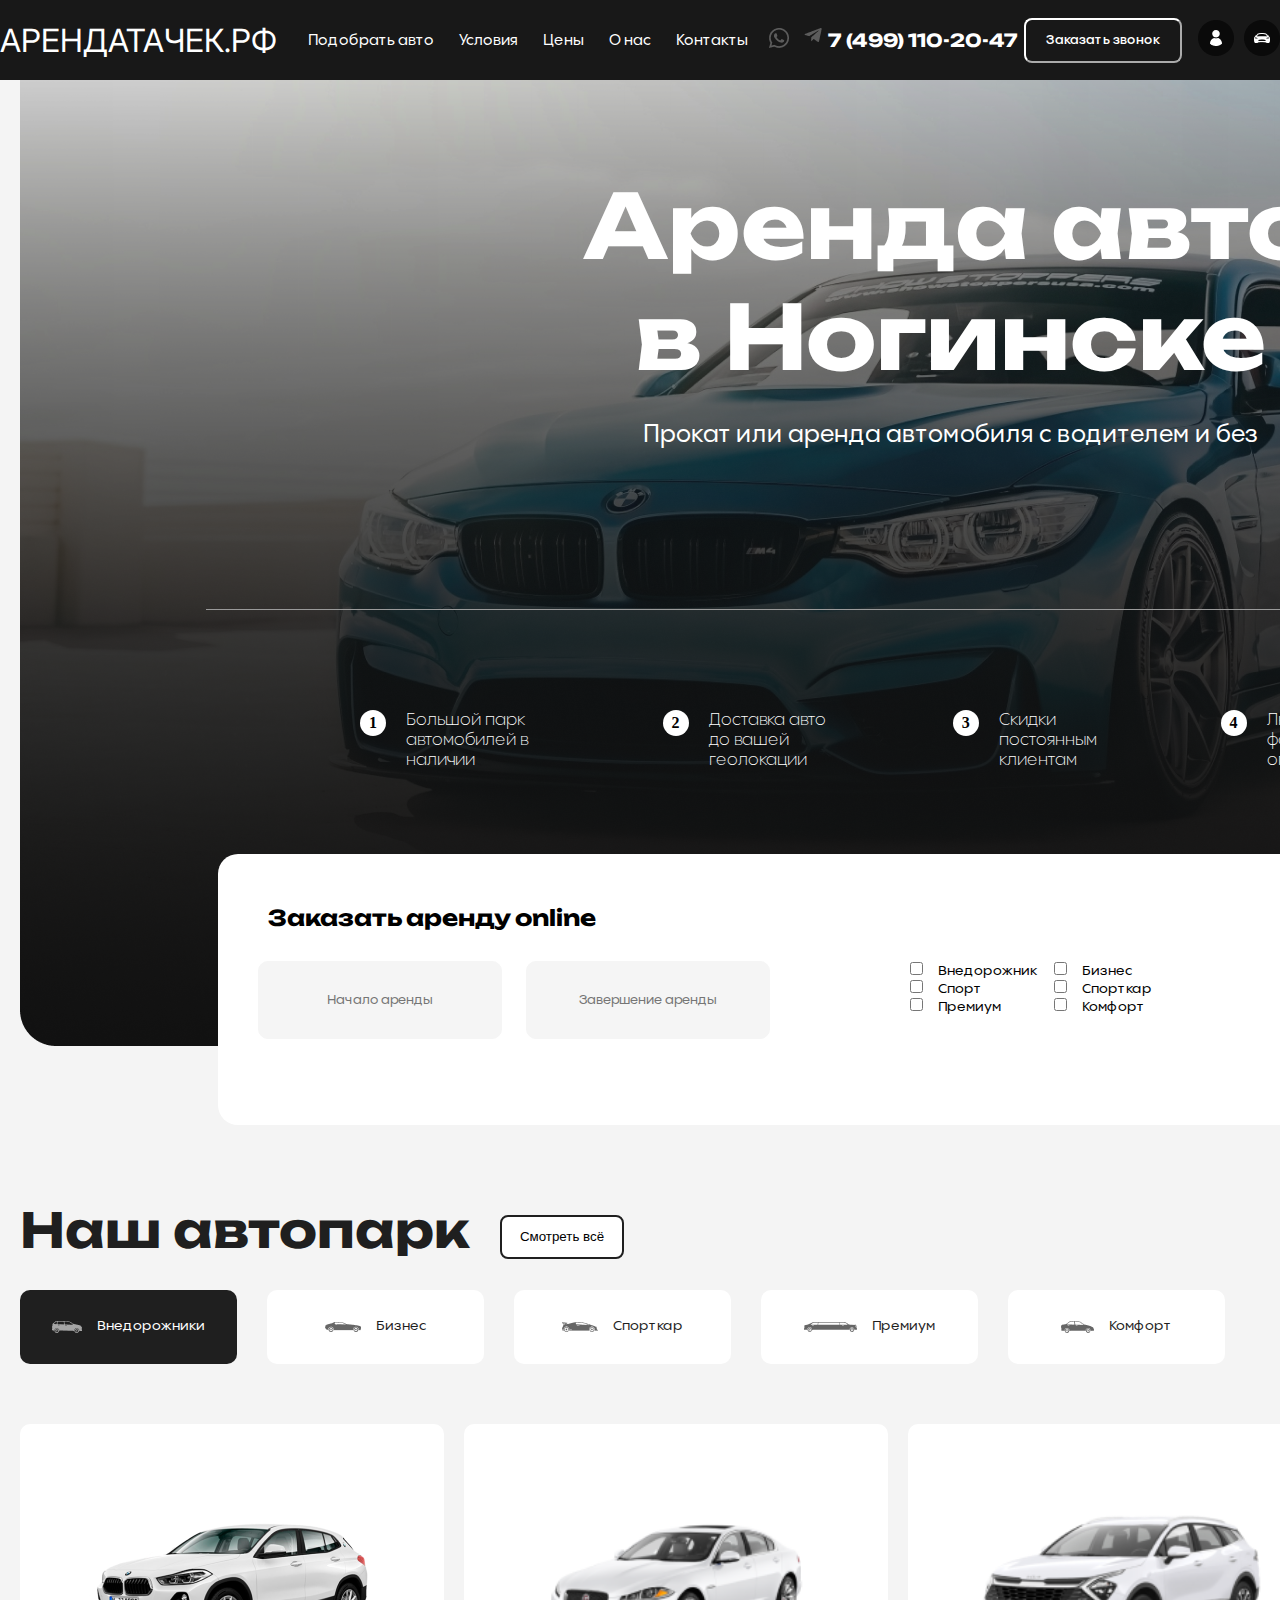
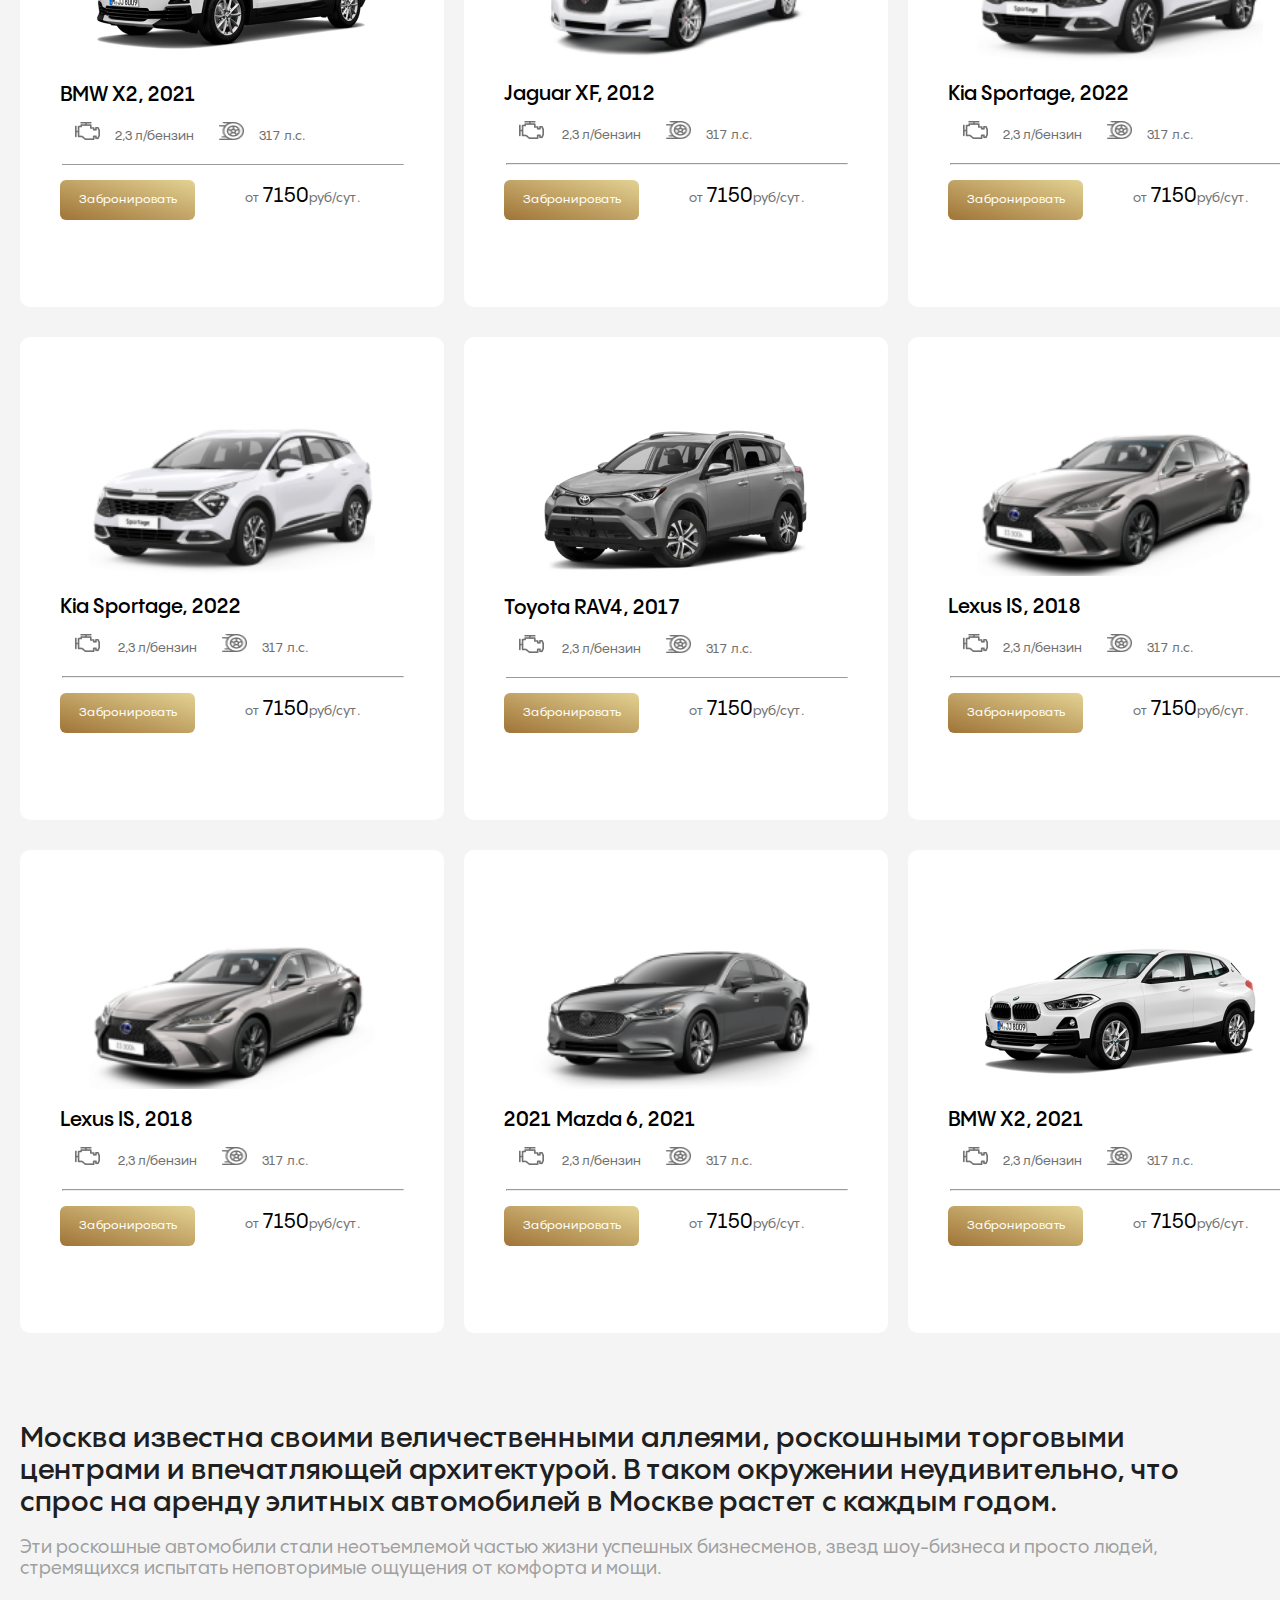
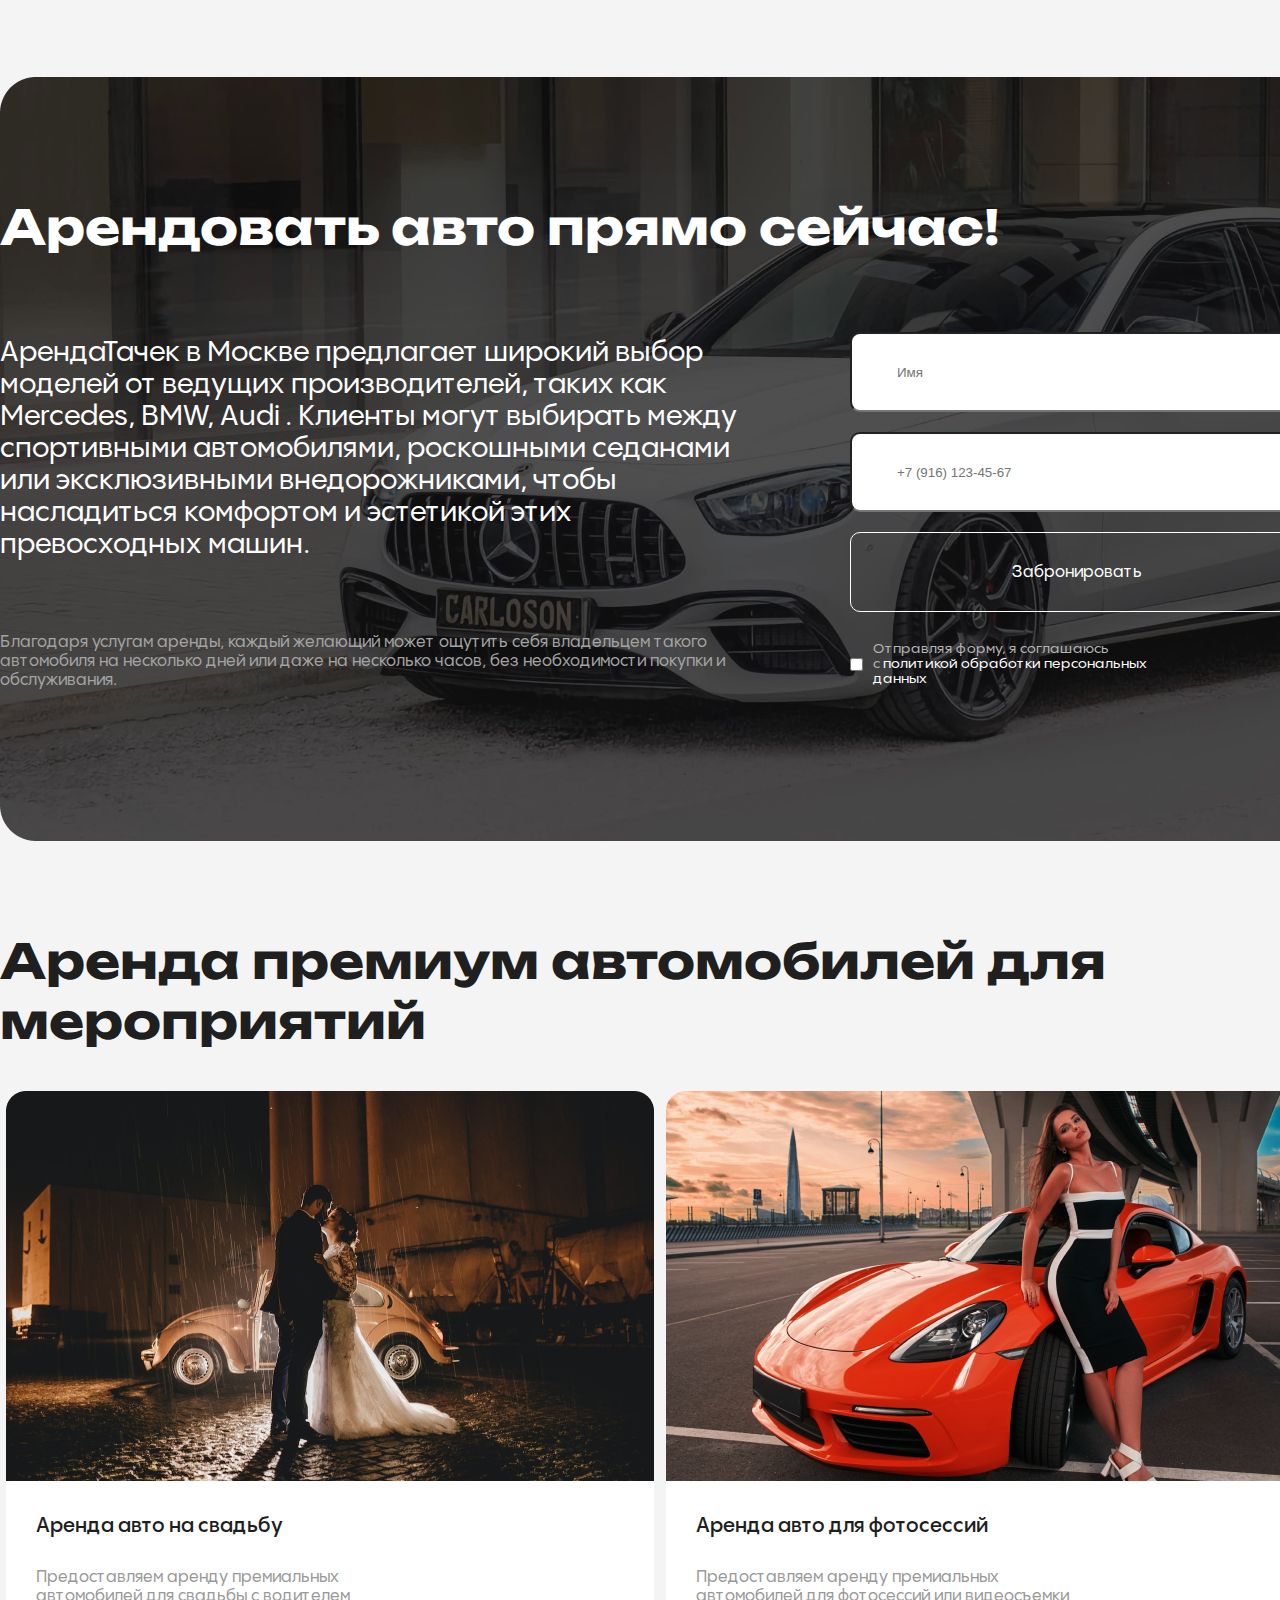
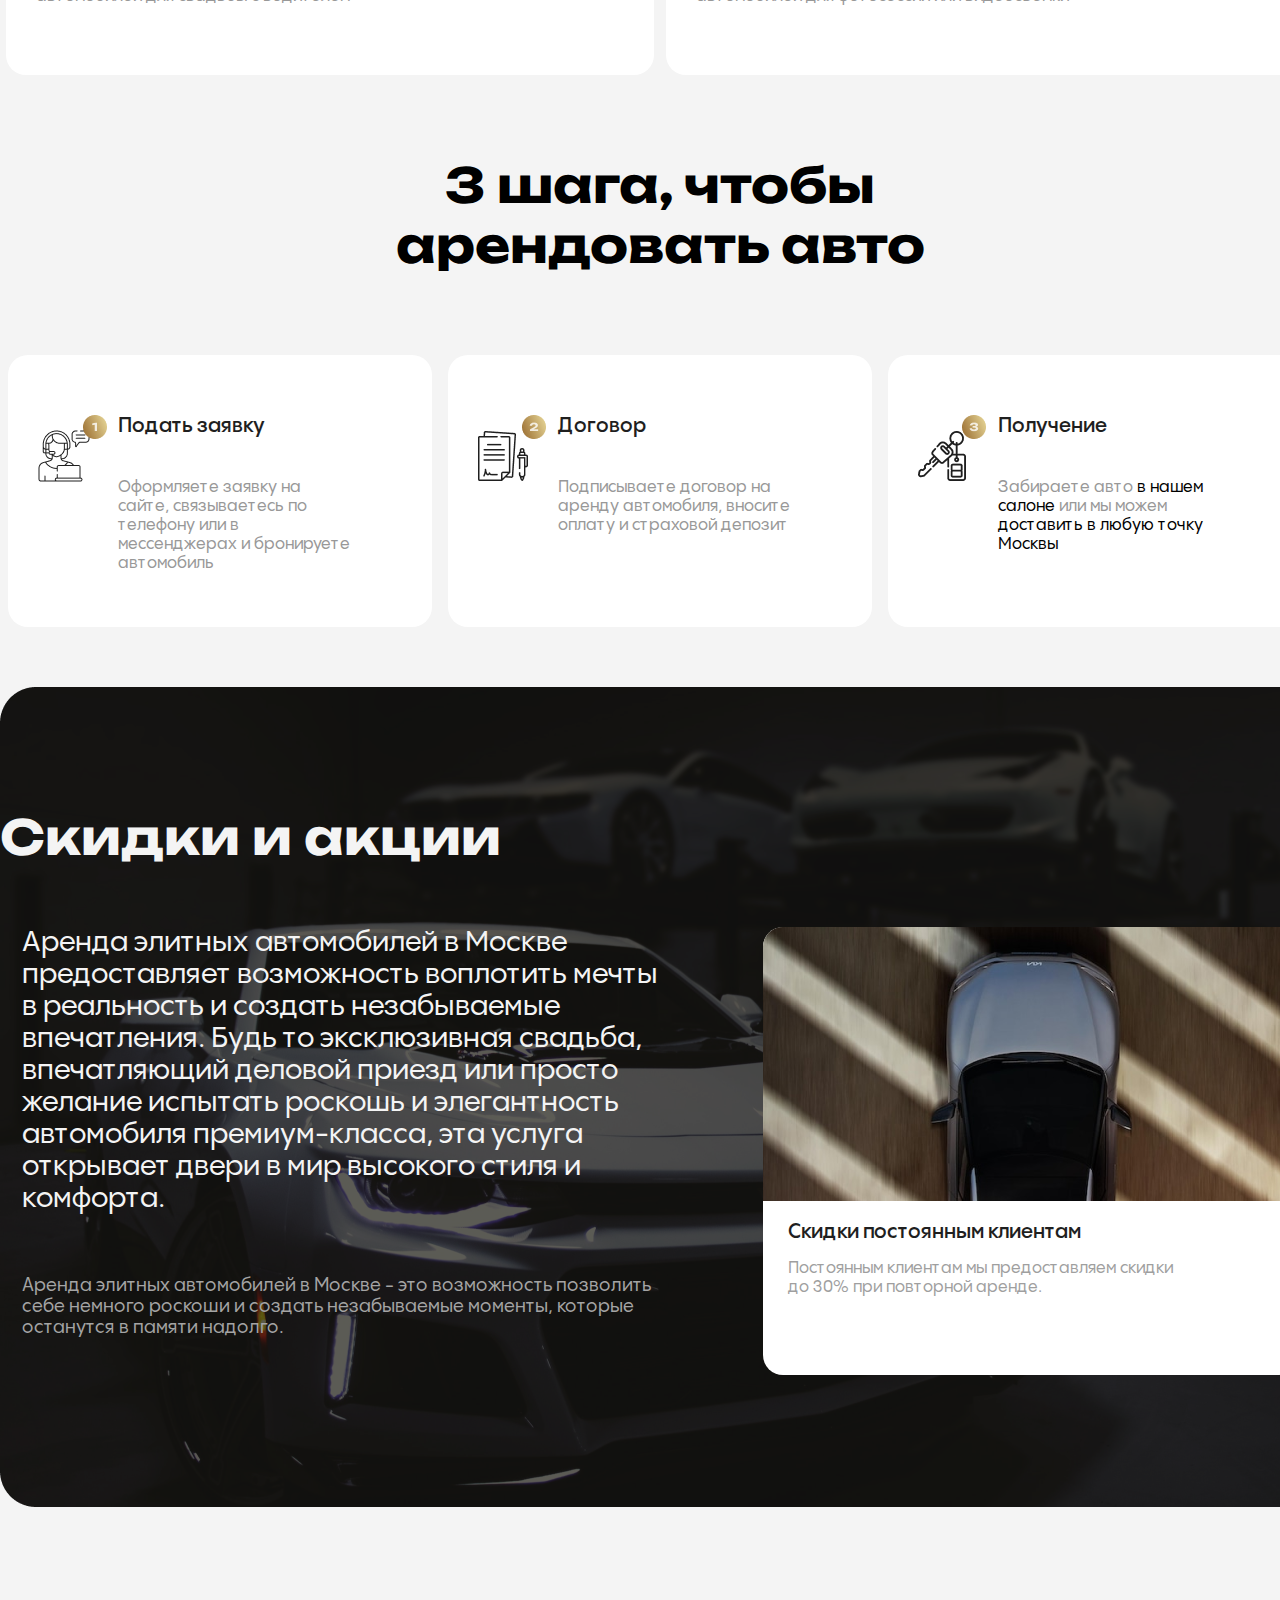
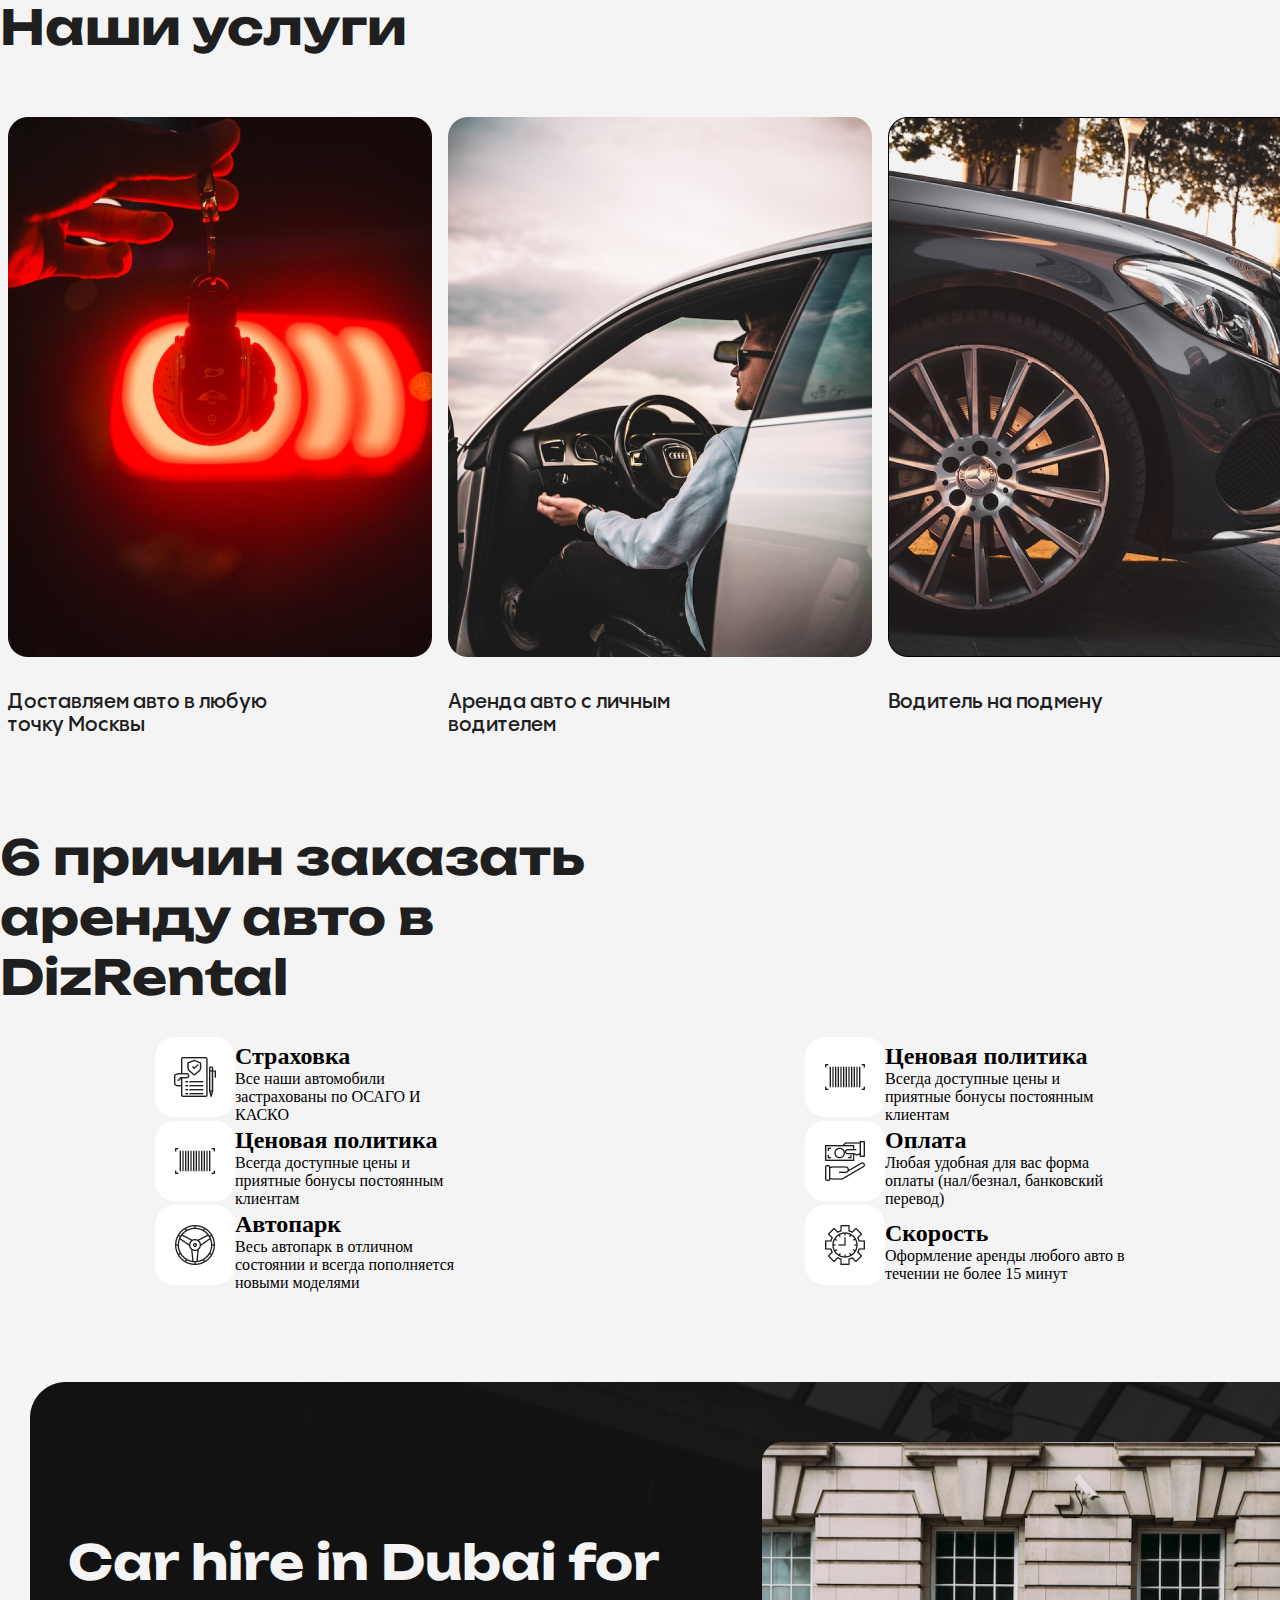
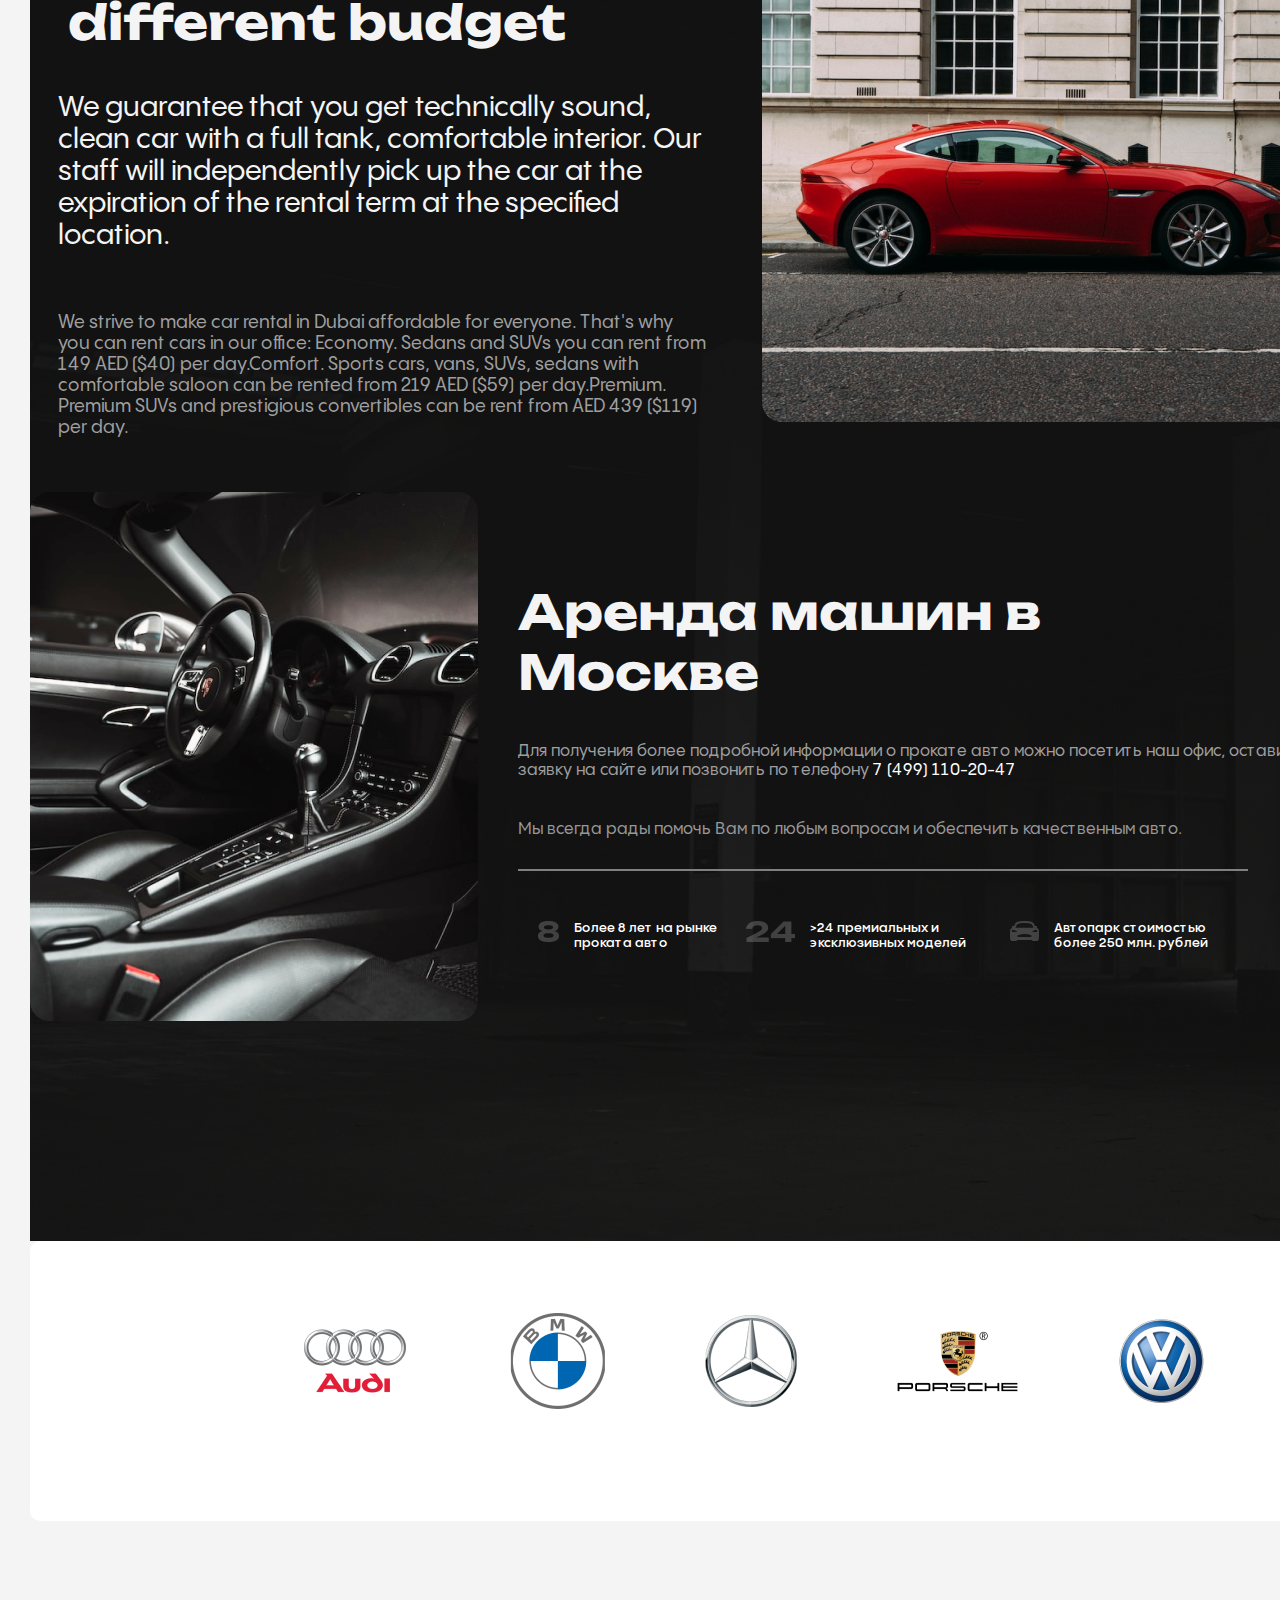
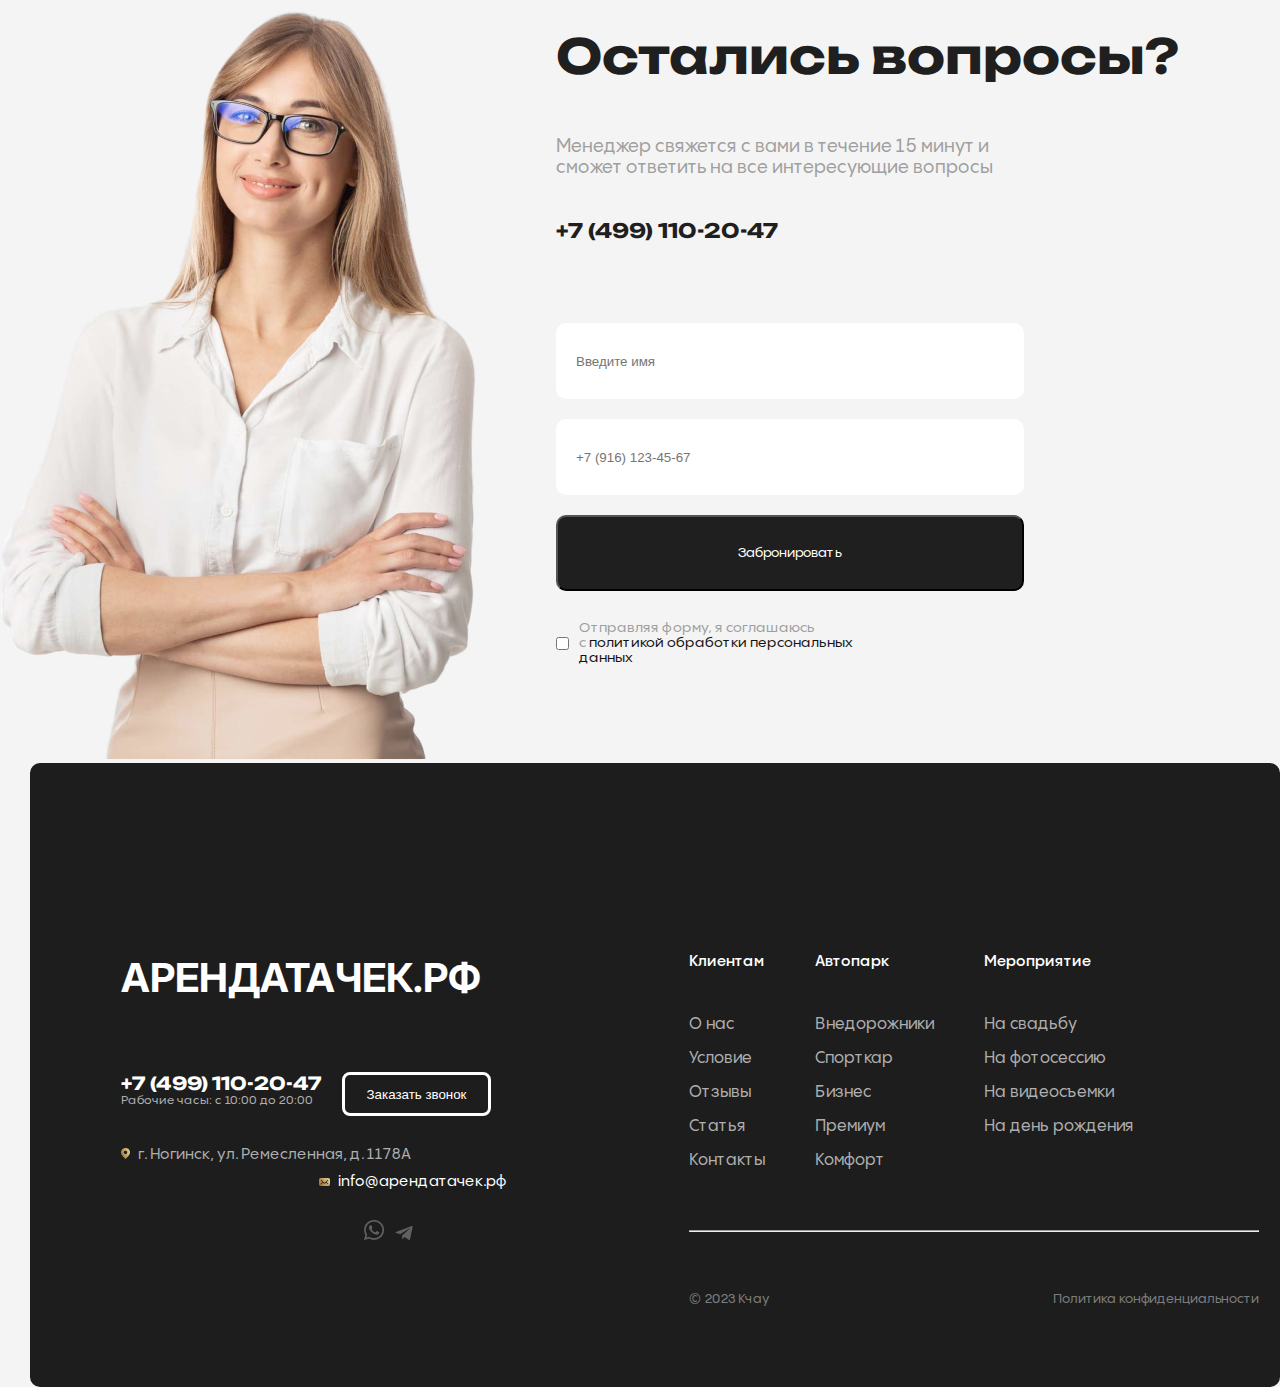
<file: index.html>
<!DOCTYPE html>
<html lang="en">
<head>
    <meta charset="UTF-8">
    <meta name="viewport" content="width=device-width, initial-scale=1.0">
    <title>Document</title>
    <link rel="stylesheet" href="stylesheet.css">
    <link rel="stylesheet" href="style.css">
    <link rel="stylesheet" href="style.scss">
    <link rel="stylesheet" href="">
    <link rel="preconnect" href="https://fonts.googleapis.com">
    <link rel="preconnect" href="https://fonts.gstatic.com" crossorigin>
    <link href="https://fonts.googleapis.com/css2?family=Inter:wght@100;200;300;500;600;700;800;900&family=Unbounded:wght@200;300;400;500;600;700;800;900&display=swap" rel="stylesheet">
    <link rel="stylesheet" href="https://disk.yandex.ru/d/Ed1VMHcoCKTF_w">
    
</head>
<body>
    <header class="head">
        <div class="nav-menu">
            <ul class="menu">
              <div class="logo">
                <li><h1>АРЕНДАТАЧЕК.РФ</h1></li>
              </div>
              <div class="menu-l">  
                    <li>Подобрать авто</li>
                    <li>Условия</li>
                    <li>Цены</li>
                    <li>О нас</li>
                    <li>Контакты</li>
              </div>
              <div class="soc">
                <li><img src="img/watsapp.png" alt=""></li>
                <li><img src="img/Vector (2).png" alt=""></li>
              </div>
              <div class="tel">
                <li>7 (499) 110-20-47</li>
              </div>
              <div>
                <li><button class="knop">Заказать звонок</button></li>
              </div>
              <div class="prof">
                <li><img src="img/Group 71.png" alt=""></li>
                <li><img src="img/Group 72.png" alt=""></li>
              </div>
            </ul>
          </div>
    </header>
    <main>
        <section class="sect1 ">
            <div class="sect1-text container">
                <h1>Аренда авто<br> в Ногинске</h1>
                <p>Прокат или аренда автомобиля с водителем и без</p>
            </div>
            <hr size="1px">
            <div class="spip">
                <ul class="spis1 container">
                    <li>
                        <div class="k"><h3>1</h3></div>
                        <div><p>Большой парк <br>
                            автомобилей в наличии</p></div>
                    </li>
                    <li>
                        <div><h3>2</h3></div>
                        <div><p>Доставка авто <br>
                            до вашей геолокации</p></div>
                    </li>
                    <li>
                        <div><h3>3</h3></div>
                        <div><p>Скидки постоянным <br>
                            клиентам</p></div>
                    </li>
                    <li>
                        <div><h3>4</h3></div>
                        <div><p>Любая форма <br>
                            оплаты</p></div>
                    </li>
                    <li>
                        <div><h3>5</h3></div>
                        <div><p>Выгодные цены</p></div>
                    </li>
                </ul>
            </div>
    </section>
    <div class="dop-sect1  ">
        <h2 class="container">Заказать аренду online</h2>
        <div class="forma container">
            <form class="for" action="">
                <input class="form" type="text"  placeholder="Начало аренды">
                <input class="form" type="text" placeholder="Завершение аренды">
            </form>
            <div class="text-for container">
                <div class="p">
                    <p> <input class="gal" type="checkbox" name="a" value="1">Внедорожник</p>
                    <p><input class="gal" type="checkbox" name="a" value="2">Спорт</p>
                    <p><input class="gal" type="checkbox" name="a" value="5">Премиум</p>
                </div>
                <div class="p">
                    <p><input class="gal" type="checkbox" name="a" value="3">Бизнес</p>
                    <p><input class="gal" type="checkbox" name="a" value="4">Спорткар</p>
                    <p><input class="gal" type="checkbox" name="a" value="6">Комфорт</p>
                </div>
            </div>
            <button class="form-but">Найти варианты</button>
        </div>
    </div>
    <section class="sect2">
        <div class="sect2-he container">
            <h1>Наш автопарк</h1>
            <button>Смотреть всё</button>
        </div>
        <div class="sect2-car container">
            <ul class="car container">
                <li class="black"><img src="img/Group 47.png" alt="">Внедорожники</li>
                <li class="white w1"><img src="img/Vector (5).png" alt="">Бизнес</li>
                <li class="white w4"><img src="img/Group 48.png" alt="">Спорткар</li>
                <li class="white w2"><img src="img/Vector (6).png" alt="">Премиум</li>
                <li class="white w3"><img src="img/Vector (7).png" alt="">Комфорт</li>
            </ul>
        </div>
        <div class="katalog container">
            <ul class="katal">
                <div class="first">
                    <li class="vis">
                        <div class="img-kat">
                            <img src="img/image 22 (4).png" alt="">
                        </div>
                        <h4>BMW X2, 2021</h4>
                        <div class="text-s2">
                            <p> <img src="img/Vector (8).png" alt="">2,3 л/бензин</p>
                            <p class="pa"> <img src="img/Vector (9).png" alt="">317 л.с.</p>
                        </div>
                        <hr size="1px">
                        <div class="cen">
                            <button>Забронировать</button><p>от <span>7150</span>руб/сут.</p>
                        </div>
                    </li>
                    <li >
                        <div class="img-kat">
                            <img src="img/image 22 (1).png" alt="">
                        </div>
                        <h4>Kia Sportage, 2022</h4>
                        <div class="text-s2">
                            <p><img src="img/Vector (8).png" alt=""> 2,3 л/бензин</p>
                            
                            <p class="pa"> <img src="img/Vector (9).png" alt="">317 л.с.</p>
                        </div>
                        <hr>
                        <div class="cen">
                            <button>Забронировать</button><p>от <span>7150</span>руб/сут.</p>
                        </div>
                    </li>
                    <li >
                        <div class="img-kat">
                            <img src="img/image 22 (2).png" alt="">
                        </div>
                        <h4>Lexus IS, 2018</h4>
                        <div class="text-s2">
                            <p><img src="img/Vector (8).png" alt=""> 2,3 л/бензин</p>
                            
                            <p class="pa"> <img src="img/Vector (9).png" alt="">317 л.с.</p>
                        </div>
                        <hr>
                        <div class="cen">
                            <button>Забронировать</button><p>от <span>7150</span>руб/сут.</p>
                        </div>
                    </li>
                </div>
                <div class="second">
                    <li class="vis">
                        <div class="img-kat">
                            <img src="img/image 22 (3).png" alt="">
                        </div>
                        <h4>Jaguar XF,  2012</h4>
                        <div class="text-s2">
                            <p><img src="img/Vector (8).png" alt=""> 2,3 л/бензин</p>
                            
                            <p class="pa"> <img src="img/Vector (9).png" alt="">317 л.с.</p>
                        </div>
                        <hr>
                        <div class="cen">
                            <button>Забронировать</button><p>от <span>7150</span>руб/сут.</p>
                        </div>
                    </li>
                    <li class="vis">
                        <div class="img-kat">
                            <img src="img/image 22 (5).png" alt="">
                        </div>
                        <h4>Toyota RAV4,  2017</h4>
                        <div class="text-s2">
                            <p><img src="img/Vector (8).png" alt=""> 2,3 л/бензин</p>
                            
                            <p class="pa"> <img src="img/Vector (9).png" alt="">317 л.с.</p>
                        </div>
                        <hr size="1px">
                        <div class="cen">
                            <button>Забронировать</button><p>от <span>7150</span>руб/сут.</p>
                        </div>
                    </li>
                    <li>
                        <div class="img-kat">
                            <img src="img/image 22.png" alt="">
                        </div>
                        <h4>2021 Mazda 6, 2021</h4>
                        <div class="text-s2">
                            <p><img src="img/Vector (8).png" alt=""> 2,3 л/бензин</p>
                            
                            <p class="pa"> <img src="img/Vector (9).png" alt="">317 л.с.</p>
                        </div>
                        <hr>
                        <div class="cen">
                            <button>Забронировать</button><p>от <span>7150</span>руб/сут.</p>
                        </div>
                    </li>
                </div>
                <div class="thir">
                    <li class="vis">
                        <div class="img-kat">
                            <img src="img/image 22 (1).png" alt="">
                        </div>
                        <h4>Kia Sportage, 2022</h4>
                        <div class="text-s2">
                            <p> <img src="img/Vector (8).png" alt="">2,3 л/бензин</p>
                            <p class="pa"> <img src="img/Vector (9).png" alt="">317 л.с.</p>
                        </div>                   
                        <hr>
                        <div class="cen">
                            <button>Забронировать</button><p>от <span>7150</span>руб/сут.</p>
                        </div>
                    </li>
                    <li >
                        <div class="img-kat">
                            <img src="img/image 22 (2).png" alt="">
                        </div>
                        <h4>Lexus IS, 2018</h4>
                        <div class="text-s2">
                            <p> <img src="img/Vector (8).png" alt="">2,3 л/бензин</p>
                            <p class="pa"> <img src="img/Vector (9).png" alt="">317 л.с.</p>
                        </div>
                        <hr>
                        <div class="cen">
                            <button>Забронировать</button><p>от <span>7150</span>руб/сут.</p>
                        </div>
                    </li>
                    <li class="vis">
                        <div class="img-kat">
                            <img src="img/image 22 (4).png" alt="">
                        </div>
                        <h4>BMW X2, 2021</h4>
                        <div class="text-s2">
                            <p> <img src="img/Vector (8).png" alt="">2,3 л/бензин</p>
                            <p class="pa"> <img src="img/Vector (9).png" alt="">317 л.с.</p>
                        </div>
                        <hr>
                        <div class="cen">
                            <button>Забронировать</button>
                            <p>от <span>7150</span>руб/сут.</p>
                        </div>
                    </li>
                </div>
            </ul>
        </div>
    </section>
    <div class="te container">
        <h4>Москва известна своими величественными аллеями, роскошными торговыми центрами и впечатляющей архитектурой. В таком окружении неудивительно, что спрос на аренду элитных автомобилей в Москве растет с каждым годом. </h4>
        <p>Эти роскошные автомобили стали неотъемлемой частью жизни успешных бизнесменов, звезд шоу-бизнеса и просто людей, стремящихся испытать неповторимые ощущения от комфорта и мощи.</p>
    </div>
    <section class="sect3">
        <h1 class="container">Арендовать авто прямо сейчас!</h1>
        <div class="forma-texts3 container">
            <div class="text-s3">
                <p class="osn">АрендаТачек в Москве предлагает широкий выбор моделей от ведущих производителей, таких как Mercedes, BMW, Audi . Клиенты могут выбирать между спортивными автомобилями, роскошными седанами или эксклюзивными внедорожниками, чтобы насладиться комфортом и эстетикой этих превосходных машин.</p>
                <p class="ppp">Благодаря услугам аренды, каждый желающий может ощутить себя владельцем такого автомобиля на несколько дней или даже на несколько часов, без необходимости покупки и обслуживания.</p>
            </div>
            <div class="form-s3 container">
                <input class="in" type="text" placeholder="Имя">
                <input class="in" type="text" placeholder="+7 (916) 123-45-67">
                <button>Забронировать</button>
                <div class="x">
                    <input class="gal" type="checkbox" name="a" value="1">
                    <p class="galo">Отправляя форму, я соглашаюсь<br>
                        с <span>политикой обработки персональных данных</span></p>
                </div>
            </div>
        </div>
    </section>
    <section class="sect4">
        <h1 class="container">Аренда премиум автомобилей для мероприятий</h1>
        <div class="s4 container">
            <div class="left-s4">
                <img src="img/bg.png" alt="">
                <h3>Аренда авто на свадьбу</h3>
                <p>Предоставляем аренду премиальных автомобилей для свадьбы с водителем</p>
            </div>
            <div class="right-s4">
                <img src="img/bg (1).png" alt="">
                <h3>Аренда авто для фотосессий</h3>
                <p>Предоставляем аренду премиальных автомобилей для фотосессий или видеосъемки</p> 
            </div>
        </div>
    </section>
    <section class="sect5">
        <h1 class="container">3 шага, чтобы<br> арендовать авто</h1>
        <div class="s5 container">
            <div class="s5-1">
                <div class="s5-ph">
                    <img src="img/Group 78.png" alt="">
                </div>
                <div class="s5-th">
                    <h4>Подать заявку</h4>
                    <p>Оформляете заявку на сайте, связываетесь по телефону или в мессенджерах и бронируете автомобиль</p>
                </div>
            </div>
            <div class="s5-1">
                <div class="s5-ph">
                    <img src="img/Group 78 (1).png" alt="">
                </div>

                <div class="s5-th">
                    <h4>Договор</h4>
                    <p>Подписываете договор на аренду автомобиля, вносите оплату и страховой депозит</p>
                </div>
            </div>
            <div class="s5-1">
                <div class="s5-ph">
                    <img src="img/Group 78 (2).png" alt="">
                </div>

                <div class="s5-th">
                    <h4>Получение</h4>
                    <p>Забираете авто <span class="bb">в нашем салоне</span> или мы можем <span class="bb">доставить в любую точку Москвы </span></p>
                </div>
            </div>
        </div>
    </section>
    <section class="sect6">
        <h1 class="container">Скидки и акции</h1>
        <div class="s6 container">
            <div class="s6-tx">
                <p class="osna">Аренда элитных автомобилей в Москве предоставляет возможность воплотить мечты в реальность и создать незабываемые впечатления. Будь то эксклюзивная свадьба, впечатляющий деловой приезд или просто желание испытать роскошь и элегантность автомобиля премиум-класса, эта услуга открывает двери в мир высокого стиля и комфорта.</p>
                <p class="j">Аренда элитных автомобилей в Москве - это возможность позволить себе немного роскоши и создать незабываемые моменты, которые останутся в памяти надолго.</p>
            </div>
            <div class="s6-ph">
                <img src="img/bg (4).png" alt="">
                <h3 class="ab">Скидки постоянным клиентам</h3>
                <p class="ba">Постоянным клиентам мы предоставляем скидки<br> до 30% при повторной аренде.</p>
            </div>
        </div>
    </section>
    <section class="sect7">
        <h1 class="container">Наши услуги</h1>
        <div class="s7 container">
            <div>
                <img src="img/bg (5).png" alt="">
                <p>Доставляем авто в любую точку Москвы</p>
            </div>
            <div>
                <img src="img/bg (6).png" alt="">
                <p>Аренда авто с личным водителем</p>
            </div>
            <div>
                <img src="img/bg (7).png" alt="">
                <p>Водитель на подмену</p>
            </div>
        </div>
    </section>

    <section class="sect8">
        <h1 class="container">6 причин заказать<br> аренду авто в <br>  DizRental</h1>
        <ul class="prich container">
            <li class="container">
                <div>
                    <img src="img/Group 68.png" alt="">
                </div>

                <div class="t">
                    <h2>Страховка</h2>
                    <p>Все наши автомобили застрахованы по ОСАГО И КАСКО</p>
                </div>
            </li>

            <li class="container">
                <div>
                    <img src="img/Group 68 (1).png" alt="">
                </div>

                <div class="t">
                    <h2>Ценовая политика</h2>
                    <p>Всегда доступные цены и приятные бонусы постоянным клиентам</p>
                </div>
            </li>

            <li class="container">
                <div>
                    <img src="img/Group 68 (3).png" alt="">
                </div>

                <div class="t">
                    <h2>Автопарк</h2>
                    <p>Весь автопарк в отличном состоянии и всегда пополняется новыми моделями</p>
                </div>
                
            </li>

            <li class="container">
                <div>
                    <img src="img/Group 68 (1).png" alt="">
                </div>

                <div class="t">
                    <h2>Ценовая политика</h2>
                    <p>Всегда доступные цены и приятные бонусы постоянным клиентам</p>
                </div>
                
            </li>

            <li class="container">
                <div>
                    <img src="img/Group 68 (2).png" alt="">
                </div>

                <div class="t">
                    <h2>Оплата</h2>
                    <p>Любая удобная для вас форма оплаты (нал/безнал, банковский перевод)</p>
                </div>
            </li>

            <li class="container">
                <div>
                    <img src="img/Group 68 (4).png" alt="">
                </div>

                <div class="t">
                    <h2>Скорость</h2>
                    <p>Оформление аренды любого авто в течении не более 15 минут</p>
                </div>
            </li>
        </ul>
    </section>

    <section class="sect9">
        <div class="s9-1 container">
            <div class="s9">
                <div class="text-s9">
                    <h1 class="container">Car hire in Dubai for different budget</h1>
                    <p class="container">We guarantee that you get technically sound, clean car with a full tank, comfortable interior. Our staff will independently pick up the car at the expiration of the rental term at the specified location.</p>
                    <p class="dop container">We strive to make car rental in Dubai affordable for everyone. That's why you can rent cars in our office:
                        Economy. Sedans and SUVs you can rent from 149 AED ($40) per day.Comfort. Sports cars, vans, SUVs, sedans with comfortable saloon can be rented from 219 AED ($59) per day.Premium. Premium SUVs and prestigious convertibles can be rent from AED 439 ($119) per day.</p>
                </div>

                <div class="photo-s9">
                    <img class="container" src="img/Rectangle 34.png" alt="">
                </div>
            </div>
        </div>


        <div class="s9-2 container">
            <div>
                <img class="i" src="img/Rectangle 36.png" alt="">
            </div>

            <div class="s9_2">
                <div class="" >
                    <h1 class="">Аренда машин
                        в Москве</h1>
                    <p class="da">Для получения более подробной информации о прокате авто можно посетить наш офис, оставить заявку на сайте или позвонить по телефону <span>7 (499) 110-20-47</span></p>
                    <p>Мы всегда рады помочь Вам по любым вопросам и обеспечить качественным авто.</p>
                </div>
                <hr color="gray"> 
                <ul class="sp">
                    <li>
                        <div>
                            <img src="img/8 (1).png" alt="">
                        </div>

                        <div>
                            <p class="f1">Более 8 лет на рынке проката авто</p>
                        </div>
                    </li>

                    <li>
                        <div>
                            <img src="img/24.png" alt="">
                        </div>

                        <div>
                            <p class="f2">>24  премиальных и эксклюзивных моделей</p>
                        </div>
                    </li>

                    <li>
                        <div>
                            <img src="img/www.png" alt="">
                        </div>

                        <div>
                            <p class="f3">Автопарк стоимостью более 250 млн. рублей</p>
                        </div>
                    </li>
                </ul>
            </div>
        </div>
    </section>


    <section class="sect10 ">
        <div class="s10 container">
            <img src="img/image 21 (1).png" alt="">
            <img src="img/Kia-Motors-Logo-100x100 2.png" alt="">
            <img src="img/Kia-Motors-Logo-100x100 4 (1).png" alt="">
            <img src="img/Kia-Motors-Logo-100x100 3 (1).png" alt="">
            <img src="img/Kia-Motors-Logo-100x100 5.png" alt="">
            <img src="img/Kia-Motors-Logo-100x100 6.png" alt="">
            <img src="img/Kia-Motors-Logo-100x100 7 (1).png" alt="">
        </div>
    </section>

    <section class="sect11">
        <div class="s11 container">
            <div class="s11-ph">
                <img src="img/263452345 1.png" alt="">
            </div>

            <div class="s11-text">
                <h1>Остались вопросы?</h1>
                <p>Менеджер свяжется с вами в течение 15 минут и сможет ответить на все интересующие вопросы</p>
                <b>+7 (499) 110-20-47</b>

                <input class="fo" type="text" placeholder="Введите имя">
                <input class="fo" type="text" placeholder="+7 (916) 123-45-67">
                <button>Забронировать</button>
                <div class="x">
                    <input class="gal" type="checkbox" name="a" value="1">
                    <p class="galo">Отправляя форму, я соглашаюсь<br>
                        с <span>политикой обработки персональных данных</span></p>
                </div>
            </div>
        </div>
    </section>

    <footer>
        <div class="fot container">
            <div class="fot1">
                <h1>АРЕНДАТАЧЕК.РФ</h1>
                <div class="nom">
                    <div>
                        <h3>+7 (499) 110-20-47</h3>
                        <p>Рабочие часы: с 10:00 до 20:00</p>
                    </div>
                    <div>
                        <button>Заказать звонок</button>
                    </div>
                </div>
                <p class="adress"><img src="img/Vector.png" alt="">г. Ногинск, ул. Ремесленная, д. 1178А</p>
                <p class="poch"><img src="img/Vector (1).png" alt="">info@арендатачек.рф</p>
                <div class="soceti">
                    <img src="img/watsapp.png" alt="">
                    <img class="p2" src="img/Vector (2).png" alt="">
                </div>

            </div>

            <div class="fot2">
                <ul>
                    <li class="g1">
                        <h1>Клиентам</h1>
                        <p>О нас</p>
                        <p>Условие</p>
                        <p>Отзывы</p>
                        <p>Статья</p>
                        <p>Контакты</p>
                    </li>

                    <li class="g2">
                        <h1>Автопарк</h1>
                        <p>Внедорожники</p>
                        <p>Спорткар</p>
                        <p>Бизнес</p>
                        <p>Премиум</p>
                        <p>Комфорт</p>
                    </li>

                    <li class="g2">
                        <h1>Мероприятие</h1>
                        <p>На свадьбу</p>
                        <p>На фотосессию</p>
                        <p>На видеосъемки</p>
                        <p>На день рождения</p>
                    </li>
                </ul>
                <hr>
                <div class="kchay">
                    <p>© 2023 Кчау</p>
                    <p class="pl">Политика конфиденциальности</p>
                </div>
            </div>
        </div>
    </footer>
</body>
</html>
</file>
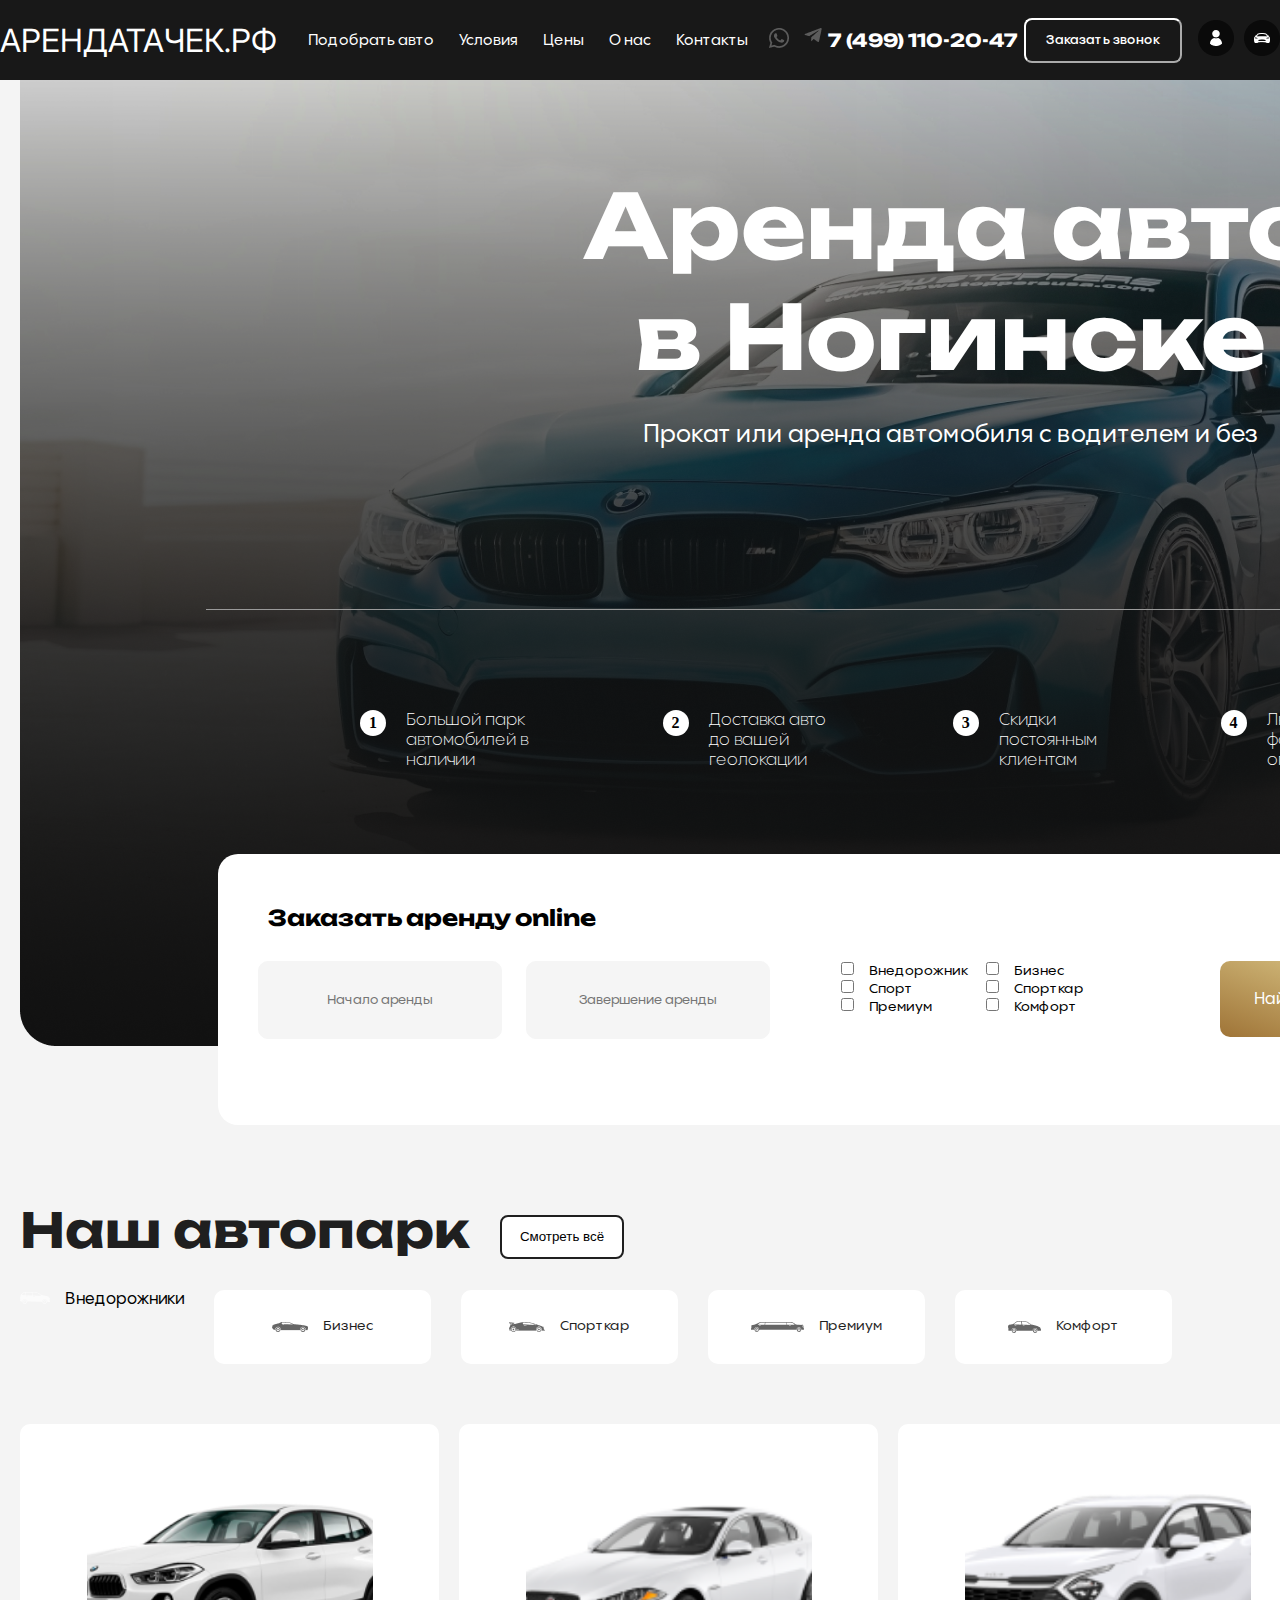
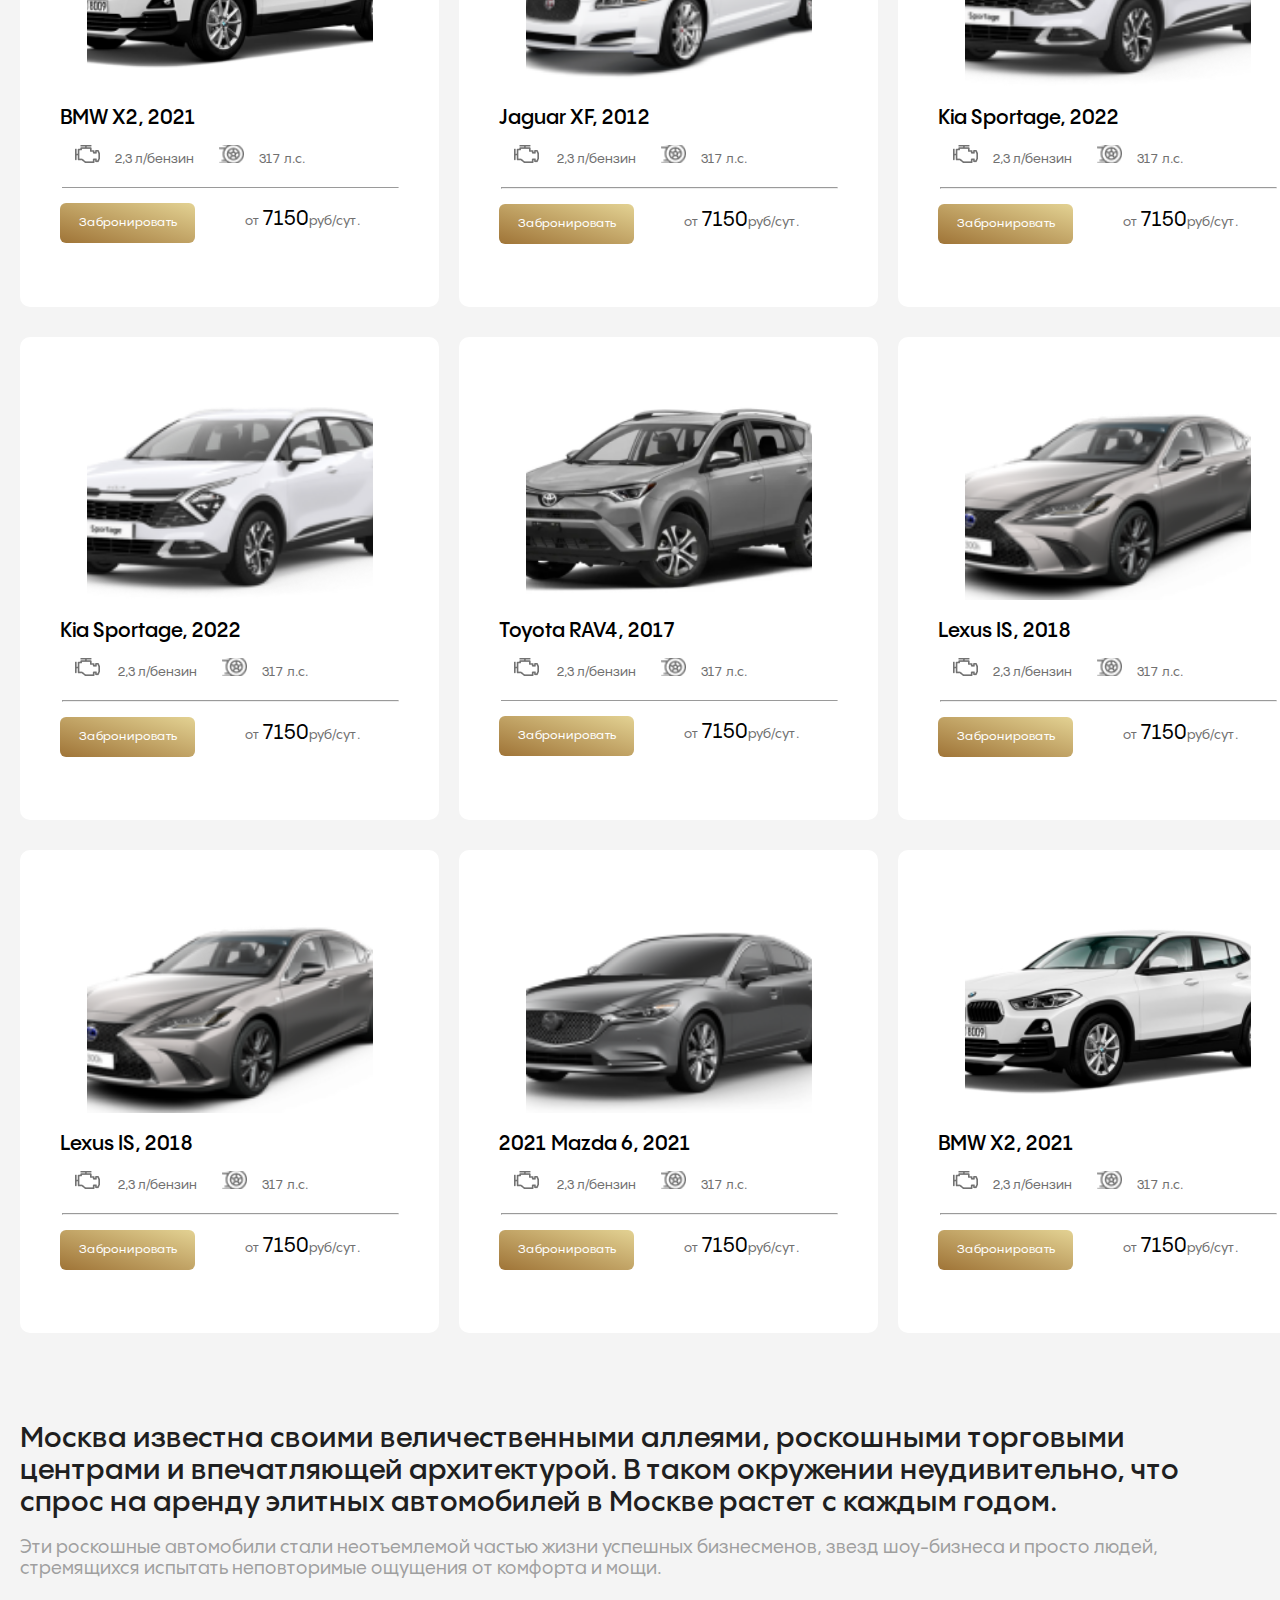
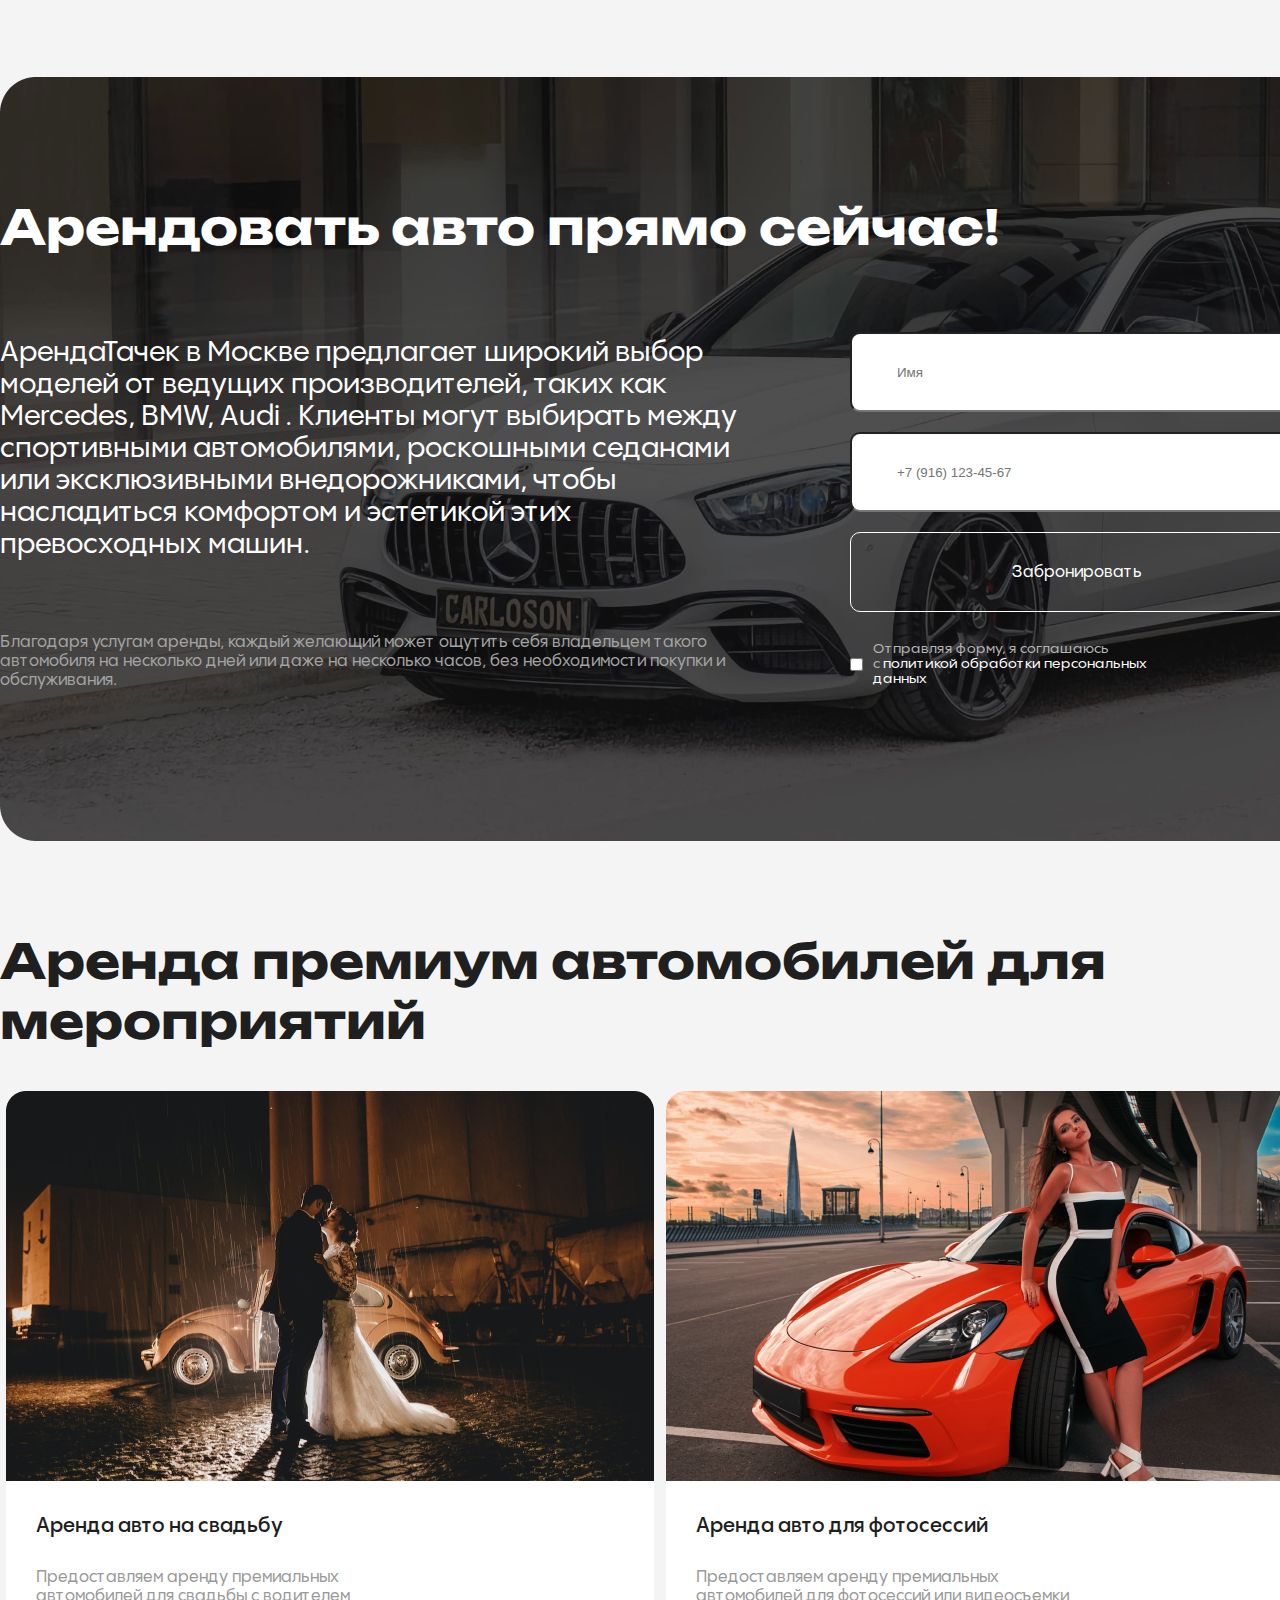
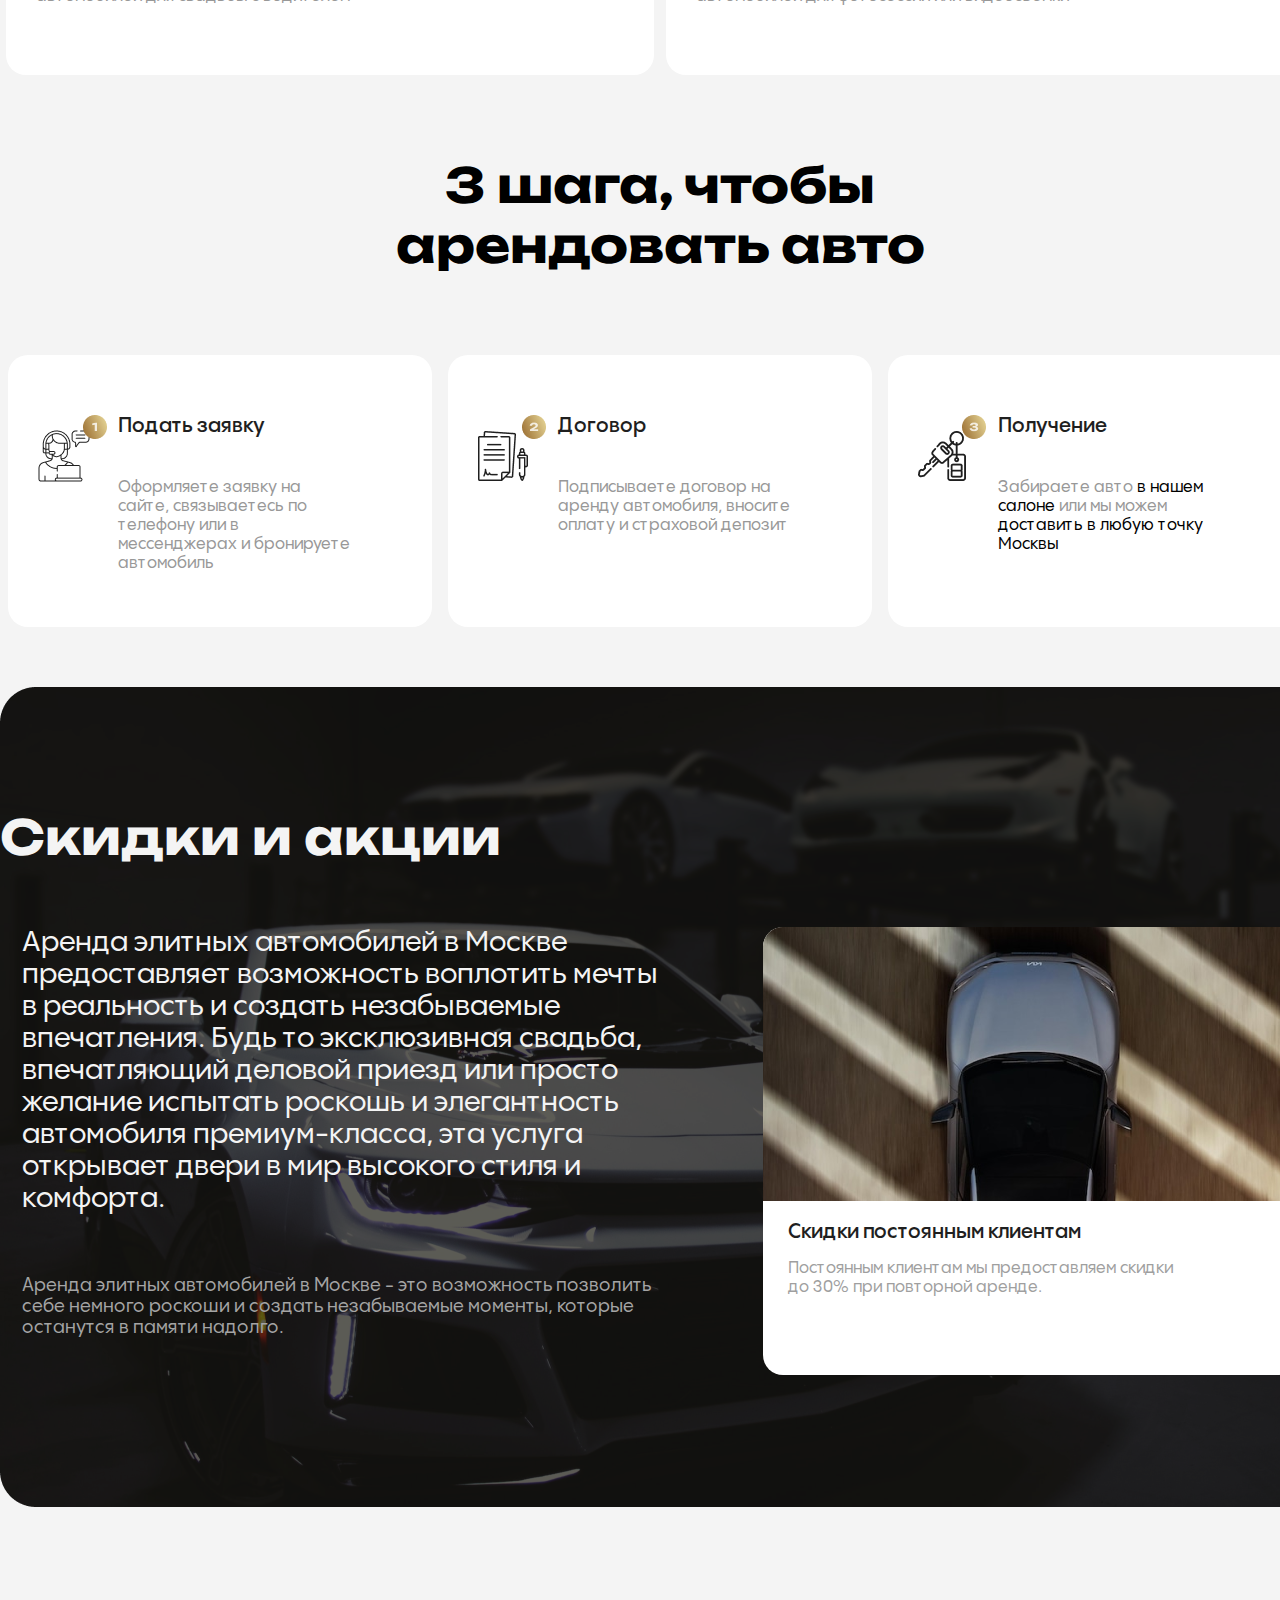
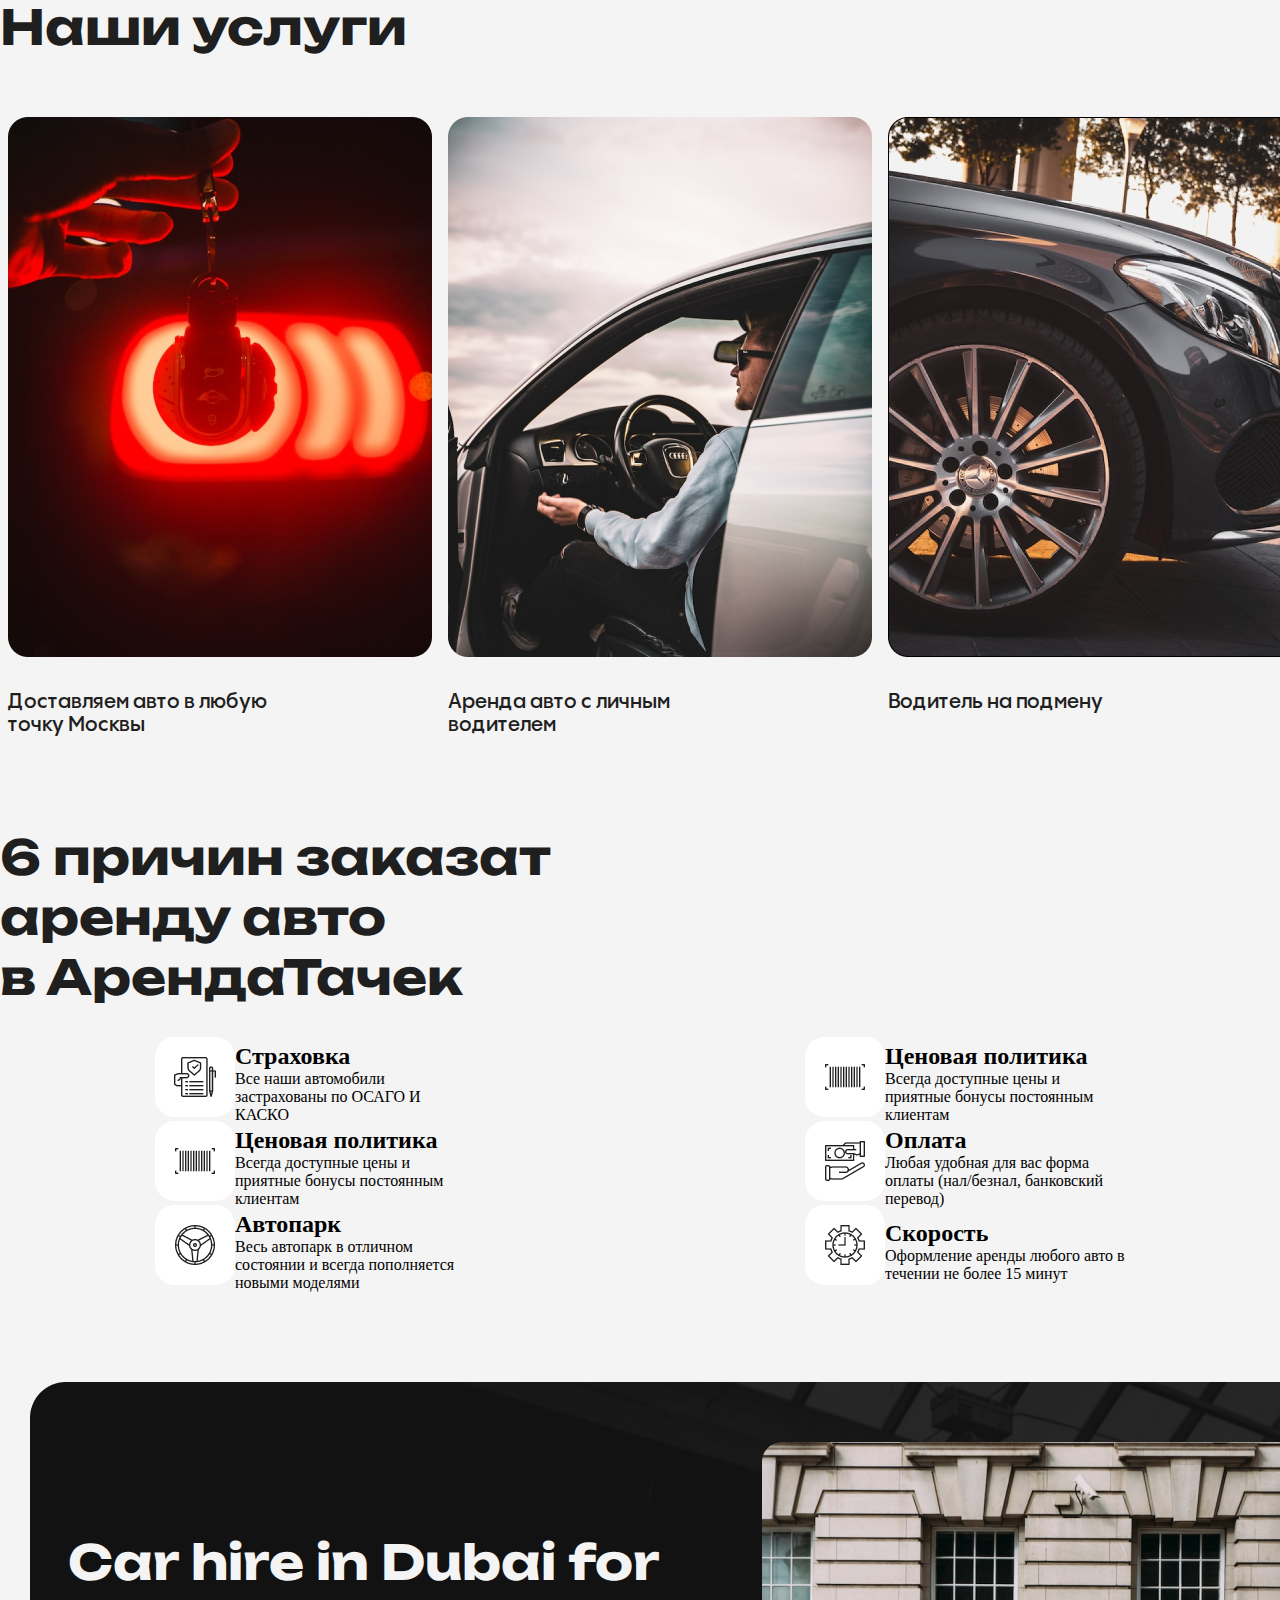
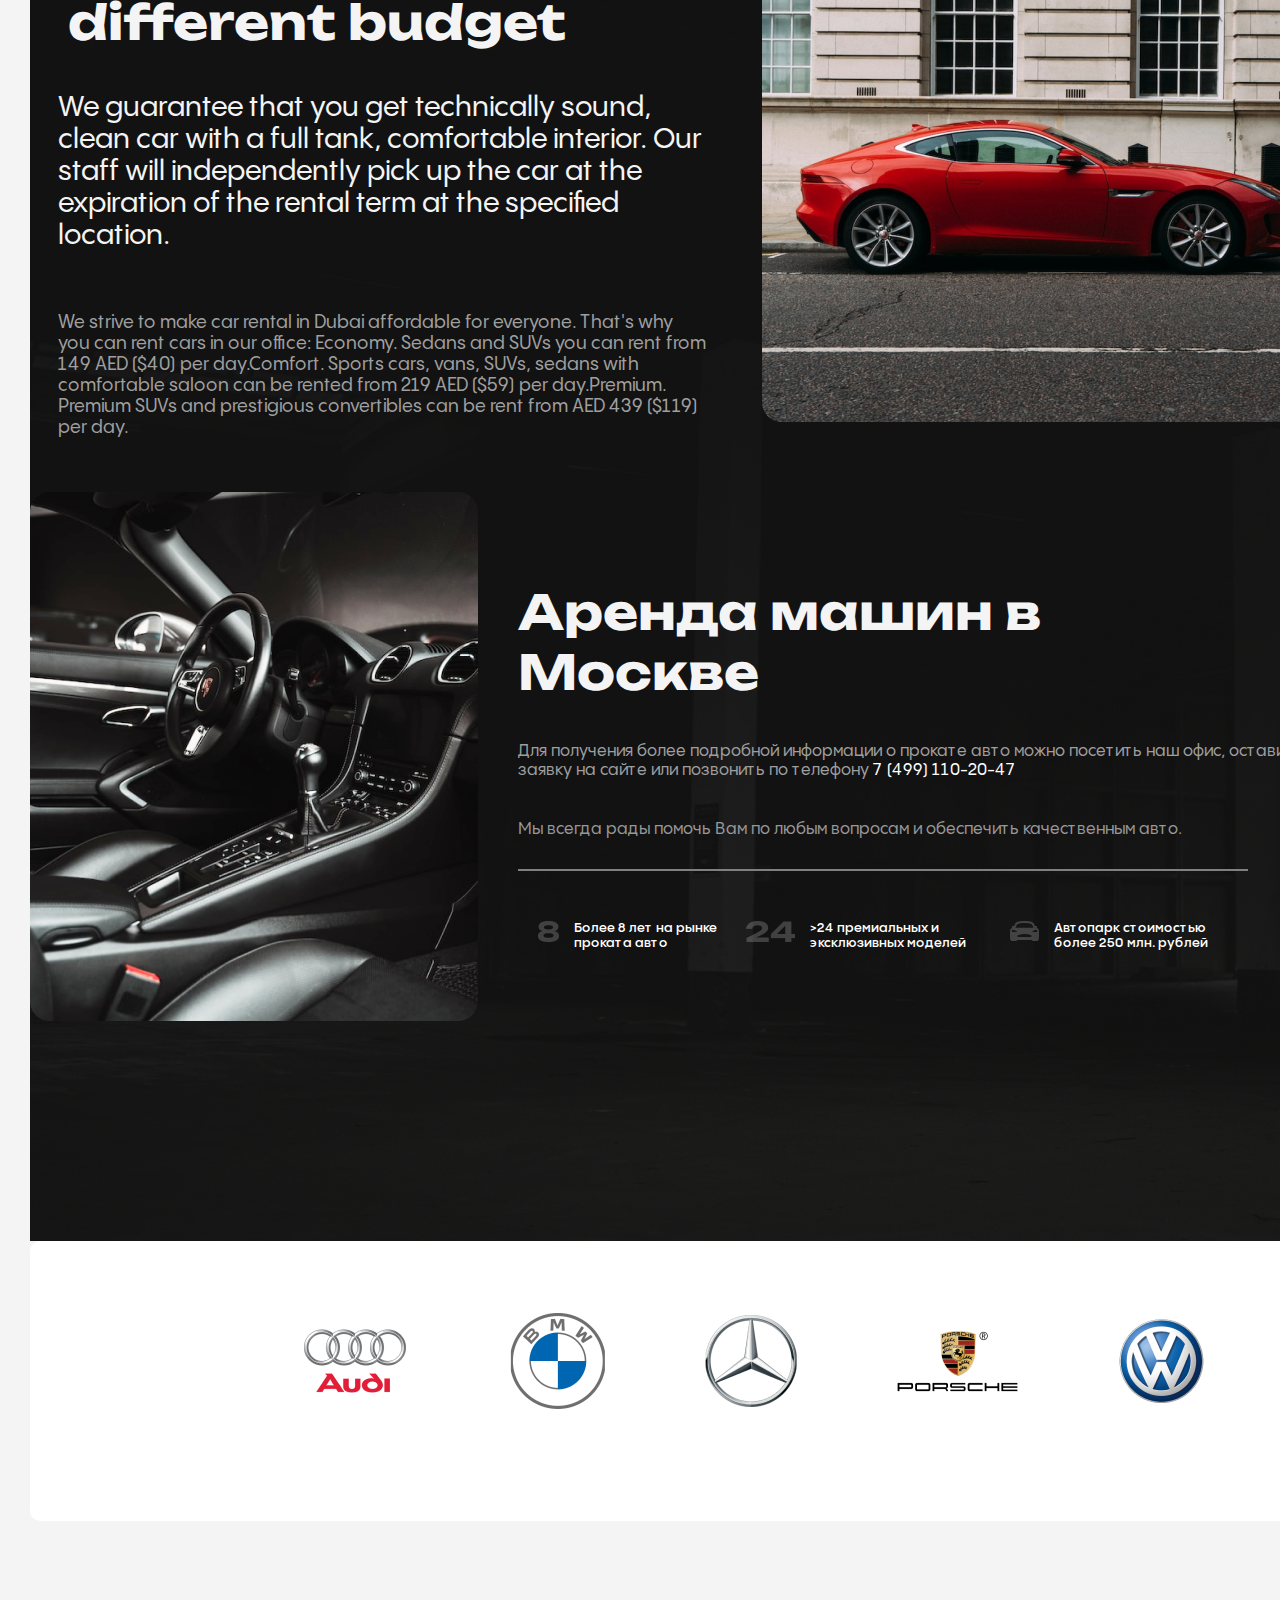
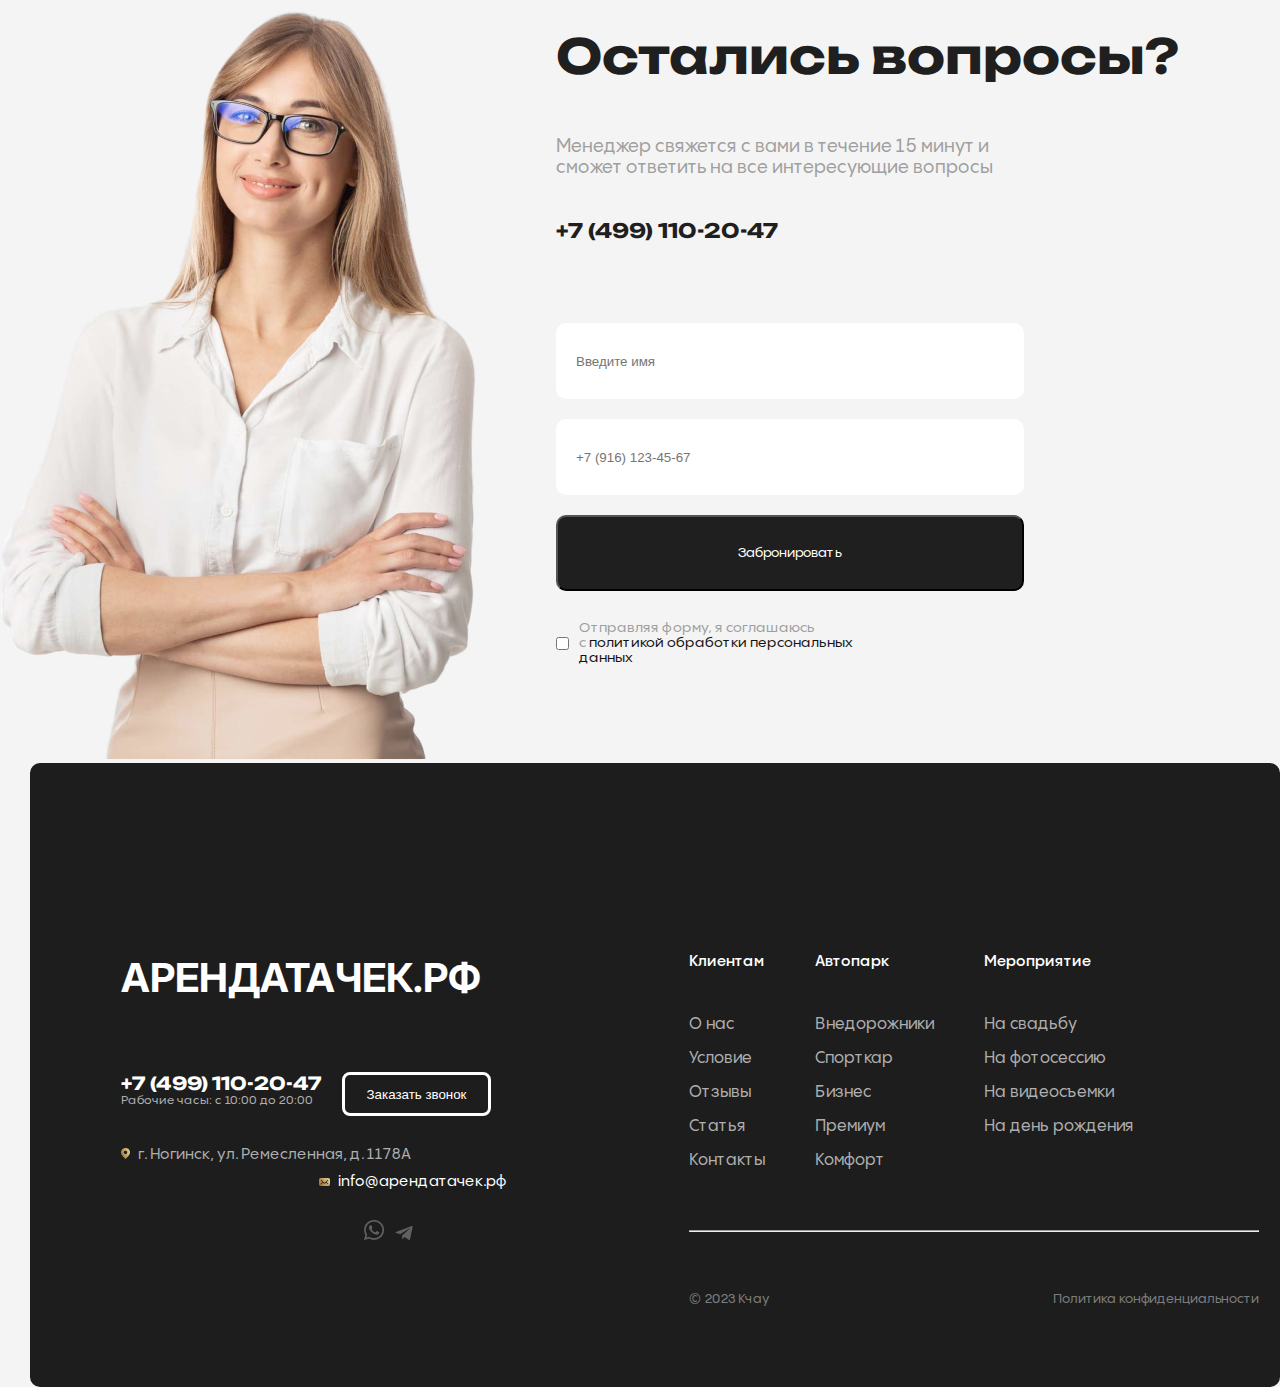
<file: templates/index.html>
<!DOCTYPE html>
<html lang="en">
<head>
    <meta charset="UTF-8">
    <meta name="viewport" content="width=device-width, initial-scale=1.0">
    <title>Document</title>
    <link rel="stylesheet" href="stylesheet.css">
    <link rel="stylesheet" href="style.css">
    <link rel="stylesheet" href="style.scss">
    <link rel="stylesheet" href="">
    <link rel="preconnect" href="https://fonts.googleapis.com">
    <link rel="preconnect" href="https://fonts.gstatic.com" crossorigin>
    <link href="https://fonts.googleapis.com/css2?family=Inter:wght@100;200;300;500;600;700;800;900&family=Unbounded:wght@200;300;400;500;600;700;800;900&display=swap" rel="stylesheet">
    <link rel="stylesheet" href="https://disk.yandex.ru/d/Ed1VMHcoCKTF_w">
    
</head>
<body>
    <header class="head">
        <div class="nav-menu">
            <ul class="menu">
              <div class="logo">
                <li><h1>АРЕНДАТАЧЕК.РФ</h1></li>
              </div>
              <div class="menu-l">  
                    <li>Подобрать авто</li>
                    <li>Условия</li>
                    <li>Цены</li>
                    <li>О нас</li>
                    <li>Контакты</li>
              </div>
              <div class="soc">
                <li><img src="img/watsapp.png" alt=""></li>
                <li><img src="img/Vector (2).png" alt=""></li>
              </div>
              <div class="tel">
                <li>7 (499) 110-20-47</li>
              </div>
              <div>
                <li><button class="knop">Заказать звонок</button></li>
              </div>
              <div class="prof">
                <li><img src="img/Group 71.png" alt=""></li>
                <li><img src="img/Group 72.png" alt=""></li>
              </div>
            </ul>
          </div>
    </header>
    <main>
        <section class="promo ">
            <div class="sect1-text container">
                <h1>Аренда авто<br> в Ногинске</h1>
                <p>Прокат или аренда автомобиля с водителем и без</p>
            </div>
            <hr size="1px">
            <div class="spip">
                <ul class="spis1 container">
                    <li>
                        <div class="k"><h3>1</h3></div>
                        <div><p>Большой парк <br>
                            автомобилей в наличии</p></div>
                    </li>
                    <li>
                        <div><h3>2</h3></div>
                        <div><p>Доставка авто <br>
                            до вашей геолокации</p></div>
                    </li>
                    <li>
                        <div><h3>3</h3></div>
                        <div><p>Скидки постоянным <br>
                            клиентам</p></div>
                    </li>
                    <li>
                        <div><h3>4</h3></div>
                        <div><p>Любая форма <br>
                            оплаты</p></div>
                    </li>
                    <li>
                        <div><h3>5</h3></div>
                        <div><p>Выгодные цены</p></div>
                    </li>
                </ul>
            </div>
    </section>
    <div class="dop-promo">
        <h2 class="container">Заказать аренду online</h2>
        <div class="forma container">
            <form class="for" action="">
                <input class="form" type="text"  placeholder="Начало аренды">
                <input class="form" type="text" placeholder="Завершение аренды">
            </form>
            <div class="text-for container">
                <div class="p">
                    <p> <input class="gal" type="checkbox" name="a" value="1">Внедорожник</p>
                    <p><input class="gal" type="checkbox" name="a" value="2">Спорт</p>
                    <p><input class="gal" type="checkbox" name="a" value="5">Премиум</p>
                </div>
                <div class="p">
                    <p><input class="gal" type="checkbox" name="a" value="3">Бизнес</p>
                    <p><input class="gal" type="checkbox" name="a" value="4">Спорткар</p>
                    <p><input class="gal" type="checkbox" name="a" value="6">Комфорт</p>
                </div>
            </div>
            <button class="form-but">Найти варианты</button>
        </div>
    </div>
    <section class="fleet">
        <div class="sect2-he container">
            <h1>Наш автопарк</h1>
            <button>Смотреть всё</button>
        </div>
        <div class="sect2-car container">
            <ul class="car container">
                <li class="black"><img src="img/Group 47.png" alt="">Внедорожники</li>
                <li class="white w1"><img src="img/Vector (5).png" alt="">Бизнес</li>
                <li class="white w4"><img src="img/Group 48.png" alt="">Спорткар</li>
                <li class="white w2"><img src="img/Vector (6).png" alt="">Премиум</li>
                <li class="white w3"><img src="img/Vector (7).png" alt="">Комфорт</li>
            </ul>
        </div>
        <div class="katalog container">
            <ul class="katal">
                <div class="first">
                    <li class="vis">
                        <div class="img-kat">
                            <img src="img/image 22 (4).png" alt="">
                        </div>
                        <h4>BMW X2, 2021</h4>
                        <div class="text-s2">
                            <p> <img src="img/Vector (8).png" alt="">2,3 л/бензин</p>
                            <p class="pa"> <img src="img/Vector (9).png" alt="">317 л.с.</p>
                        </div>
                        <hr size="1px">
                        <div class="cen">
                            <button>Забронировать</button><p>от <span>7150</span>руб/сут.</p>
                        </div>
                    </li>
                    <li >
                        <div class="img-kat">
                            <img src="img/image 22 (1).png" alt="">
                        </div>
                        <h4>Kia Sportage, 2022</h4>
                        <div class="text-s2">
                            <p><img src="img/Vector (8).png" alt=""> 2,3 л/бензин</p>
                            
                            <p class="pa"> <img src="img/Vector (9).png" alt="">317 л.с.</p>
                        </div>
                        <hr>
                        <div class="cen">
                            <button>Забронировать</button><p>от <span>7150</span>руб/сут.</p>
                        </div>
                    </li>
                    <li >
                        <div class="img-kat">
                            <img src="img/image 22 (2).png" alt="">
                        </div>
                        <h4>Lexus IS, 2018</h4>
                        <div class="text-s2">
                            <p><img src="img/Vector (8).png" alt=""> 2,3 л/бензин</p>
                            
                            <p class="pa"> <img src="img/Vector (9).png" alt="">317 л.с.</p>
                        </div>
                        <hr>
                        <div class="cen">
                            <button>Забронировать</button><p>от <span>7150</span>руб/сут.</p>
                        </div>
                    </li>
                </div>
                <div class="second">
                    <li class="vis">
                        <div class="img-kat">
                            <img src="img/image 22 (3).png" alt="">
                        </div>
                        <h4>Jaguar XF,  2012</h4>
                        <div class="text-s2">
                            <p><img src="img/Vector (8).png" alt=""> 2,3 л/бензин</p>
                            
                            <p class="pa"> <img src="img/Vector (9).png" alt="">317 л.с.</p>
                        </div>
                        <hr>
                        <div class="cen">
                            <button>Забронировать</button><p>от <span>7150</span>руб/сут.</p>
                        </div>
                    </li>
                    <li class="vis">
                        <div class="img-kat">
                            <img src="img/image 22 (5).png" alt="">
                        </div>
                        <h4>Toyota RAV4,  2017</h4>
                        <div class="text-s2">
                            <p><img src="img/Vector (8).png" alt=""> 2,3 л/бензин</p>
                            
                            <p class="pa"> <img src="img/Vector (9).png" alt="">317 л.с.</p>
                        </div>
                        <hr size="1px">
                        <div class="cen">
                            <button>Забронировать</button><p>от <span>7150</span>руб/сут.</p>
                        </div>
                    </li>
                    <li>
                        <div class="img-kat">
                            <img src="img/image 22.png" alt="">
                        </div>
                        <h4>2021 Mazda 6, 2021</h4>
                        <div class="text-s2">
                            <p><img src="img/Vector (8).png" alt=""> 2,3 л/бензин</p>
                            
                            <p class="pa"> <img src="img/Vector (9).png" alt="">317 л.с.</p>
                        </div>
                        <hr>
                        <div class="cen">
                            <button>Забронировать</button><p>от <span>7150</span>руб/сут.</p>
                        </div>
                    </li>
                </div>
                <div class="thir">
                    <li class="vis">
                        <div class="img-kat">
                            <img src="img/image 22 (1).png" alt="">
                        </div>
                        <h4>Kia Sportage, 2022</h4>
                        <div class="text-s2">
                            <p> <img src="img/Vector (8).png" alt="">2,3 л/бензин</p>
                            <p class="pa"> <img src="img/Vector (9).png" alt="">317 л.с.</p>
                        </div>                   
                        <hr>
                        <div class="cen">
                            <button>Забронировать</button><p>от <span>7150</span>руб/сут.</p>
                        </div>
                    </li>
                    <li >
                        <div class="img-kat">
                            <img src="img/image 22 (2).png" alt="">
                        </div>
                        <h4>Lexus IS, 2018</h4>
                        <div class="text-s2">
                            <p> <img src="img/Vector (8).png" alt="">2,3 л/бензин</p>
                            <p class="pa"> <img src="img/Vector (9).png" alt="">317 л.с.</p>
                        </div>
                        <hr>
                        <div class="cen">
                            <button>Забронировать</button><p>от <span>7150</span>руб/сут.</p>
                        </div>
                    </li>
                    <li class="vis">
                        <div class="img-kat">
                            <img src="img/image 22 (4).png" alt="">
                        </div>
                        <h4>BMW X2, 2021</h4>
                        <div class="text-s2">
                            <p> <img src="img/Vector (8).png" alt="">2,3 л/бензин</p>
                            <p class="pa"> <img src="img/Vector (9).png" alt="">317 л.с.</p>
                        </div>
                        <hr>
                        <div class="cen">
                            <button>Забронировать</button>
                            <p>от <span>7150</span>руб/сут.</p>
                        </div>
                    </li>
                </div>
            </ul>
        </div>
    </section>
    <div class="dop-fleet container">
        <h4>Москва известна своими величественными аллеями, роскошными торговыми центрами и впечатляющей архитектурой. В таком окружении неудивительно, что спрос на аренду элитных автомобилей в Москве растет с каждым годом. </h4>
        <p>Эти роскошные автомобили стали неотъемлемой частью жизни успешных бизнесменов, звезд шоу-бизнеса и просто людей, стремящихся испытать неповторимые ощущения от комфорта и мощи.</p>
    </div>
    <section class="Rentauto">
        <h1 class="container">Арендовать авто прямо сейчас!</h1>
        <div class="forma-texts3 container">
            <div class="text-s3">
                <p class="osn">АрендаТачек в Москве предлагает широкий выбор моделей от ведущих производителей, таких как Mercedes, BMW, Audi . Клиенты могут выбирать между спортивными автомобилями, роскошными седанами или эксклюзивными внедорожниками, чтобы насладиться комфортом и эстетикой этих превосходных машин.</p>
                <p class="ppp">Благодаря услугам аренды, каждый желающий может ощутить себя владельцем такого автомобиля на несколько дней или даже на несколько часов, без необходимости покупки и обслуживания.</p>
            </div>
            <div class="form-s3 container">
                <input class="in" type="text" placeholder="Имя">
                <input class="in" type="text" placeholder="+7 (916) 123-45-67">
                <button>Забронировать</button>
                <div class="x">
                    <input class="gal" type="checkbox" name="a" value="1">
                    <p class="galo">Отправляя форму, я соглашаюсь<br>
                        с <span>политикой обработки персональных данных</span></p>
                </div>
            </div>
        </div>
    </section>
    <section class="Rentprem">
        <h1 class="container">Аренда премиум автомобилей для мероприятий</h1>
        <div class="s4 container">
            <div class="left-s4">
                <img src="img/bg.png" alt="">
                <h3>Аренда авто на свадьбу</h3>
                <p>Предоставляем аренду премиальных автомобилей для свадьбы с водителем</p>
            </div>
            <div class="right-s4">
                <img src="img/bg (1).png" alt="">
                <h3>Аренда авто для фотосессий</h3>
                <p>Предоставляем аренду премиальных автомобилей для фотосессий или видеосъемки</p> 
            </div>
        </div>
    </section>
    <section class="steps">
        <h1 class="container">3 шага, чтобы<br> арендовать авто</h1>
        <div class="s5 container">
            <div class="s5-1">
                <div class="s5-ph">
                    <img src="img/Group 78.png" alt="">
                </div>
                <div class="s5-th">
                    <h4>Подать заявку</h4>
                    <p>Оформляете заявку на сайте, связываетесь по телефону или в мессенджерах и бронируете автомобиль</p>
                </div>
            </div>
            <div class="s5-1">
                <div class="s5-ph">
                    <img src="img/Group 78 (1).png" alt="">
                </div>

                <div class="s5-th">
                    <h4>Договор</h4>
                    <p>Подписываете договор на аренду автомобиля, вносите оплату и страховой депозит</p>
                </div>
            </div>
            <div class="s5-1">
                <div class="s5-ph">
                    <img src="img/Group 78 (2).png" alt="">
                </div>

                <div class="s5-th">
                    <h4>Получение</h4>
                    <p>Забираете авто <span class="bb">в нашем салоне</span> или мы можем <span class="bb">доставить в любую точку Москвы </span></p>
                </div>
            </div>
        </div>
    </section>
    <section class="promotions">
        <h1 class="container">Скидки и акции</h1>
        <div class="s6 container">
            <div class="s6-tx">
                <p class="osna">Аренда элитных автомобилей в Москве предоставляет возможность воплотить мечты в реальность и создать незабываемые впечатления. Будь то эксклюзивная свадьба, впечатляющий деловой приезд или просто желание испытать роскошь и элегантность автомобиля премиум-класса, эта услуга открывает двери в мир высокого стиля и комфорта.</p>
                <p class="j">Аренда элитных автомобилей в Москве - это возможность позволить себе немного роскоши и создать незабываемые моменты, которые останутся в памяти надолго.</p>
            </div>
            <div class="s6-ph">
                <img src="img/bg (4).png" alt="">
                <h3 class="ab">Скидки постоянным клиентам</h3>
                <p class="ba">Постоянным клиентам мы предоставляем скидки<br> до 30% при повторной аренде.</p>
            </div>
        </div>
    </section>
    <section class="services">
        <h1 class="container">Наши услуги</h1>
        <div class="s7 container">
            <div>
                <img src="img/bg (5).png" alt="">
                <p>Доставляем авто в любую точку Москвы</p>
            </div>
            <div>
                <img src="img/bg (6).png" alt="">
                <p>Аренда авто с личным водителем</p>
            </div>
            <div>
                <img src="img/bg (7).png" alt="">
                <p>Водитель на подмену</p>
            </div>
        </div>
    </section>

    <section class="reasons">
        <h1 class="container">6 причин  заказат<br> аренду авто<br> в АрендаТачек</h1>
        <ul class="prich container">
            <li class="container">
                <div>
                    <img src="img/Group 68.png" alt="">
                </div>

                <div class="t">
                    <h2>Страховка</h2>
                    <p>Все наши автомобили застрахованы по ОСАГО И КАСКО</p>
                </div>
            </li>

            <li class="container">
                <div>
                    <img src="img/Group 68 (1).png" alt="">
                </div>

                <div class="t">
                    <h2>Ценовая политика</h2>
                    <p>Всегда доступные цены и приятные бонусы постоянным клиентам</p>
                </div>
            </li>

            <li class="container">
                <div>
                    <img src="img/Group 68 (3).png" alt="">
                </div>

                <div class="t">
                    <h2>Автопарк</h2>
                    <p>Весь автопарк в отличном состоянии и всегда пополняется новыми моделями</p>
                </div>
                
            </li>

            <li class="container">
                <div>
                    <img src="img/Group 68 (1).png" alt="">
                </div>

                <div class="t">
                    <h2>Ценовая политика</h2>
                    <p>Всегда доступные цены и приятные бонусы постоянным клиентам</p>
                </div>
                
            </li>

            <li class="container">
                <div>
                    <img src="img/Group 68 (2).png" alt="">
                </div>

                <div class="t">
                    <h2>Оплата</h2>
                    <p>Любая удобная для вас форма оплаты (нал/безнал, банковский перевод)</p>
                </div>
            </li>

            <li class="container">
                <div>
                    <img src="img/Group 68 (4).png" alt="">
                </div>

                <div class="t">
                    <h2>Скорость</h2>
                    <p>Оформление аренды любого авто в течении не более 15 минут</p>
                </div>
            </li>
        </ul>
    </section>

    <section class="dubmosc">
        <div class="s9-1 container">
            <div class="s9">
                <div class="text-s9">
                    <h1 class="container">Car hire in Dubai for different budget</h1>
                    <p class="container">We guarantee that you get technically sound, clean car with a full tank, comfortable interior. Our staff will independently pick up the car at the expiration of the rental term at the specified location.</p>
                    <p class="dop container">We strive to make car rental in Dubai affordable for everyone. That's why you can rent cars in our office:
                        Economy. Sedans and SUVs you can rent from 149 AED ($40) per day.Comfort. Sports cars, vans, SUVs, sedans with comfortable saloon can be rented from 219 AED ($59) per day.Premium. Premium SUVs and prestigious convertibles can be rent from AED 439 ($119) per day.</p>
                </div>

                <div class="photo-s9">
                    <img class="container" src="img/Rectangle 34.png" alt="">
                </div>
            </div>
        </div>


        <div class="s9-2 container">
            <div>
                <img class="i" src="img/Rectangle 36.png" alt="">
            </div>

            <div class="s9_2">
                <div class="" >
                    <h1 class="">Аренда машин
                        в Москве</h1>
                    <p class="da">Для получения более подробной информации о прокате авто можно посетить наш офис, оставить заявку на сайте или позвонить по телефону <span>7 (499) 110-20-47</span></p>
                    <p>Мы всегда рады помочь Вам по любым вопросам и обеспечить качественным авто.</p>
                </div>
                <hr color="gray"> 
                <ul class="sp">
                    <li>
                        <div>
                            <img src="img/8 (1).png" alt="">
                        </div>

                        <div>
                            <p class="f1">Более 8 лет на рынке проката авто</p>
                        </div>
                    </li>

                    <li>
                        <div>
                            <img src="img/24.png" alt="">
                        </div>

                        <div>
                            <p class="f2">>24  премиальных и эксклюзивных моделей</p>
                        </div>
                    </li>

                    <li>
                        <div>
                            <img src="img/www.png" alt="">
                        </div>

                        <div>
                            <p class="f3">Автопарк стоимостью более 250 млн. рублей</p>
                        </div>
                    </li>
                </ul>
            </div>
        </div>
    </section>


    <section class="Partners">
        <div class="s10 container">
            <img src="img/image 21 (1).png" alt="">
            <img src="img/Kia-Motors-Logo-100x100 2.png" alt="">
            <img src="img/Kia-Motors-Logo-100x100 4 (1).png" alt="">
            <img src="img/Kia-Motors-Logo-100x100 3 (1).png" alt="">
            <img src="img/Kia-Motors-Logo-100x100 5.png" alt="">
            <img src="img/Kia-Motors-Logo-100x100 6.png" alt="">
            <img src="img/Kia-Motors-Logo-100x100 7 (1).png" alt="">
        </div>
    </section>

    <section class="questions">
        <div class="s11 container">
            <div class="s11-ph">
                <img src="img/263452345 1.png" alt="">
            </div>

            <div class="s11-text">
                <h1>Остались вопросы?</h1>
                <p>Менеджер свяжется с вами в течение 15 минут и сможет ответить на все интересующие вопросы</p>
                <b>+7 (499) 110-20-47</b>

                <input class="fo" type="text" placeholder="Введите имя">
                <input class="fo" type="text" placeholder="+7 (916) 123-45-67">
                <button>Забронировать</button>
                <div class="x">
                    <input class="gal" type="checkbox" name="a" value="1">
                    <p class="galo">Отправляя форму, я соглашаюсь<br>
                        с <span>политикой обработки персональных данных</span></p>
                </div>
            </div>
        </div>
    </section>

    <footer>
        <div class="fot container">
            <div class="fot1">
                <h1>АРЕНДАТАЧЕК.РФ</h1>
                <div class="nom">
                    <div>
                        <h3>+7 (499) 110-20-47</h3>
                        <p>Рабочие часы: с 10:00 до 20:00</p>
                    </div>
                    <div>
                        <button>Заказать звонок</button>
                    </div>
                </div>
                <p class="adress"><img src="img/Vector.png" alt="">г. Ногинск, ул. Ремесленная, д. 1178А</p>
                <p class="poch"><img src="img/Vector (1).png" alt="">info@арендатачек.рф</p>
                <div class="soceti">
                    <img src="img/watsapp.png" alt="">
                    <img class="p2" src="img/Vector (2).png" alt="">
                </div>

            </div>

            <div class="fot2">
                <ul>
                    <li class="g1">
                        <h1>Клиентам</h1>
                        <p>О нас</p>
                        <p>Условие</p>
                        <p>Отзывы</p>
                        <p>Статья</p>
                        <p>Контакты</p>
                    </li>

                    <li class="g2">
                        <h1>Автопарк</h1>
                        <p>Внедорожники</p>
                        <p>Спорткар</p>
                        <p>Бизнес</p>
                        <p>Премиум</p>
                        <p>Комфорт</p>
                    </li>

                    <li class="g2">
                        <h1>Мероприятие</h1>
                        <p>На свадьбу</p>
                        <p>На фотосессию</p>
                        <p>На видеосъемки</p>
                        <p>На день рождения</p>
                    </li>
                </ul>
                <hr>
                <div class="kchay">
                    <p>© 2023 Кчау</p>
                    <p class="pl">Политика конфиденциальности</p>
                </div>
            </div>
        </div>
    </footer>
</body>
</html>
</file>
<file: stylesheet.css>
@font-face {
    font-family: 'PP Pangram Sans Compact';
    src: local('PP Pangram Sans Compact Thin Italic'), local('PPPangramSans-CompactThinItalic'),
        url('font/PPPangramSans-CompactThinItalic.woff2') format('woff2'),
        url('font/PPPangramSans-CompactThinItalic.woff') format('woff');
    font-weight: 100;
    font-style: italic;
    font-display: swap;
}

@font-face {
    font-family: 'PP Pangram Sans Narrow';
    src: local('PP Pangram Sans Bold'), local('PPPangramSans-Bold'),
        url('font/PPPangramSans-Bold.woff2') format('woff2'),
        url('font/PPPangramSans-Bold.woff') format('woff');
    font-weight: bold;
    font-style: normal;
    font-display: swap;
}

@font-face {
    font-family: 'PP Pangram Sans Compressed ExBd';
    src: local('PP Pangram Sans Compressed Extrabold'), local('PPPangramSans-CompressedExtrabold'),
        url('font/PPPangramSans-CompressedExtrabold.woff2') format('woff2'),
        url('font/PPPangramSans-CompressedExtrabold.woff') format('woff');
    font-weight: bold;
    font-style: normal;
    font-display: swap;
}

@font-face {
    font-family: 'PP Pangram Sans Narrow Smbold';
    src: local('PP Pangram Sans Narrow Semibold Italic'), local('PPPangramSans-NarrowSemiboldItalic'),
        url('font/PPPangramSans-NarrowSemiboldItalic.woff2') format('woff2'),
        url('font/PPPangramSans-NarrowSemiboldItalic.woff') format('woff');
    font-weight: 600;
    font-style: italic;
    font-display: swap;
}

@font-face {
    font-family: 'PP Pangram Sans Slim';
    src: local('PP Pangram Sans Slim Extralight'), local('PPPangramSans-SlimExtralight'),
        url('font/PPPangramSans-SlimExtralight.woff2') format('woff2'),
        url('font/PPPangramSans-SlimExtralight.woff') format('woff');
    font-weight: 200;
    font-style: normal;
    font-display: swap;
}

@font-face {
    font-family: 'PP Pangram Sans';
    src: local('PP Pangram Sans Semibold'), local('PPPangramSans-Semibold'),
        url('font/PPPangramSans-Semibold.woff2') format('woff2'),
        url('font/PPPangramSans-Semibold.woff') format('woff');
    font-weight: 600;
    font-style: normal;
    font-display: swap;
}

@font-face {
    font-family: 'PP Pangram Sans Compact Exlight Reclined';
    src: local('PP Pangram Sans Compact Extralight Reclined'), local('PPPangramSans-CompactExtralightReclined'),
        url('font/PPPangramSans-CompactExtralightReclined.woff2') format('woff2'),
        url('font/PPPangramSans-CompactExtralightReclined.woff') format('woff');
    font-weight: 200;
    font-style: italic;
    font-display: swap;
}

@font-face {
    font-family: 'PP Pangram Sans Narrow';
    src: local('PP Pangram Sans Narrow Semibold'), local('PPPangramSans-NarrowSemibold'),
        url('font/PPPangramSans-NarrowSemibold.woff2') format('woff2'),
        url('font/PPPangramSans-NarrowSemibold.woff') format('woff');
    font-weight: 600;
    font-style: normal;
    font-display: swap;
}

@font-face {
    font-family: 'PP Pangram Sans';
    src: local('PP Pangram Sans Light'), local('PPPangramSans-Light'),
        url('font/PPPangramSans-Light.woff2') format('woff2'),
        url('font/PPPangramSans-Light.woff') format('woff');
    font-weight: 300;
    font-style: normal;
    font-display: swap;
}

@font-face {
    font-family: 'PP Pangram Sans';
    src: local('PP Pangram Sans Medium'), local('PPPangramSans-Medium'),
        url('font/PPPangramSans-Medium.woff2') format('woff2'),
        url('font/PPPangramSans-Medium.woff') format('woff');
    font-weight: 500;
    font-style: normal;
    font-display: swap;
}

@font-face {
    font-family: 'PP Pangram Sans Narrow Exlight Reclined';
    src: local('PP Pangram Sans Narrow Extralight Reclined'), local('PPPangramSans-NarrowExtralightReclined'),
        url('font/PPPangramSans-NarrowExtralightReclined.woff2') format('woff2'),
        url('font/PPPangramSans-NarrowExtralightReclined.woff') format('woff');
    font-weight: 200;
    font-style: italic;
    font-display: swap;
}

@font-face {
    font-family: 'PP Pangram Sans Narrow Exbold';
    src: local('PP Pangram Sans Narrow Extrabold Italic'), local('PPPangramSans-NarrowExtraboldItalic'),
        url('font/PPPangramSans-NarrowExtraboldItalic.woff2') format('woff2'),
        url('font/PPPangramSans-NarrowExtraboldItalic.woff') format('woff');
    font-weight: bold;
    font-style: italic;
    font-display: swap;
}

@font-face {
    font-family: 'PP Pangram Sans Compressed Medium Reclined';
    src: local('PP Pangram Sans Compressed Medium Reclined'), local('PPPangramSans-CompressedMediumReclined'),
        url('font/PPPangramSans-CompressedMediumReclined.woff2') format('woff2'),
        url('font/PPPangramSans-CompressedMediumReclined.woff') format('woff');
    font-weight: 500;
    font-style: italic;
    font-display: swap;
}

@font-face {
    font-family: 'PP Pangram Sans Compact';
    src: local('PP Pangram Sans Compact Regular'), local('PPPangramSans-CompactRegular'),
        url('font/PPPangramSans-CompactRegular.woff2') format('woff2'),
        url('font/PPPangramSans-CompactRegular.woff') format('woff');
    font-weight: normal;
    font-style: normal;
    font-display: swap;
}

@font-face {
    font-family: 'PP Pangram Sans Slim Medium Reclined';
    src: local('PP Pangram Sans Slim Medium Reclined'), local('PPPangramSans-SlimMediumReclined'),
        url('font/PPPangramSans-SlimMediumReclined.woff2') format('woff2'),
        url('font/PPPangramSans-SlimMediumReclined.woff') format('woff');
    font-weight: 500;
    font-style: italic;
    font-display: swap;
}

@font-face {
    font-family: 'PP Pangram Sans';
    src: local('PP Pangram Sans Extrabold Italic'), local('PPPangramSans-ExtraboldItalic'),
        url('font/PPPangramSans-ExtraboldItalic.woff2') format('woff2'),
        url('font/PPPangramSans-ExtraboldItalic.woff') format('woff');
    font-weight: bold;
    font-style: italic;
    font-display: swap;
}

@font-face {
    font-family: 'PP Pangram Sans Slim';
    src: local('PP Pangram Sans Slim Semibold Italic'), local('PPPangramSans-SlimSemiboldItalic'),
        url('font/PPPangramSans-SlimSemiboldItalic.woff2') format('woff2'),
        url('font/PPPangramSans-SlimSemiboldItalic.woff') format('woff');
    font-weight: 600;
    font-style: italic;
    font-display: swap;
}

@font-face {
    font-family: 'PP Pangram Sans Condensed';
    src: local('PP Pangram Sans Condensed Thin'), local('PPPangramSans-CondensedThin'),
        url('font/PPPangramSans-CondensedThin.woff2') format('woff2'),
        url('font/PPPangramSans-CondensedThin.woff') format('woff');
    font-weight: 100;
    font-style: normal;
    font-display: swap;
}

@font-face {
    font-family: 'PP Pangram Sans';
    src: local('PP Pangram Sans Thin'), local('PPPangramSans-Thin'),
        url('font/PPPangramSans-Thin.woff2') format('woff2'),
        url('font/PPPangramSans-Thin.woff') format('woff');
    font-weight: 100;
    font-style: normal;
    font-display: swap;
}
</file>
<file: style.css>
@charset "UTF-8";
* {
  margin: 0;
  padding: 0;
}

body {
  background-color: #F4F4F4;
}

header {
  background-color: #181818;
  display: flex;
  height: 80px;
  align-items: center;
}

.logo h1 {
  color: white;
  font-weight: 400;
  font-size: 32px;
  font-family: "Inter", sans-serif;
}

.container {
  width: 1320px;
  margin: 0 auto;
}

.nav-menu {
  width: 1800px;
  margin: 0 auto;
}

.menu {
  display: flex;
  justify-content: space-between;
  list-style-type: none;
  align-items: center;
}

.menu-l {
  display: flex;
  color: white;
}
.menu-l li {
  color: white;
  margin-left: 25px;
  font-weight: 500;
  font-size: 15px;
  font-family: "PP Pangram Sans", sans-serif;
}

.knop {
  border-radius: 8px;
  padding: 13px 20px;
  color: white;
  background-color: transparent;
  border-color: white;
  font-size: 13px;
  font-weight: 700;
  font-family: "PP Pangram Sans", sans-serif;
}

.tel {
  color: white;
  font-weight: 700;
  font-size: 18px;
  font-family: "Unbounded", sans-serif;
}

.prof {
  display: flex;
}

.prof img {
  margin-left: 10px;
}

.soc {
  display: flex;
}
.soc img {
  margin-left: 15px;
}

.sect1 {
  color: white;
  background-image: url(img/бг.png);
  background-size: cover;
  width: 1860px;
  height: 966px;
  margin-left: 20px;
}
.sect1 hr {
  width: 80%;
  margin-left: 10%;
  color: #FFFFFF;
  margin-top: 100px;
}
.sect1 .sect1-text {
  display: block;
  text-align: center;
  justify-content: center;
  padding-top: 90px;
  padding-bottom: 60px;
}
.sect1 .sect1-text h1 {
  font-size: 89px;
  font-family: "Unbounded";
}
.sect1 .sect1-text p {
  padding-top: 30px;
  font-size: 24px;
  font-family: "PP Pangram Sans";
}
.sect1 .spis1 {
  display: flex;
  align-items: center;
  justify-content: center;
  padding-top: 100px;
  position: relative;
  z-index: 2;
}
.sect1 .spis1 li {
  padding-left: 70px;
  display: flex;
}
.sect1 .spis1 li h3 {
  display: flex;
  color: black;
  background-color: white;
  width: 26px;
  height: 26px;
  border-radius: 100px;
  font-size: 16px;
  justify-content: center;
  align-items: center;
}
.sect1 .spis1 li p {
  padding-left: 20px;
  font-size: 17px;
  font-family: "PP Pangram Sans";
  font-weight: 300;
}

.dop-sect1 {
  position: absolute;
  z-index: 1;
  background-color: white;
  left: 17%;
  width: 1320px;
  height: 271px;
  border-radius: 20px;
  bottom: -25%;
}
.dop-sect1 .form-but {
  width: 201px;
  height: 76px;
  color: white;
  border-radius: 10px;
  border: solid 0px;
  font-family: "PP Pangram Sans";
  font-size: 16px;
  background: linear-gradient(to top right, #9F7437, #E3D293);
}
.dop-sect1 .text-for {
  padding-left: 70px;
  display: grid;
  grid-template-columns: repeat(3, 1fr);
  justify-content: center;
  align-items: end;
  width: 380px;
  height: 54px;
}
.dop-sect1 .text-for p {
  font-size: 14px;
  font-family: "PP Pangram Sans";
}
.dop-sect1 h2 {
  padding-top: 50px;
  padding-left: 50px;
  font-family: "Unbounded";
  font-size: 22px;
}
.dop-sect1 .forma {
  display: flex;
  padding-top: 30px;
  padding-left: 20px;
}
.dop-sect1 .p {
  display: grid;
  width: 130px;
  justify-content: center;
  align-items: end;
  height: 54px;
}
.dop-sect1 .p .gal {
  margin-right: 15px;
}
.dop-sect1 .form {
  text-align: center;
  width: 242px;
  height: 76px;
  margin-left: 20px;
  border-radius: 10px;
  background-color: #F5F5F5;
  border: solid 1px #F5F5F5;
  font-family: "PP Pangram Sans";
  color: #A4A4A4;
}

ul {
  list-style: none;
}

.sect2 {
  margin-top: 12%;
}
.sect2 .sect2-he {
  display: flex;
  flex-direction: row;
}
.sect2 .sect2-he h1 {
  color: #1F1F1F;
  font-family: "Unbounded";
  font-size: 48px;
  margin-left: 20px;
}
.sect2 .sect2-he button {
  margin-left: 30px;
  margin-top: 15px;
  height: 44px;
  width: 124px;
  background-color: #FFFFFF;
  border-radius: 8px;
  border: solid 2px #1F1F1F;
}
.sect2 .car {
  display: flex;
  padding-top: 30px;
  padding-bottom: 30px;
  flex-direction: row;
  font-family: "PP Pangram Sans";
  margin-left: 20px;
}
.sect2 .car img {
  margin-right: 15px;
}
.sect2 .car .black {
  display: flex;
  background-color: #1F1F1F;
  width: 217px;
  height: 74px;
  color: #FFFFFF;
  border-radius: 10px;
  justify-content: center;
  align-items: center;
  font-size: 14px;
}
.sect2 .car .white {
  display: flex;
  background-color: #FFFFFF;
  width: 217px;
  height: 74px;
  color: #1F1F1F;
  border-radius: 10px;
  justify-content: center;
  align-items: center;
  font-size: 14px;
  margin-left: 30px;
}
.sect2 .car .white:hover {
  background-color: #EAEAEA;
}
.sect2 .katal {
  display: flex;
  flex-direction: row;
  -moz-column-count: 2;
       column-count: 2;
}
.sect2 .katal li {
  display: flex;
  width: 424px;
  height: 483px;
  background-color: #FFFFFF;
  flex-direction: column;
  justify-content: center;
  border-radius: 10px;
  margin-top: 30px;
  margin-left: 20px;
}
.sect2 .katal li img {
  width: 286px;
  height: 153px;
}
.sect2 .katal li h4 {
  font-size: 20px;
  font-family: "PP Pangram Sans";
  padding-top: 20px;
  padding-left: 40px;
}
.sect2 .katal li .text-s2 {
  display: flex;
  flex-direction: row;
  padding-top: 15px;
  padding-left: 40px;
}
.sect2 .katal li .text-s2 img {
  width: 25px;
  height: 18px;
  padding-left: 15px;
  padding-right: 15px;
}
.sect2 .katal li .text-s2 p {
  font-size: 13px;
  font-family: "PP Pangram Sans";
  color: #707070;
}
.sect2 .katal li .text-s2 .pa {
  padding-left: 10px;
}
.sect2 .katal li .cen {
  display: flex;
  flex-direction: row;
  padding-top: 15px;
  padding-left: 40px;
}
.sect2 .katal li .cen button {
  width: 135px;
  height: 40px;
  color: white;
  border-radius: 6px;
  border: solid 0px;
  font-family: "PP Pangram Sans";
  font-size: 12px;
  background: linear-gradient(to top right, #9F7437, #E3D293);
}
.sect2 .katal li .cen span {
  font-size: 20px;
  color: black;
}
.sect2 .katal li .cen p {
  font-size: 13px;
  font-family: "PP Pangram Sans";
  color: #707070;
  padding-left: 50px;
  padding-top: 5px;
}
.sect2 .katal li .img-kat {
  display: flex;
  align-items: center;
  justify-content: center;
}
.sect2 .katal li hr {
  width: 80%;
  margin-top: 20px;
  margin-left: 10%;
  color: #EBEBEB;
}

.te {
  font-family: "PP Pangram Sans";
  padding-top: 90px;
}
.te h4 {
  font-size: 28px;
  color: #1F1F1F;
  width: 1208px;
  height: 114px;
  margin-left: 20px;
}
.te p {
  font-size: 18px;
  color: #9F9F9F;
  width: 1208px;
  height: 60px;
  margin-left: 20px;
}

.sect3 {
  margin-top: 80px;
  background-image: url(img/бг\ \(1\).png);
  width: 100%;
  height: 764px;
  background-repeat: no-repeat;
}
.sect3 h1 {
  padding-top: 120px;
  font-size: 48px;
  color: #FFFFFF;
  font-family: "Unbounded";
}
.sect3 .text-s3 {
  padding-top: 80px;
  font-family: "PP Pangram Sans";
  color: #A4A4A4;
}
.sect3 .text-s3 .osn {
  width: 760px;
  font-family: "PP Pangram Sans";
  font-size: 28px;
  color: #FFFFFF;
  height: 266px;
}
.sect3 .text-s3 .ppp {
  width: 760px;
  height: 60px;
  padding-top: 30px;
}
.sect3 .forma-texts3 {
  display: flex;
  justify-content: space-around;
}
.sect3 .forma-texts3 .form-s3 {
  display: flex;
  flex-direction: column;
  justify-content: center;
  font-family: "PP Pangram Sans";
  padding-left: 90px;
  padding-top: 50px;
}
.sect3 .forma-texts3 .form-s3 .in {
  width: 424px;
  height: 76px;
  border-radius: 10px;
  padding-left: 25px;
  margin-top: 20px;
}
.sect3 .forma-texts3 .form-s3 .in::-moz-placeholder {
  padding-left: 20px;
}
.sect3 .forma-texts3 .form-s3 .in::placeholder {
  padding-left: 20px;
}
.sect3 .forma-texts3 .form-s3 button {
  width: 453px;
  height: 80px;
  border-radius: 10px;
  margin-top: 20px;
  background-color: transparent;
  color: #FFFFFF;
  border: solid 1px #FFFFFF;
  font-family: "PP Pangram Sans";
  font-size: 16px;
}
.sect3 .forma-texts3 .form-s3 .galo {
  padding-top: 0px;
  font-size: 14px;
  width: 321px;
  padding-left: 10px;
  color: #B6B6B6;
}
.sect3 .forma-texts3 .form-s3 .galo span {
  color: #FFFFFF;
}
.sect3 .forma-texts3 .form-s3 .x {
  padding-top: 30px;
  display: flex;
}
.sect3 .forma-texts3 .form-s3 p {
  color: #FFFFFF;
  width: 424px;
  font-size: 14px;
  padding-top: 40px;
}
.sect3 .forma-texts3 .form-s3 .wh {
  padding-left: 35px;
}

.sect4 {
  margin-top: 90px;
}
.sect4 h1 {
  font-size: 48px;
  font-family: "Unbounded";
  color: #1F1F1F;
}
.sect4 .s4 {
  display: flex;
  justify-content: space-around;
  padding-top: 40px;
}
.sect4 .s4 img {
  width: 648px;
  height: 390px;
}
.sect4 .s4 .left-s4 {
  background-color: #FFFFFF;
  width: 648px;
  border-radius: 20px;
  height: 584px;
}
.sect4 .s4 .left-s4 h3 {
  font-family: "PP Pangram Sans";
  font-size: 20px;
  color: #1F1F1F;
  padding-top: 30px;
  padding-left: 30px;
}
.sect4 .s4 .left-s4 p {
  color: #989898;
  font-family: "PP Pangram Sans";
  font-size: 16px;
  width: 402px;
  padding-top: 30px;
  padding-left: 30px;
}
.sect4 .s4 .right-s4 {
  background-color: #FFFFFF;
  width: 648px;
  height: 584px;
  border-radius: 20px;
}
.sect4 .s4 .right-s4 h3 {
  font-family: "PP Pangram Sans";
  font-size: 20px;
  color: #1F1F1F;
  padding-top: 30px;
  padding-left: 30px;
}
.sect4 .s4 .right-s4 p {
  color: #989898;
  font-family: "PP Pangram Sans";
  font-size: 16px;
  width: 402px;
  padding-top: 30px;
  padding-left: 30px;
}

.sect5 {
  margin-top: 80px;
}
.sect5 h1 {
  text-align: center;
  font-size: 48px;
  font-family: "Unbounded";
}
.sect5 .s5 {
  padding-top: 80px;
  display: flex;
  justify-content: space-around;
}
.sect5 .s5 .s5-1 {
  background-color: #FFFFFF;
  width: 424px;
  height: 272px;
  border-radius: 20px;
  display: flex;
}
.sect5 .s5 .s5-ph {
  padding-top: 60px;
  padding-left: 30px;
  width: 50px;
  height: 50px;
}
.sect5 .s5 .s5-th {
  padding-left: 30px;
  padding-top: 60px;
  font-family: "PP Pangram Sans";
}
.sect5 .s5 .s5-th h4 {
  color: #1F1F1F;
  font-size: 20px;
}
.sect5 .s5 .s5-th p {
  padding-top: 40px;
  width: 234px;
  color: #989898;
  font-size: 16px;
}
.sect5 .s5 .s5-th .bb {
  color: black;
}

.sect6 {
  margin-top: 60px;
  background-image: url(img/бг\ \(2\).png);
  height: 820px;
  background-repeat: no-repeat;
  color: #F4F4F4;
}
.sect6 h1 {
  padding-top: 120px;
  font-family: "Unbounded";
  font-size: 48px;
}
.sect6 .s6 {
  padding-top: 60px;
  display: flex;
  justify-content: space-around;
  font-family: "PP Pangram Sans";
}
.sect6 .s6 .osna {
  font-size: 28px;
  width: 648px;
}
.sect6 .s6 .j {
  padding-top: 60px;
  font-size: 18px;
  color: #A4A4A4;
  width: 648px;
}
.sect6 .s6 .s6-ph {
  margin-left: 50px;
  background-color: white;
  width: 536px;
  height: 448px;
  border-radius: 20px;
}
.sect6 .s6 .s6-ph img {
  width: 536px;
  height: 274px;
}
.sect6 .s6 .s6-ph .ab {
  padding-top: 15px;
  padding-left: 25px;
  color: #1F1F1F;
  font-size: 20px;
}
.sect6 .s6 .s6-ph .ba {
  color: #9F9F9F;
  font-size: 16px;
  padding-left: 25px;
  padding-top: 15px;
}

.sect7 {
  padding-top: 90px;
}
.sect7 h1 {
  font-size: 48px;
  font-family: "Unbounded";
  color: #1F1F1F;
}
.sect7 .s7 {
  padding-top: 60px;
  display: flex;
  justify-content: space-around;
}
.sect7 .s7 img {
  width: 424px;
  height: 540px;
}
.sect7 .s7 p {
  padding-top: 30px;
  color: #1F1F1F;
  font-family: "PP Pangram Sans";
  font-size: 20px;
  font-weight: 800;
  width: 262px;
}

.sect8 {
  padding-top: 90px;
}
.sect8 h1 {
  color: #1F1F1F;
  font-size: 48px;
  font-family: "Unbounded";
}
.sect8 b {
  display: block;
  padding-left: 20px;
}
.sect8 p {
  margin-bottom: -10px;
}
.sect8 ul {
  padding-top: 30px;
  -moz-column-count: 2;
       column-count: 2;
  -moz-column-gap: 20px;
       column-gap: 20px;
  width: 100%;
}
.sect8 li {
  display: flex;
  justify-content: space-around;
  align-items: center;
  list-style: none;
  width: 320px;
}

.sect9 {
  margin-left: 30px;
  margin-top: 90px;
  background-image: url(img/bg\ \(8\).png);
  height: 1459px;
  background-repeat: no-repeat;
  color: #F4F4F4;
}
.sect9 h1 {
  padding-top: 90px;
  font-size: 48px;
  font-family: "Unbounded";
  width: 628px;
}
.sect9 .s9-2 {
  display: flex;
  justify-content: space-around;
}
.sect9 .s9-2 .s9_2 {
  padding-left: 40px;
}
.sect9 .s9-2 .s9_2 .i {
  width: 448px;
  height: 529px;
}
.sect9 .s9-2 .s9_2 .da {
  color: #9F9F9F;
}
.sect9 .s9-2 .s9_2 .da span {
  color: white;
}
.sect9 .s9-2 .s9_2 p {
  font-family: "PP Pangram Sans";
  padding-top: 40px;
  color: #989898;
}
.sect9 .s9-2 .s9_2 hr {
  margin-top: 30px;
  width: 728px;
  color: #707070;
}
.sect9 .s9-2 .s9_2 .sp {
  display: flex;
  padding-top: 50px;
}
.sect9 .s9-2 .s9_2 .sp li {
  padding-left: 20px;
}
.sect9 .s9-2 .s9_2 .sp .f1 {
  width: 152px;
}
.sect9 .s9-2 .s9_2 .sp .f2 {
  width: 180px;
}
.sect9 .s9-2 .s9_2 .sp .f3 {
  width: 171px;
}
.sect9 .s9-2 .s9_2 .sp p {
  padding-top: 0px;
  padding-left: 15px;
  font-size: 13px;
  font-weight: 900;
  color: #FFFFFF;
}
.sect9 .s9-2 .s9_2 .sp li {
  display: flex;
}
.sect9 .s9 {
  padding-top: 60px;
  display: flex;
  justify-content: space-around;
}
.sect9 .s9 .photo-s9 img {
  width: 560px;
  height: 580px;
}
.sect9 .s9 .text-s9 {
  font-size: 28px;
  font-family: "PP Pangram Sans";
  width: 648px;
}
.sect9 .s9 .text-s9 p {
  padding-top: 40px;
  width: 648px;
  height: 190px;
}
.sect9 .s9 .text-s9 .dop {
  width: 648px;
  padding-top: 30px;
  font-size: 18px;
  font-family: "PP Pangram Sans";
  color: #9F9F9F;
  height: 180px;
}

.sect10 {
  width: 1860px;
  margin-left: 30px;
  background-color: white;
  border-radius: 10px;
  height: 280px;
}
.sect10 .s10 {
  display: flex;
  justify-content: space-between;
  padding-top: 60px;
  align-items: center;
}

.sect11 {
  padding-top: 90px;
}
.sect11 .s11 {
  display: flex;
}
.sect11 .s11 h1 {
  padding-top: 15px;
  font-family: "Unbounded";
  font-size: 48px;
  color: #1F1F1F;
}
.sect11 .s11 p {
  padding-top: 50px;
  font-family: "PP Pangram Sans";
  font-size: 18px;
  color: #9F9F9F;
  width: 499px;
}
.sect11 .s11 b {
  padding-top: 40px;
  font-family: "Unbounded";
  font-size: 20px;
  color: #1F1F1F;
  padding-bottom: 60px;
}
.sect11 .s11 .fo {
  margin-top: 20px;
  background-color: #FFFFFF;
  width: 448px;
  height: 76px;
  border-radius: 10px;
  border: solid 0px;
  padding-left: 20px;
}
.sect11 .s11 button {
  margin-top: 20px;
  width: 468px;
  height: 76px;
  background-color: #1F1F1F;
  border-radius: 10px;
  color: #FFFFFF;
  font-family: "PP Pangram Sans";
}
.sect11 .s11 .galo {
  padding-top: 0px;
  font-size: 14px;
  width: 321px;
  padding-left: 10px;
}
.sect11 .s11 .galo span {
  color: #131313;
}
.sect11 .s11 .x {
  padding-top: 30px;
  display: flex;
}
.sect11 .s11 .s11-text {
  display: flex;
  flex-direction: column;
  padding-left: 80px;
}

footer {
  border-radius: 10px;
  padding-top: 90px;
  background-color: #1D1D1D;
  height: 534px;
  margin-left: 30px;
}
footer .fot {
  padding-top: 100px;
  display: flex;
  justify-content: space-around;
  color: #FFFFFF;
}
footer .fot .fot1 h1 {
  font-family: "Inter";
  font-size: 40px;
}
footer .fot .fot1 .nom {
  padding-top: 70px;
  display: flex;
}
footer .fot .fot1 .nom p {
  font-size: 12px;
  font-family: "PP Pangram Sans";
  color: #AFAFAF;
}
footer .fot .fot1 .nom h3 {
  font-size: 18px;
  font-family: "Unbounded";
}
footer .fot .fot1 .nom button {
  border-radius: 8px;
  margin-left: 20px;
  width: 149px;
  height: 44px;
  color: #FFFFFF;
  background-color: #1D1D1D;
  border: solid 3px #FFFFFF;
}
footer .fot .fot1 .adress {
  position: relative;
  font-family: "PP Pangram Sans";
  font-size: 15px;
  color: #AFAFAF;
  padding-top: 30px;
}
footer .fot .fot1 .adress img {
  padding-right: 8px;
}
footer .fot .fot1 .poch {
  padding-top: 10px;
  padding-left: 22vh;
  font-family: "PP Pangram Sans";
  font-size: 15px;
  color: #FFFFFF;
}
footer .fot .fot1 .poch img {
  padding-right: 8px;
}
footer .fot .fot1 .soceti {
  padding-top: 30px;
  padding-left: 27vh;
}
footer .fot .fot1 .soceti .p2 {
  padding-left: 7px;
}
footer .fot .fot2 ul {
  display: flex;
}
footer .fot .fot2 ul li h1 {
  font-family: "PP Pangram Sans";
  font-size: 15px;
  color: #FFFFFF;
  padding-bottom: 30px;
}
footer .fot .fot2 ul li p {
  font-family: "PP Pangram Sans";
  font-size: 16px;
  color: #AFAFAF;
  padding-top: 15px;
}
footer .fot .fot2 ul li p:hover {
  color: #FFFFFF;
}
footer .fot .fot2 ul .g2 {
  padding-left: 50px;
}
footer .fot hr {
  margin-top: 60px;
  width: 568px;
}
footer .fot .kchay {
  display: flex;
  justify-content: space-between;
  padding-top: 60px;
  font-family: "PP Pangram Sans";
  font-size: 13px;
  color: #7E7E7E;
}

@media (min-width: 320px) and (max-width: 320px) {
  .sect1 {
    background-image: url(img/бг\ \(3\).png);
    background-size: cover;
    background-repeat: no-repeat;
    width: 320px;
    height: 572px;
    margin-left: 0px;
  }
  .sect1 .sect1-text {
    display: block;
    text-align: start;
    justify-content: start;
    padding-top: 20px;
    padding-bottom: 0px;
  }
  .sect1 .sect1-text h1 {
    width: 280px;
    font-size: 32px;
  }
  .sect1 .sect1-text p {
    font-size: 16px;
    width: 248px;
    height: 48px;
  }
  .sect1 hr {
    margin-top: 35px;
    margin-left: 10px;
    width: 80%;
  }
  .sect1 .spis1 {
    display: block;
    padding-top: 25px;
  }
  .sect1 .spis1 li {
    padding-left: 0px;
    padding-top: 20px;
  }
  .sect1 .spis1 li .k {
    display: flex;
    justify-content: center;
    align-items: center;
  }
  .sect1 .spis1 li h3 {
    font-size: 10px;
    width: 26px;
    height: 26px;
  }
  .sect1 .spis1 li p {
    font-weight: 500;
    font-size: 15px;
    height: 44px;
  }
  .container {
    width: 290px;
    margin: 0 auto;
  }
  .sect1 {
    width: 320px;
  }
  .nav-menu {
    width: 320px;
    margin: 0 auto;
  }
  .menu .menu-l li {
    display: none;
  }
  .menu .logo h1 {
    font-family: "Inter";
    font-size: 20px;
  }
  .menu .knop {
    display: none;
  }
  .menu .tel {
    display: none;
  }
  .menu .soc {
    display: none;
  }
  .dop-sect1 {
    display: block;
    position: relative;
    left: 0px;
    width: 320px;
    height: 545px;
    border-radius: 0px;
  }
  .dop-sect1 h2 {
    font-size: 18px;
    width: 272px;
    height: 27px;
    padding-top: 30px;
    padding-left: 0px;
  }
  .dop-sect1 .forma {
    padding-top: 20px;
    display: block;
    padding-left: 0px;
  }
  .dop-sect1 .forma .form {
    margin-top: 20px;
    margin-left: 0px;
  }
  .dop-sect1 .form-but {
    margin-top: 70px;
    width: 280px;
  }
  .dop-sect1 .text-for {
    display: grid;
    padding-left: 25px;
    width: 257px;
    padding-top: 20px;
    grid-template-columns: repeat(2, 1fr);
  }
  .dop-sect1 .text-for p {
    padding-top: 15px;
  }
  .sect2 {
    margin-top: 40px;
    height: 1839px;
  }
  .sect2 .sect2-he {
    display: flex;
    margin-left: 20px;
  }
  .sect2 .sect2-he h1 {
    font-size: 18px;
    width: 112px;
  }
  .sect2 .sect2-he button {
    font-size: 13px;
    width: 124px;
    height: 44px;
    margin-top: 0px;
  }
  .sect2 .car {
    display: flex;
    flex-direction: row;
    flex-wrap: wrap;
    width: 290px;
    height: 136px;
  }
  .sect2 .car .black {
    width: 159px;
    height: 36px;
  }
  .sect2 .car .w1 {
    margin-left: 15px;
    width: 112px;
    height: 36px;
  }
  .sect2 .car .w4 {
    margin-left: 0px;
    width: 129px;
    height: 36px;
  }
  .sect2 .car .w2 {
    margin-left: 15px;
    width: 143px;
    height: 36px;
  }
  .sect2 .car .w3 {
    margin-left: 0px;
    width: 120px;
    height: 36px;
  }
  .sect2 .katal {
    display: flex;
    flex-direction: column;
  }
  .sect2 .katal li {
    display: flex;
    margin-left: 0px;
    width: 280px;
    height: 391px;
  }
  .sect2 .katal li .cen {
    display: flex;
    flex-direction: column;
    padding-left: 35px;
  }
  .sect2 .katal li .cen button {
    width: 220px;
    height: 40px;
  }
  .sect2 .katal li .cen p {
    padding-left: 45px;
    padding-top: 15px;
  }
  .sect2 .katal li .cen p span {
    font-weight: 800;
  }
  .sect2 .katal li hr {
    display: none;
  }
  .sect2 .katal li .text-s2 {
    padding-top: 15px;
    padding-left: 35px;
  }
  .sect2 .katal li .text-s2 img {
    padding-left: 0px;
  }
  .sect2 .katal li .text-s2 p {
    font-size: 12px;
    height: 20px;
  }
  .sect2 .katal li .text-s2 .pa img {
    width: 22px;
    height: 18px;
  }
  .sect2 .katal li h4 {
    padding-top: 25px;
    width: 148px;
    height: 20px;
    font-size: 16px;
  }
  .sect2 .katal li img {
    width: 204px;
    height: 109px;
  }
  .sect2 .katal .vis {
    display: none;
  }
  .te {
    padding-top: 120px;
  }
  .te h4 {
    width: 280px;
    height: 198px;
    font-size: 18px;
    margin-left: 0px;
  }
  .te p {
    margin-left: 0px;
    width: 280px;
    height: 120px;
    font-size: 14px;
  }
  .sect3 {
    margin-top: 30px;
    background-image: url(img/mb.png);
    background-repeat: no-repeat;
    background-size: cover;
    height: 924px;
  }
  .sect3 h1 {
    width: 208px;
    height: 54px;
    font-size: 18px;
    padding-top: 40px;
    margin-left: 15px;
  }
  .sect3 .forma-texts3 {
    display: flex;
    flex-direction: column-reverse;
  }
  .sect3 .forma-texts3 .text-s3 {
    width: 280px;
    height: 426px;
    padding-top: 20px;
  }
  .sect3 .forma-texts3 .osn {
    font-size: 18px;
    width: 280px;
    height: 286px;
  }
  .sect3 .forma-texts3 .ppp {
    width: 280px;
    height: 120px;
    font-size: 14px;
  }
  .sect3 .forma-texts3 .form-s3 {
    padding-left: 0px;
    padding-top: 10px;
  }
  .sect3 .forma-texts3 .form-s3 .in {
    width: 280px;
    height: 76px;
    padding-left: 0px;
  }
  .sect3 .forma-texts3 .form-s3 button {
    width: 280px;
    height: 76px;
  }
  .sect3 .forma-texts3 .form-s3 .galo {
    font-size: 13px;
    width: 246px;
    height: 54px;
  }
  .sect4 {
    margin-top: 30px;
  }
  .sect4 h1 {
    margin-left: 15px;
    font-size: 18px;
    width: 250px;
  }
  .sect4 .s4 {
    display: flex;
    flex-direction: column;
  }
  .sect4 .s4 .left-s4 {
    width: 280px;
    height: 418px;
  }
  .sect4 .s4 .left-s4 h3 {
    font-size: 16px;
    width: 194px;
    height: 20px;
  }
  .sect4 .s4 .left-s4 p {
    font-size: 14px;
    width: 200px;
    height: 60px;
  }
  .sect4 .s4 .left-s4 img {
    width: 280px;
    height: 190px;
  }
  .sect4 .s4 .right-s4 {
    margin-top: 30px;
    width: 280px;
    height: 438px;
  }
  .sect4 .s4 .right-s4 img {
    width: 280px;
    height: 190px;
  }
  .sect4 .s4 .right-s4 h3 {
    width: 200px;
    height: 40px;
    font-size: 16px;
  }
  .sect4 .s4 .right-s4 p {
    width: 220px;
    height: 60px;
    font-size: 14px;
  }
  .sect5 {
    margin-top: 30px;
  }
  .sect5 h1 {
    font-size: 18px;
    width: 200px;
    height: 54px;
    margin-left: 15px;
    text-align: start;
  }
  .sect5 .s5 {
    display: flex;
    flex-direction: column;
    padding-top: 20px;
  }
  .sect5 .s5 .s5-1 {
    display: flex;
    flex-direction: column;
    width: 280px;
    height: 266px;
    margin-top: 20px;
  }
  .sect5 .s5 .s5-1 .s5-th {
    padding-top: 15px;
  }
  .sect5 .s5 .s5-1 .s5-ph {
    padding-top: 20px;
  }
  .sect5 .s5 .s5-1 p {
    font-size: 14px;
    height: 80px;
    width: 215px;
    padding-top: 15px;
  }
  .sect5 .s5 .s5-1 h4 {
    font-size: 16px;
    width: 116px;
    height: 20px;
    padding-top: 20px;
  }
  .sect5 .s5 .s5-1 img {
    width: 68px;
    height: 66px;
  }
  .sect6 {
    margin-top: 30px;
    background-image: url(img/fff.png);
    background-repeat: no-repeat;
    background-size: cover;
    height: 1048px;
  }
  .sect6 h1 {
    font-size: 18px;
    width: 200px;
    height: 20px;
    padding-top: 40px;
    margin-left: 15px;
  }
  .sect6 .s6 {
    display: flex;
    flex-direction: column-reverse;
    padding-top: 30px;
  }
  .sect6 .s6 .s6-ph {
    width: 280px;
    height: 364px;
    margin-left: 0px;
  }
  .sect6 .s6 .s6-ph img {
    width: 280px;
    height: 190px;
  }
  .sect6 .s6 .s6-ph h3 {
    font-size: 16px;
    width: 213px;
    height: 40px;
  }
  .sect6 .s6 .s6-ph p {
    width: 220px;
    height: 60px;
    font-size: 14px;
  }
  .sect6 .s6 .s6-tx {
    margin-top: 30px;
  }
  .sect6 .s6 .s6-tx .osna {
    width: 280px;
    height: 286px;
    font-size: 18px;
  }
  .sect6 .s6 .s6-tx .j {
    padding-top: 20px;
    width: 280px;
    height: 100;
    font-size: 14px;
  }
  .sect7 {
    padding-top: 30px;
  }
  .sect7 h1 {
    font-size: 18px;
    width: 180px;
    height: 27px;
    margin-left: 15px;
  }
  .sect7 .s7 {
    display: flex;
    flex-direction: column;
    padding-top: 30px;
  }
  .sect7 .s7 div {
    margin-top: 20px;
  }
  .sect7 .s7 img {
    width: 280px;
    height: 190px;
    border-radius: 20px;
  }
  .sect7 .s7 p {
    width: 180px;
    height: 40px;
    font-size: 16px;
    padding-top: 10px;
  }
  .sect8 {
    padding-top: 30px;
  }
  .sect8 h1 {
    width: 250px;
    height: 81px;
    font-size: 18px;
    margin-left: 15px;
  }
  .sect8 .prich {
    display: flex;
    flex-direction: column;
  }
  .sect8 .prich li {
    margin-top: 15px;
  }
  .sect8 .prich li h2 {
    width: 148px;
    height: 20px;
    font-size: 16px;
  }
  .sect8 .prich li p {
    width: 173px;
    height: 80px;
    font-size: 14px;
    padding-top: 10px;
  }
  .sect9 {
    background-image: url(img/ddd.png);
    background-repeat: no-repeat;
    background-size: cover;
    height: 1566px;
    margin-left: 0px;
    margin-top: 30px;
  }
  .sect9 .s9 {
    display: flex;
    flex-direction: column-reverse;
  }
  .sect9 .s9 .photo-s9 img {
    width: 280px;
    height: 210px;
  }
  .sect9 .s9 h1 {
    width: 250px;
    height: 54px;
    font-size: 18px;
    margin-left: 5px;
    padding-top: 20px;
  }
  .sect9 .s9 .text-s9 p {
    width: 280px;
    height: 154px;
    padding-top: 20px;
    font-size: 18px;
    margin-left: 5px;
  }
  .sect9 .s9 .text-s9 .dop {
    width: 280px;
    height: 200px;
    padding-top: 20px;
    font-size: 14px;
    margin-left: 5px;
  }
  .sect9 .s9-2 {
    display: flex;
    flex-direction: column;
  }
  .sect9 .s9-2 .i {
    width: 280px;
    height: 210px;
  }
  .sect9 .s9-2 .s9_2 {
    padding-left: 0px;
  }
  .sect9 .s9-2 .s9_2 h1 {
    width: 250px;
    height: 54px;
    font-size: 18px;
    padding-top: 30px;
  }
  .sect9 .s9-2 .s9_2 .da {
    width: 280px;
    height: 100px;
    font-size: 14px;
    padding-top: 25px;
  }
  .sect9 .s9-2 .s9_2 p {
    width: 280px;
    height: 60px;
    font-size: 14px;
    padding-top: 20px;
  }
  .sect9 .s9-2 .s9_2 hr {
    margin-top: 20px;
    width: 110%;
  }
  .sect9 .s9-2 .s9_2 .sp {
    display: flex;
    flex-direction: column;
  }
  .sect9 .s9-2 .s9_2 .sp li {
    padding-left: 0px;
  }
  .sect9 .s9-2 .s9_2 .sp p {
    width: 180px;
    height: 48px;
    font-size: 13px;
  }
  .sect10 {
    margin-left: 0px;
    width: 320px;
    height: 347px;
  }
  .sect10 .s10 {
    width: 320px;
    height: 347px;
    padding-top: 20px;
    display: flex;
    justify-content: center;
    flex-direction: row;
    flex-wrap: wrap;
  }
  .sect11 {
    padding-top: 30px;
  }
  .sect11 .s11 {
    display: flex;
    flex-direction: column-reverse;
  }
  .sect11 .s11 .s11-ph {
    text-align: center;
  }
  .sect11 .s11 img {
    width: 144px;
    height: 225px;
  }
  .sect11 .s11 .s11-text {
    padding-left: 0px;
  }
  .sect11 .s11 .s11-text h1 {
    width: 250px;
    height: 27px;
    font-size: 18px;
  }
  .sect11 .s11 .s11-text p {
    padding-top: 20px;
    width: 280px;
    height: 60px;
    font-size: 14px;
  }
  .sect11 .s11 .s11-text b {
    padding-top: 20px;
    padding-bottom: 20px;
    width: 202px;
    height: 24px;
    font-size: 18px;
  }
  .sect11 .s11 .s11-text .fo {
    width: 280px;
    height: 76px;
    font-size: 16px;
    padding-left: 0px;
  }
  .sect11 .s11 .s11-text .fo::-moz-placeholder {
    padding-left: 20px;
  }
  .sect11 .s11 .s11-text .fo::placeholder {
    padding-left: 20px;
  }
  .sect11 .s11 .s11-text button {
    width: 280px;
    height: 76px;
    font-size: 16px;
  }
  footer {
    margin-left: 0px;
    height: 1026px;
    padding-top: 0px;
  }
  footer .fot {
    display: flex;
    flex-direction: column;
    padding-top: 0px;
  }
  footer .fot .fot1 h1 {
    width: 148px;
    height: 54px;
    font-size: 28px;
    padding-top: 20px;
  }
  footer .fot .fot1 .nom {
    display: flex;
    flex-direction: column;
    padding-top: 30px;
  }
  footer .fot .fot1 .nom h3 {
    width: 202px;
    height: 20px;
    font-size: 18px;
  }
  footer .fot .fot1 .nom p {
    width: 181px;
    height: 12px;
    font-size: 12px;
    padding-top: 5px;
  }
  footer .fot .fot1 .nom button {
    margin-left: 0px;
    width: 280px;
    height: 56px;
    font-size: 13px;
    margin-top: 20px;
  }
  footer .fot .fot1 .adress {
    width: 229px;
    height: 44px;
    font-size: 15px;
  }
  footer .fot .fot1 .poch {
    padding-left: 0px;
    width: 180px;
    height: 22px;
    font-size: 15px;
  }
  footer .fot .fot1 .soceti {
    padding-left: 0px;
    padding-top: 20px;
  }
  footer .fot .fot2 {
    padding-top: 20px;
  }
  footer .fot .fot2 ul {
    display: flex;
    flex-direction: column;
  }
  footer .fot .fot2 ul li h1 {
    width: 98px;
    height: 20px;
    font-size: 13px;
    padding-bottom: 15px;
  }
  footer .fot .fot2 ul li p {
    width: 130px;
    height: 20px;
    font-size: 16px;
    padding-top: 10px;
  }
  footer .fot .fot2 ul .g2 {
    padding-left: 0px;
    padding-top: 15px;
  }
  footer .fot .fot2 hr {
    margin-top: 30px;
  }
  footer .fot .fot2 .kchay {
    display: flex;
    flex-direction: column;
    padding-top: 10px;
  }
  footer .fot .fot2 .kchay p {
    width: 202px;
    height: 22px;
    font-size: 13px;
  }
  footer .fot .fot2 .kchay p .pl {
    padding-top: 5px;
  }
}/*# sourceMappingURL=style.css.map */
</file>
<file: templates/stylesheet.css>
@font-face {
    font-family: 'PP Pangram Sans Compact';
    src: local('PP Pangram Sans Compact Thin Italic'), local('PPPangramSans-CompactThinItalic'),
        url('font/PPPangramSans-CompactThinItalic.woff2') format('woff2'),
        url('font/PPPangramSans-CompactThinItalic.woff') format('woff');
    font-weight: 100;
    font-style: italic;
    font-display: swap;
}

@font-face {
    font-family: 'PP Pangram Sans Narrow';
    src: local('PP Pangram Sans Bold'), local('PPPangramSans-Bold'),
        url('font/PPPangramSans-Bold.woff2') format('woff2'),
        url('font/PPPangramSans-Bold.woff') format('woff');
    font-weight: bold;
    font-style: normal;
    font-display: swap;
}

@font-face {
    font-family: 'PP Pangram Sans Compressed ExBd';
    src: local('PP Pangram Sans Compressed Extrabold'), local('PPPangramSans-CompressedExtrabold'),
        url('font/PPPangramSans-CompressedExtrabold.woff2') format('woff2'),
        url('font/PPPangramSans-CompressedExtrabold.woff') format('woff');
    font-weight: bold;
    font-style: normal;
    font-display: swap;
}

@font-face {
    font-family: 'PP Pangram Sans Narrow Smbold';
    src: local('PP Pangram Sans Narrow Semibold Italic'), local('PPPangramSans-NarrowSemiboldItalic'),
        url('font/PPPangramSans-NarrowSemiboldItalic.woff2') format('woff2'),
        url('font/PPPangramSans-NarrowSemiboldItalic.woff') format('woff');
    font-weight: 600;
    font-style: italic;
    font-display: swap;
}

@font-face {
    font-family: 'PP Pangram Sans Slim';
    src: local('PP Pangram Sans Slim Extralight'), local('PPPangramSans-SlimExtralight'),
        url('font/PPPangramSans-SlimExtralight.woff2') format('woff2'),
        url('font/PPPangramSans-SlimExtralight.woff') format('woff');
    font-weight: 200;
    font-style: normal;
    font-display: swap;
}

@font-face {
    font-family: 'PP Pangram Sans';
    src: local('PP Pangram Sans Semibold'), local('PPPangramSans-Semibold'),
        url('font/PPPangramSans-Semibold.woff2') format('woff2'),
        url('font/PPPangramSans-Semibold.woff') format('woff');
    font-weight: 600;
    font-style: normal;
    font-display: swap;
}

@font-face {
    font-family: 'PP Pangram Sans Compact Exlight Reclined';
    src: local('PP Pangram Sans Compact Extralight Reclined'), local('PPPangramSans-CompactExtralightReclined'),
        url('font/PPPangramSans-CompactExtralightReclined.woff2') format('woff2'),
        url('font/PPPangramSans-CompactExtralightReclined.woff') format('woff');
    font-weight: 200;
    font-style: italic;
    font-display: swap;
}

@font-face {
    font-family: 'PP Pangram Sans Narrow';
    src: local('PP Pangram Sans Narrow Semibold'), local('PPPangramSans-NarrowSemibold'),
        url('font/PPPangramSans-NarrowSemibold.woff2') format('woff2'),
        url('font/PPPangramSans-NarrowSemibold.woff') format('woff');
    font-weight: 600;
    font-style: normal;
    font-display: swap;
}

@font-face {
    font-family: 'PP Pangram Sans';
    src: local('PP Pangram Sans Light'), local('PPPangramSans-Light'),
        url('font/PPPangramSans-Light.woff2') format('woff2'),
        url('font/PPPangramSans-Light.woff') format('woff');
    font-weight: 300;
    font-style: normal;
    font-display: swap;
}

@font-face {
    font-family: 'PP Pangram Sans';
    src: local('PP Pangram Sans Medium'), local('PPPangramSans-Medium'),
        url('font/PPPangramSans-Medium.woff2') format('woff2'),
        url('font/PPPangramSans-Medium.woff') format('woff');
    font-weight: 500;
    font-style: normal;
    font-display: swap;
}

@font-face {
    font-family: 'PP Pangram Sans Narrow Exlight Reclined';
    src: local('PP Pangram Sans Narrow Extralight Reclined'), local('PPPangramSans-NarrowExtralightReclined'),
        url('font/PPPangramSans-NarrowExtralightReclined.woff2') format('woff2'),
        url('font/PPPangramSans-NarrowExtralightReclined.woff') format('woff');
    font-weight: 200;
    font-style: italic;
    font-display: swap;
}

@font-face {
    font-family: 'PP Pangram Sans Narrow Exbold';
    src: local('PP Pangram Sans Narrow Extrabold Italic'), local('PPPangramSans-NarrowExtraboldItalic'),
        url('font/PPPangramSans-NarrowExtraboldItalic.woff2') format('woff2'),
        url('font/PPPangramSans-NarrowExtraboldItalic.woff') format('woff');
    font-weight: bold;
    font-style: italic;
    font-display: swap;
}

@font-face {
    font-family: 'PP Pangram Sans Compressed Medium Reclined';
    src: local('PP Pangram Sans Compressed Medium Reclined'), local('PPPangramSans-CompressedMediumReclined'),
        url('font/PPPangramSans-CompressedMediumReclined.woff2') format('woff2'),
        url('font/PPPangramSans-CompressedMediumReclined.woff') format('woff');
    font-weight: 500;
    font-style: italic;
    font-display: swap;
}

@font-face {
    font-family: 'PP Pangram Sans Compact';
    src: local('PP Pangram Sans Compact Regular'), local('PPPangramSans-CompactRegular'),
        url('font/PPPangramSans-CompactRegular.woff2') format('woff2'),
        url('font/PPPangramSans-CompactRegular.woff') format('woff');
    font-weight: normal;
    font-style: normal;
    font-display: swap;
}

@font-face {
    font-family: 'PP Pangram Sans Slim Medium Reclined';
    src: local('PP Pangram Sans Slim Medium Reclined'), local('PPPangramSans-SlimMediumReclined'),
        url('font/PPPangramSans-SlimMediumReclined.woff2') format('woff2'),
        url('font/PPPangramSans-SlimMediumReclined.woff') format('woff');
    font-weight: 500;
    font-style: italic;
    font-display: swap;
}

@font-face {
    font-family: 'PP Pangram Sans';
    src: local('PP Pangram Sans Extrabold Italic'), local('PPPangramSans-ExtraboldItalic'),
        url('font/PPPangramSans-ExtraboldItalic.woff2') format('woff2'),
        url('font/PPPangramSans-ExtraboldItalic.woff') format('woff');
    font-weight: bold;
    font-style: italic;
    font-display: swap;
}

@font-face {
    font-family: 'PP Pangram Sans Slim';
    src: local('PP Pangram Sans Slim Semibold Italic'), local('PPPangramSans-SlimSemiboldItalic'),
        url('font/PPPangramSans-SlimSemiboldItalic.woff2') format('woff2'),
        url('font/PPPangramSans-SlimSemiboldItalic.woff') format('woff');
    font-weight: 600;
    font-style: italic;
    font-display: swap;
}

@font-face {
    font-family: 'PP Pangram Sans Condensed';
    src: local('PP Pangram Sans Condensed Thin'), local('PPPangramSans-CondensedThin'),
        url('font/PPPangramSans-CondensedThin.woff2') format('woff2'),
        url('font/PPPangramSans-CondensedThin.woff') format('woff');
    font-weight: 100;
    font-style: normal;
    font-display: swap;
}

@font-face {
    font-family: 'PP Pangram Sans';
    src: local('PP Pangram Sans Thin'), local('PPPangramSans-Thin'),
        url('font/PPPangramSans-Thin.woff2') format('woff2'),
        url('font/PPPangramSans-Thin.woff') format('woff');
    font-weight: 100;
    font-style: normal;
    font-display: swap;
}
</file>
<file: templates/style.css>
@charset "UTF-8";
* {
  margin: 0;
  padding: 0;
}

body {
  background-color: #F4F4F4;
}

header {
  background-color: #181818;
  display: flex;
  height: 80px;
  align-items: center;
}

.logo h1 {
  color: white;
  font-weight: 400;
  font-size: 32px;
  font-family: "Inter", sans-serif;
}

.container {
  width: 1320px;
  margin: 0 auto;
}

.nav-menu {
  width: 1800px;
  margin: 0 auto;
}

.menu {
  display: flex;
  justify-content: space-between;
  list-style-type: none;
  align-items: center;
}

.menu-l {
  display: flex;
  color: white;
}
.menu-l li {
  color: white;
  margin-left: 25px;
  font-weight: 500;
  font-size: 15px;
  font-family: "PP Pangram Sans", sans-serif;
}

.knop {
  border-radius: 8px;
  padding: 13px 20px;
  color: white;
  background-color: transparent;
  border-color: white;
  font-size: 13px;
  font-weight: 700;
  font-family: "PP Pangram Sans", sans-serif;
}

.tel {
  color: white;
  font-weight: 700;
  font-size: 18px;
  font-family: "Unbounded", sans-serif;
}

.prof {
  display: flex;
}

.prof img {
  margin-left: 10px;
}

.soc {
  display: flex;
}
.soc img {
  margin-left: 15px;
}

.promo {
  color: white;
  background-image: url(img/бг.png);
  background-size: cover;
  width: 1860px;
  height: 966px;
  margin-left: 20px;
}
.promo hr {
  width: 80%;
  margin-left: 10%;
  color: #FFFFFF;
  margin-top: 100px;
}
.promo .sect1-text {
  display: block;
  text-align: center;
  justify-content: center;
  padding-top: 90px;
  padding-bottom: 60px;
}
.promo .sect1-text h1 {
  font-size: 89px;
  font-family: "Unbounded";
}
.promo .sect1-text p {
  padding-top: 30px;
  font-size: 24px;
  font-family: "PP Pangram Sans";
}
.promo .spis1 {
  display: flex;
  align-items: center;
  justify-content: center;
  padding-top: 100px;
  position: relative;
  z-index: 2;
}
.promo .spis1 li {
  padding-left: 70px;
  display: flex;
}
.promo .spis1 li h3 {
  display: flex;
  color: black;
  background-color: white;
  width: 26px;
  height: 26px;
  border-radius: 100px;
  font-size: 16px;
  justify-content: center;
  align-items: center;
}
.promo .spis1 li p {
  padding-left: 20px;
  font-size: 17px;
  font-family: "PP Pangram Sans";
  font-weight: 300;
}

.dop-promo {
  position: absolute;
  z-index: 1;
  background-color: white;
  left: 17%;
  width: 1320px;
  height: 271px;
  border-radius: 20px;
  bottom: -25%;
}
.dop-promo .form-but {
  width: 201px;
  height: 76px;
  color: white;
  border-radius: 10px;
  border: solid 0px;
  font-family: "PP Pangram Sans";
  font-size: 16px;
  background: linear-gradient(to top right, #9F7437, #E3D293);
}
.dop-promo .text-for {
  padding-left: 70px;
  display: grid;
  grid-template-columns: repeat(3, 1fr);
  grid-template-rows: repeat(2, 1fr);
  grid-column-gap: 0px;
  grid-row-gap: 0px;
  margin: 0px 0px;
  justify-content: center;
  align-items: end;
  width: 380px;
  height: 54px;
  font-size: 14px;
  font-family: "PP Pangram Sans";
}
.dop-promo h2 {
  padding-top: 50px;
  padding-left: 50px;
  font-family: "Unbounded";
  font-size: 22px;
}
.dop-promo .forma {
  display: flex;
  padding-top: 30px;
  padding-left: 20px;
}
.dop-promo .p {
  display: grid;
  width: 130px;
  justify-content: center;
  align-items: end;
  height: 54px;
}
.dop-promo .p .gal {
  margin-right: 15px;
}
.dop-promo .form {
  text-align: center;
  width: 242px;
  height: 76px;
  margin-left: 20px;
  border-radius: 10px;
  background-color: #F5F5F5;
  border: solid 1px #F5F5F5;
  font-family: "PP Pangram Sans";
  color: #A4A4A4;
}

ul {
  list-style: none;
}

.fleet {
  margin-top: 12%;
}
.fleet .sect2-he {
  display: flex;
  flex-direction: row;
}
.fleet .sect2-he h1 {
  color: #1F1F1F;
  font-family: "Unbounded";
  font-size: 48px;
  margin-left: 20px;
}
.fleet .sect2-he button {
  margin-left: 30px;
  margin-top: 15px;
  height: 44px;
  width: 124px;
  background-color: #FFFFFF;
  border-radius: 8px;
  border: solid 2px #1F1F1F;
}
.fleet .car {
  display: flex;
  padding-top: 30px;
  padding-bottom: 30px;
  flex-direction: row;
  font-family: "PP Pangram Sans";
  margin-left: 20px;
}
.fleet .car img {
  margin-right: 15px;
}
.fleet .car .white {
  display: flex;
  background-color: #FFFFFF;
  width: 217px;
  height: 74px;
  color: #1F1F1F;
  border-radius: 10px;
  justify-content: center;
  align-items: center;
  font-size: 14px;
  margin-left: 30px;
}
.fleet .car .butact {
  background: #1f1f1f;
  color: #fff;
  border: 1px solid #000;
}
.fleet .car .butact img {
  filter: invert(100%);
}
.fleet .car .butact:hover {
  background: #565656;
}
.fleet .katal {
  display: flex;
  flex-direction: row;
  flex-wrap: wrap;
  -moz-column-count: 2;
       column-count: 2;
}
.fleet .katal li {
  display: flex;
  width: 419px;
  height: 483px;
  background-color: #FFFFFF;
  flex-direction: column;
  justify-content: center;
  border-radius: 10px;
  margin-top: 30px;
  margin-left: 20px;
}
.fleet .katal li img {
  width: 286px;
  height: 200px;
  -o-object-fit: cover;
     object-fit: cover;
}
.fleet .katal li h4 {
  font-size: 20px;
  font-family: "PP Pangram Sans";
  padding-top: 20px;
  padding-left: 40px;
}
.fleet .katal li .text-s2 {
  display: flex;
  flex-direction: row;
  padding-top: 15px;
  padding-left: 40px;
}
.fleet .katal li .text-s2 img {
  width: 25px;
  height: 18px;
  padding-left: 15px;
  padding-right: 15px;
}
.fleet .katal li .text-s2 p {
  font-size: 13px;
  font-family: "PP Pangram Sans";
  color: #707070;
}
.fleet .katal li .text-s2 .pa {
  padding-left: 10px;
}
.fleet .katal li .cen {
  display: flex;
  flex-direction: row;
  padding-top: 15px;
  padding-left: 40px;
}
.fleet .katal li .cen button {
  width: 135px;
  height: 40px;
  color: white;
  border-radius: 6px;
  border: solid 0px;
  font-family: "PP Pangram Sans";
  font-size: 12px;
  background: linear-gradient(to top right, #9F7437, #E3D293);
}
.fleet .katal li .cen span {
  font-size: 20px;
  color: black;
}
.fleet .katal li .cen p {
  font-size: 13px;
  font-family: "PP Pangram Sans";
  color: #707070;
  padding-left: 50px;
  padding-top: 5px;
}
.fleet .katal li .img-kat {
  display: flex;
  align-items: center;
  justify-content: center;
}
.fleet .katal li hr {
  width: 80%;
  margin-top: 20px;
  margin-left: 10%;
  color: #EBEBEB;
}

.dop-fleet {
  font-family: "PP Pangram Sans";
  padding-top: 90px;
}
.dop-fleet h4 {
  font-size: 28px;
  color: #1F1F1F;
  width: 1208px;
  height: 114px;
  margin-left: 20px;
}
.dop-fleet p {
  font-size: 18px;
  color: #9F9F9F;
  width: 1208px;
  height: 60px;
  margin-left: 20px;
}

.Rentauto {
  margin-top: 80px;
  background-image: url(img/бг\ \(1\).png);
  width: 100%;
  height: 764px;
  background-repeat: no-repeat;
}
.Rentauto h1 {
  padding-top: 120px;
  font-size: 48px;
  color: #FFFFFF;
  font-family: "Unbounded";
}
.Rentauto .text-s3 {
  padding-top: 80px;
  font-family: "PP Pangram Sans";
  color: #A4A4A4;
}
.Rentauto .text-s3 .osn {
  width: 760px;
  font-family: "PP Pangram Sans";
  font-size: 28px;
  color: #FFFFFF;
  height: 266px;
}
.Rentauto .text-s3 .ppp {
  width: 760px;
  height: 60px;
  padding-top: 30px;
}
.Rentauto .forma-texts3 {
  display: flex;
  justify-content: space-around;
}
.Rentauto .forma-texts3 .form-s3 {
  display: flex;
  flex-direction: column;
  justify-content: center;
  font-family: "PP Pangram Sans";
  padding-left: 90px;
  padding-top: 50px;
}
.Rentauto .forma-texts3 .form-s3 .in {
  width: 424px;
  height: 76px;
  border-radius: 10px;
  padding-left: 25px;
  margin-top: 20px;
}
.Rentauto .forma-texts3 .form-s3 .in::-moz-placeholder {
  padding-left: 20px;
}
.Rentauto .forma-texts3 .form-s3 .in::placeholder {
  padding-left: 20px;
}
.Rentauto .forma-texts3 .form-s3 button {
  width: 453px;
  height: 80px;
  border-radius: 10px;
  margin-top: 20px;
  background-color: transparent;
  color: #FFFFFF;
  border: solid 1px #FFFFFF;
  font-family: "PP Pangram Sans";
  font-size: 16px;
}
.Rentauto .forma-texts3 .form-s3 .galo {
  padding-top: 0px;
  font-size: 14px;
  width: 321px;
  padding-left: 10px;
  color: #B6B6B6;
}
.Rentauto .forma-texts3 .form-s3 .galo span {
  color: #FFFFFF;
}
.Rentauto .forma-texts3 .form-s3 .x {
  padding-top: 30px;
  display: flex;
}
.Rentauto .forma-texts3 .form-s3 p {
  color: #FFFFFF;
  width: 424px;
  font-size: 14px;
  padding-top: 40px;
}
.Rentauto .forma-texts3 .form-s3 .wh {
  padding-left: 35px;
}

.Rentprem {
  margin-top: 90px;
}
.Rentprem h1 {
  font-size: 48px;
  font-family: "Unbounded";
  color: #1F1F1F;
}
.Rentprem .s4 {
  display: flex;
  justify-content: space-around;
  padding-top: 40px;
}
.Rentprem .s4 img {
  width: 648px;
  height: 390px;
}
.Rentprem .s4 .left-s4 {
  background-color: #FFFFFF;
  width: 648px;
  border-radius: 20px;
  height: 584px;
}
.Rentprem .s4 .left-s4 h3 {
  font-family: "PP Pangram Sans";
  font-size: 20px;
  color: #1F1F1F;
  padding-top: 30px;
  padding-left: 30px;
}
.Rentprem .s4 .left-s4 p {
  color: #989898;
  font-family: "PP Pangram Sans";
  font-size: 16px;
  width: 402px;
  padding-top: 30px;
  padding-left: 30px;
}
.Rentprem .s4 .right-s4 {
  background-color: #FFFFFF;
  width: 648px;
  height: 584px;
  border-radius: 20px;
}
.Rentprem .s4 .right-s4 h3 {
  font-family: "PP Pangram Sans";
  font-size: 20px;
  color: #1F1F1F;
  padding-top: 30px;
  padding-left: 30px;
}
.Rentprem .s4 .right-s4 p {
  color: #989898;
  font-family: "PP Pangram Sans";
  font-size: 16px;
  width: 402px;
  padding-top: 30px;
  padding-left: 30px;
}

.page-title {
  text-align: start;
  font-family: "PP Pangram Sans";
  padding-bottom: 10px;
  font-size: 48px;
}

.slid-info {
  padding-top: 100px;
  display: flex;
  justify-content: space-around;
  align-items: center;
}
.slid-info .infocar {
  padding-left: 50px;
}
.slid-info .fullopis {
  font-family: "PP Pangram Sans";
  font-size: 24px;
  color: #1D1D1D;
  width: 592px;
}
.slid-info .stoim {
  background-color: #FFFFFF;
  color: #1D1D1D;
  width: 592px;
  height: 440px;
  border-radius: 20px;
}
.slid-info .stoim h1 {
  font-size: 36px;
  font-family: "PP Pangram Sans";
  font-weight: 700;
  margin-bottom: 30px;
  padding-left: 40px;
  padding-top: 20px;
}
.slid-info .stoim button {
  width: 493px;
  height: 77px;
  border-radius: 15px;
  border: solid 0px;
  background: linear-gradient(60deg, #9f7437, #e3d293 70.71%);
  color: #FFFFFF;
  margin-top: 35px;
  font-family: "PP Pangram Sans";
  font-size: 18px;
  margin-left: 40px;
}
.slid-info .stoim .inf {
  display: flex;
  flex-direction: row;
  justify-content: space-around;
  padding-top: 50px;
  font-family: "PP Pangram Sans";
}
.slid-info .stoim .inf img {
  padding-right: 10px;
}
.slid-info .stoim .benz {
  width: 25px;
  height: 18px;
}
.slid-info .stoim .cenaa {
  font-family: "PP Pangram Sans";
  font-size: 18px;
  padding-top: 20px;
  padding-left: 40px;
}
.slid-info .ceninf {
  font-size: 36px;
  font-family: "PP Pangram Sans";
  padding-bottom: 40px;
  background: linear-gradient(60deg, #9f7437, #e3d293 70.71%);
  -webkit-background-clip: text;
  -webkit-text-fill-color: transparent;
}
.slid-info .categful {
  font-family: "PP Pangram Sans";
  font-size: 15px;
  display: flex;
  justify-content: space-between;
}
.slid-info .textinf {
  display: flex;
  flex-direction: row;
  padding-top: 15px;
}

.slider-container {
  position: relative;
  width: 642px;
  height: 700px;
  margin: 0 auto;
  overflow: hidden;
}

.slider {
  display: flex;
  transition: transform 0.5s ease-in-out;
}

.slider img {
  width: 100%;
  height: 100%;
  -o-object-fit: cover;
     object-fit: cover;
}

.prev-button,
.next-button {
  position: absolute;
  top: 50%;
  transform: translateY(-50%);
  width: 50px;
  height: 50px;
  background-color: transparent;
  border: none;
  font-size: 24px;
  color: white;
}

.prev-button {
  left: 10px;
}

.next-button {
  right: 10px;
}

.steps {
  margin-top: 80px;
}
.steps h1 {
  text-align: center;
  font-size: 48px;
  font-family: "Unbounded";
}
.steps .s5 {
  padding-top: 80px;
  display: flex;
  justify-content: space-around;
}
.steps .s5 .s5-1 {
  background-color: #FFFFFF;
  width: 424px;
  height: 272px;
  border-radius: 20px;
  display: flex;
}
.steps .s5 .s5-ph {
  padding-top: 60px;
  padding-left: 30px;
  width: 50px;
  height: 50px;
}
.steps .s5 .s5-th {
  padding-left: 30px;
  padding-top: 60px;
  font-family: "PP Pangram Sans";
}
.steps .s5 .s5-th h4 {
  color: #1F1F1F;
  font-size: 20px;
}
.steps .s5 .s5-th p {
  padding-top: 40px;
  width: 234px;
  color: #989898;
  font-size: 16px;
}
.steps .s5 .s5-th .bb {
  color: black;
}

.promotions {
  margin-top: 60px;
  background-image: url(img/бг\ \(2\).png);
  height: 820px;
  background-repeat: no-repeat;
  color: #F4F4F4;
}
.promotions h1 {
  padding-top: 120px;
  font-family: "Unbounded";
  font-size: 48px;
}
.promotions .s6 {
  padding-top: 60px;
  display: flex;
  justify-content: space-around;
  font-family: "PP Pangram Sans";
}
.promotions .s6 .osna {
  font-size: 28px;
  width: 648px;
}
.promotions .s6 .j {
  padding-top: 60px;
  font-size: 18px;
  color: #A4A4A4;
  width: 648px;
}
.promotions .s6 .s6-ph {
  margin-left: 50px;
  background-color: white;
  width: 536px;
  height: 448px;
  border-radius: 20px;
}
.promotions .s6 .s6-ph img {
  width: 536px;
  height: 274px;
}
.promotions .s6 .s6-ph .ab {
  padding-top: 15px;
  padding-left: 25px;
  color: #1F1F1F;
  font-size: 20px;
}
.promotions .s6 .s6-ph .ba {
  color: #9F9F9F;
  font-size: 16px;
  padding-left: 25px;
  padding-top: 15px;
}

.services {
  padding-top: 90px;
}
.services h1 {
  font-size: 48px;
  font-family: "Unbounded";
  color: #1F1F1F;
}
.services .s7 {
  padding-top: 60px;
  display: flex;
  justify-content: space-around;
}
.services .s7 img {
  width: 424px;
  height: 540px;
}
.services .s7 p {
  padding-top: 30px;
  color: #1F1F1F;
  font-family: "PP Pangram Sans";
  font-size: 20px;
  font-weight: 800;
  width: 262px;
}

.reasons {
  padding-top: 90px;
}
.reasons h1 {
  color: #1F1F1F;
  font-size: 48px;
  font-family: "Unbounded";
}
.reasons b {
  display: block;
  padding-left: 20px;
}
.reasons p {
  margin-bottom: -10px;
}
.reasons ul {
  padding-top: 30px;
  -moz-column-count: 2;
       column-count: 2;
  -moz-column-gap: 20px;
       column-gap: 20px;
  width: 100%;
}
.reasons li {
  display: flex;
  justify-content: space-around;
  align-items: center;
  list-style: none;
  width: 320px;
}

.dubmosc {
  margin-left: 30px;
  margin-top: 90px;
  background-image: url(img/bg\ \(8\).png);
  height: 1459px;
  background-repeat: no-repeat;
  color: #F4F4F4;
}
.dubmosc h1 {
  padding-top: 90px;
  font-size: 48px;
  font-family: "Unbounded";
  width: 628px;
}
.dubmosc .s9-2 {
  display: flex;
  justify-content: space-around;
}
.dubmosc .s9-2 .s9_2 {
  padding-left: 40px;
}
.dubmosc .s9-2 .s9_2 .i {
  width: 448px;
  height: 529px;
}
.dubmosc .s9-2 .s9_2 .da {
  color: #9F9F9F;
}
.dubmosc .s9-2 .s9_2 .da span {
  color: white;
}
.dubmosc .s9-2 .s9_2 p {
  font-family: "PP Pangram Sans";
  padding-top: 40px;
  color: #989898;
}
.dubmosc .s9-2 .s9_2 hr {
  margin-top: 30px;
  width: 728px;
  color: #707070;
}
.dubmosc .s9-2 .s9_2 .sp {
  display: flex;
  padding-top: 50px;
}
.dubmosc .s9-2 .s9_2 .sp li {
  padding-left: 20px;
}
.dubmosc .s9-2 .s9_2 .sp .f1 {
  width: 152px;
}
.dubmosc .s9-2 .s9_2 .sp .f2 {
  width: 180px;
}
.dubmosc .s9-2 .s9_2 .sp .f3 {
  width: 171px;
}
.dubmosc .s9-2 .s9_2 .sp p {
  padding-top: 0px;
  padding-left: 15px;
  font-size: 13px;
  font-weight: 900;
  color: #FFFFFF;
}
.dubmosc .s9-2 .s9_2 .sp li {
  display: flex;
}
.dubmosc .s9 {
  padding-top: 60px;
  display: flex;
  justify-content: space-around;
}
.dubmosc .s9 .photo-s9 img {
  width: 560px;
  height: 580px;
}
.dubmosc .s9 .text-s9 {
  font-size: 28px;
  font-family: "PP Pangram Sans";
  width: 648px;
}
.dubmosc .s9 .text-s9 p {
  padding-top: 40px;
  width: 648px;
  height: 190px;
}
.dubmosc .s9 .text-s9 .dop {
  width: 648px;
  padding-top: 30px;
  font-size: 18px;
  font-family: "PP Pangram Sans";
  color: #9F9F9F;
  height: 180px;
}

.Partners {
  width: 1860px;
  margin-left: 30px;
  background-color: white;
  border-radius: 10px;
  height: 280px;
}
.Partners .s10 {
  display: flex;
  justify-content: space-between;
  padding-top: 60px;
  align-items: center;
}

.questions {
  padding-top: 90px;
}
.questions .s11 {
  display: flex;
}
.questions .s11 h1 {
  padding-top: 15px;
  font-family: "Unbounded";
  font-size: 48px;
  color: #1F1F1F;
}
.questions .s11 p {
  padding-top: 50px;
  font-family: "PP Pangram Sans";
  font-size: 18px;
  color: #9F9F9F;
  width: 499px;
}
.questions .s11 b {
  padding-top: 40px;
  font-family: "Unbounded";
  font-size: 20px;
  color: #1F1F1F;
  padding-bottom: 60px;
}
.questions .s11 .fo {
  margin-top: 20px;
  background-color: #FFFFFF;
  width: 448px;
  height: 76px;
  border-radius: 10px;
  border: solid 0px;
  padding-left: 20px;
}
.questions .s11 button {
  margin-top: 20px;
  width: 468px;
  height: 76px;
  background-color: #1F1F1F;
  border-radius: 10px;
  color: #FFFFFF;
  font-family: "PP Pangram Sans";
}
.questions .s11 .galo {
  padding-top: 0px;
  font-size: 14px;
  width: 321px;
  padding-left: 10px;
}
.questions .s11 .galo span {
  color: #131313;
}
.questions .s11 .x {
  padding-top: 30px;
  display: flex;
}
.questions .s11 .s11-text {
  display: flex;
  flex-direction: column;
  padding-left: 80px;
}

footer {
  border-radius: 10px;
  padding-top: 90px;
  background-color: #1D1D1D;
  height: 534px;
  margin-left: 30px;
}
footer .fot {
  padding-top: 100px;
  display: flex;
  justify-content: space-around;
  color: #FFFFFF;
}
footer .fot .fot1 h1 {
  font-family: "Inter";
  font-size: 40px;
}
footer .fot .fot1 .nom {
  padding-top: 70px;
  display: flex;
}
footer .fot .fot1 .nom p {
  font-size: 12px;
  font-family: "PP Pangram Sans";
  color: #AFAFAF;
}
footer .fot .fot1 .nom h3 {
  font-size: 18px;
  font-family: "Unbounded";
}
footer .fot .fot1 .nom button {
  border-radius: 8px;
  margin-left: 20px;
  width: 149px;
  height: 44px;
  color: #FFFFFF;
  background-color: #1D1D1D;
  border: solid 3px #FFFFFF;
}
footer .fot .fot1 .adress {
  position: relative;
  font-family: "PP Pangram Sans";
  font-size: 15px;
  color: #AFAFAF;
  padding-top: 30px;
}
footer .fot .fot1 .adress img {
  padding-right: 8px;
}
footer .fot .fot1 .poch {
  padding-top: 10px;
  padding-left: 22vh;
  font-family: "PP Pangram Sans";
  font-size: 15px;
  color: #FFFFFF;
}
footer .fot .fot1 .poch img {
  padding-right: 8px;
}
footer .fot .fot1 .soceti {
  padding-top: 30px;
  padding-left: 27vh;
}
footer .fot .fot1 .soceti .p2 {
  padding-left: 7px;
}
footer .fot .fot2 ul {
  display: flex;
}
footer .fot .fot2 ul li h1 {
  font-family: "PP Pangram Sans";
  font-size: 15px;
  color: #FFFFFF;
  padding-bottom: 30px;
}
footer .fot .fot2 ul li p {
  font-family: "PP Pangram Sans";
  font-size: 16px;
  color: #AFAFAF;
  padding-top: 15px;
}
footer .fot .fot2 ul li p:hover {
  color: #FFFFFF;
}
footer .fot .fot2 ul .g2 {
  padding-left: 50px;
}
footer .fot hr {
  margin-top: 60px;
  width: 568px;
}
footer .fot .kchay {
  display: flex;
  justify-content: space-between;
  padding-top: 60px;
  font-family: "PP Pangram Sans";
  font-size: 13px;
  color: #7E7E7E;
}

.adminka {
  display: flex;
  flex-direction: column;
  width: 200px;
}

@media (min-width: 320px) and (max-width: 320px) {
  .promo {
    background-image: url(img/бг\ \(3\).png);
    background-size: cover;
    background-repeat: no-repeat;
    width: 320px;
    height: 572px;
    margin-left: 0px;
  }
  .promo .sect1-text {
    display: block;
    text-align: start;
    justify-content: start;
    padding-top: 20px;
    padding-bottom: 0px;
  }
  .promo .sect1-text h1 {
    width: 280px;
    font-size: 32px;
  }
  .promo .sect1-text p {
    font-size: 16px;
    width: 248px;
    height: 48px;
  }
  .promo hr {
    margin-top: 35px;
    margin-left: 10px;
    width: 80%;
  }
  .promo .spis1 {
    display: block;
    padding-top: 25px;
  }
  .promo .spis1 li {
    padding-left: 0px;
    padding-top: 20px;
  }
  .promo .spis1 li .k {
    display: flex;
    justify-content: center;
    align-items: center;
  }
  .promo .spis1 li h3 {
    font-size: 10px;
    width: 26px;
    height: 26px;
  }
  .promo .spis1 li p {
    font-weight: 500;
    font-size: 15px;
    height: 44px;
  }
  .container {
    width: 290px;
    margin: 0 auto;
  }
  .sect1 {
    width: 320px;
  }
  .nav-menu {
    width: 320px;
    margin: 0 auto;
  }
  .menu .menu-l li {
    display: none;
  }
  .menu .logo h1 {
    font-family: "Inter";
    font-size: 20px;
  }
  .menu .knop {
    display: none;
  }
  .menu .tel {
    display: none;
  }
  .menu .soc {
    display: none;
  }
  .dop-promo {
    display: block;
    position: relative;
    left: 0px;
    width: 320px;
    height: 545px;
    border-radius: 0px;
  }
  .dop-promo h2 {
    font-size: 18px;
    width: 272px;
    height: 27px;
    padding-top: 30px;
    padding-left: 0px;
  }
  .dop-promo .forma {
    padding-top: 20px;
    display: block;
    padding-left: 0px;
  }
  .dop-promo .forma .form {
    margin-top: 20px;
    margin-left: 0px;
  }
  .dop-promo .form-but {
    margin-top: 70px;
    width: 280px;
  }
  .dop-promo .text-for {
    display: grid;
    padding-left: 25px;
    width: 257px;
    padding-top: 20px;
    grid-template-columns: repeat(2, 1fr);
  }
  .dop-promo .text-for p {
    padding-top: 15px;
  }
  .fleet {
    margin-top: 40px;
  }
  .fleet .sect2-he {
    display: flex;
    margin-left: 20px;
  }
  .fleet .sect2-he h1 {
    font-size: 18px;
    width: 112px;
  }
  .fleet .sect2-he button {
    font-size: 13px;
    width: 124px;
    height: 44px;
    margin-top: 0px;
  }
  .fleet .car {
    display: flex;
    flex-direction: row;
    flex-wrap: wrap;
    width: 290px;
    height: 136px;
  }
  .fleet .car .w1 {
    margin-left: 15px;
    width: 112px;
    height: 36px;
  }
  .fleet .car .w5 {
    margin-left: 0px;
    width: 159px;
    height: 36px;
  }
  .fleet .car .w4 {
    margin-left: 0px;
    width: 129px;
    height: 36px;
  }
  .fleet .car .w2 {
    margin-left: 15px;
    width: 143px;
    height: 36px;
  }
  .fleet .car .w3 {
    margin-left: 0px;
    width: 120px;
    height: 36px;
  }
  .fleet .katal {
    display: flex;
    flex-direction: column;
  }
  .fleet .katal li {
    display: flex;
    margin-left: 0px;
    width: 280px;
    height: 391px;
  }
  .fleet .katal li .cen {
    display: flex;
    flex-direction: column;
    padding-left: 35px;
  }
  .fleet .katal li .cen button {
    width: 220px;
    height: 40px;
  }
  .fleet .katal li .cen p {
    padding-left: 45px;
    padding-top: 15px;
  }
  .fleet .katal li .cen p span {
    font-weight: 800;
  }
  .fleet .katal li hr {
    display: none;
  }
  .fleet .katal li .text-s2 {
    padding-top: 15px;
    padding-left: 35px;
  }
  .fleet .katal li .text-s2 img {
    padding-left: 0px;
  }
  .fleet .katal li .text-s2 p {
    font-size: 12px;
    height: 20px;
  }
  .fleet .katal li .text-s2 .pa img {
    width: 22px;
    height: 18px;
  }
  .fleet .katal li h4 {
    padding-top: 25px;
    width: 148px;
    height: 20px;
    font-size: 16px;
  }
  .fleet .katal li img {
    width: 204px;
    height: 109px;
  }
  .fleet .katal .vis {
    display: none;
  }
  .dop-fleet {
    padding-top: 120px;
  }
  .dop-fleet h4 {
    width: 280px;
    height: 198px;
    font-size: 18px;
    margin-left: 0px;
  }
  .dop-fleet p {
    margin-left: 0px;
    width: 280px;
    height: 120px;
    font-size: 14px;
  }
  .Rentauto {
    margin-top: 30px;
    background-image: url(img/mb.png);
    background-repeat: no-repeat;
    background-size: cover;
    height: 924px;
  }
  .Rentauto h1 {
    width: 208px;
    height: 54px;
    font-size: 18px;
    padding-top: 40px;
    margin-left: 15px;
  }
  .Rentauto .forma-texts3 {
    display: flex;
    flex-direction: column-reverse;
  }
  .Rentauto .forma-texts3 .text-s3 {
    width: 280px;
    height: 426px;
    padding-top: 20px;
  }
  .Rentauto .forma-texts3 .osn {
    font-size: 18px;
    width: 280px;
    height: 286px;
  }
  .Rentauto .forma-texts3 .ppp {
    width: 280px;
    height: 120px;
    font-size: 14px;
  }
  .Rentauto .forma-texts3 .form-s3 {
    padding-left: 0px;
    padding-top: 10px;
  }
  .Rentauto .forma-texts3 .form-s3 .in {
    width: 280px;
    height: 76px;
    padding-left: 0px;
  }
  .Rentauto .forma-texts3 .form-s3 button {
    width: 280px;
    height: 76px;
  }
  .Rentauto .forma-texts3 .form-s3 .galo {
    font-size: 13px;
    width: 246px;
    height: 54px;
  }
  .Rentprem {
    margin-top: 30px;
  }
  .Rentprem h1 {
    margin-left: 15px;
    font-size: 18px;
    width: 250px;
  }
  .Rentprem .s4 {
    display: flex;
    flex-direction: column;
  }
  .Rentprem .s4 .left-s4 {
    width: 280px;
    height: 418px;
  }
  .Rentprem .s4 .left-s4 h3 {
    font-size: 16px;
    width: 194px;
    height: 20px;
  }
  .Rentprem .s4 .left-s4 p {
    font-size: 14px;
    width: 200px;
    height: 60px;
  }
  .Rentprem .s4 .left-s4 img {
    width: 280px;
    height: 190px;
  }
  .Rentprem .s4 .right-s4 {
    margin-top: 30px;
    width: 280px;
    height: 438px;
  }
  .Rentprem .s4 .right-s4 img {
    width: 280px;
    height: 190px;
  }
  .Rentprem .s4 .right-s4 h3 {
    width: 200px;
    height: 40px;
    font-size: 16px;
  }
  .Rentprem .s4 .right-s4 p {
    width: 220px;
    height: 60px;
    font-size: 14px;
  }
  .steps {
    margin-top: 30px;
  }
  .steps h1 {
    font-size: 18px;
    width: 200px;
    height: 54px;
    margin-left: 15px;
    text-align: start;
  }
  .steps .s5 {
    display: flex;
    flex-direction: column;
    padding-top: 20px;
  }
  .steps .s5 .s5-1 {
    display: flex;
    flex-direction: column;
    width: 280px;
    height: 266px;
    margin-top: 20px;
  }
  .steps .s5 .s5-1 .s5-th {
    padding-top: 15px;
  }
  .steps .s5 .s5-1 .s5-ph {
    padding-top: 20px;
  }
  .steps .s5 .s5-1 p {
    font-size: 14px;
    height: 80px;
    width: 215px;
    padding-top: 15px;
  }
  .steps .s5 .s5-1 h4 {
    font-size: 16px;
    width: 116px;
    height: 20px;
    padding-top: 20px;
  }
  .steps .s5 .s5-1 img {
    width: 68px;
    height: 66px;
  }
  .promotions {
    margin-top: 30px;
    background-image: url(img/fff.png);
    background-repeat: no-repeat;
    background-size: cover;
    height: 1048px;
  }
  .promotions h1 {
    font-size: 18px;
    width: 200px;
    height: 20px;
    padding-top: 40px;
    margin-left: 15px;
  }
  .promotions .s6 {
    display: flex;
    flex-direction: column-reverse;
    padding-top: 30px;
  }
  .promotions .s6 .s6-ph {
    width: 280px;
    height: 364px;
    margin-left: 0px;
  }
  .promotions .s6 .s6-ph img {
    width: 280px;
    height: 190px;
  }
  .promotions .s6 .s6-ph h3 {
    font-size: 16px;
    width: 213px;
    height: 40px;
  }
  .promotions .s6 .s6-ph p {
    width: 220px;
    height: 60px;
    font-size: 14px;
  }
  .promotions .s6 .s6-tx {
    margin-top: 30px;
  }
  .promotions .s6 .s6-tx .osna {
    width: 280px;
    height: 286px;
    font-size: 18px;
  }
  .promotions .s6 .s6-tx .j {
    padding-top: 20px;
    width: 280px;
    height: 100;
    font-size: 14px;
  }
  .services {
    padding-top: 30px;
  }
  .services h1 {
    font-size: 18px;
    width: 180px;
    height: 27px;
    margin-left: 15px;
  }
  .services .s7 {
    display: flex;
    flex-direction: column;
    padding-top: 30px;
  }
  .services .s7 div {
    margin-top: 20px;
  }
  .services .s7 img {
    width: 280px;
    height: 190px;
    border-radius: 20px;
  }
  .services .s7 p {
    width: 180px;
    height: 40px;
    font-size: 16px;
    padding-top: 10px;
  }
  .reasons {
    padding-top: 30px;
  }
  .reasons h1 {
    width: 250px;
    height: 81px;
    font-size: 18px;
    margin-left: 15px;
  }
  .reasons .prich {
    display: flex;
    flex-direction: column;
  }
  .reasons .prich li {
    margin-top: 15px;
  }
  .reasons .prich li h2 {
    width: 148px;
    height: 20px;
    font-size: 16px;
  }
  .reasons .prich li p {
    width: 173px;
    height: 80px;
    font-size: 14px;
    padding-top: 10px;
  }
  .dubmosc {
    background-image: url(img/ddd.png);
    background-repeat: no-repeat;
    background-size: cover;
    height: 1566px;
    margin-left: 0px;
    margin-top: 30px;
  }
  .dubmosc .s9 {
    display: flex;
    flex-direction: column-reverse;
  }
  .dubmosc .s9 .photo-s9 img {
    width: 280px;
    height: 210px;
  }
  .dubmosc .s9 h1 {
    width: 250px;
    height: 54px;
    font-size: 18px;
    margin-left: 5px;
    padding-top: 20px;
  }
  .dubmosc .s9 .text-s9 p {
    width: 280px;
    height: 154px;
    padding-top: 20px;
    font-size: 18px;
    margin-left: 5px;
  }
  .dubmosc .s9 .text-s9 .dop {
    width: 280px;
    height: 200px;
    padding-top: 20px;
    font-size: 14px;
    margin-left: 5px;
  }
  .dubmosc .s9-2 {
    display: flex;
    flex-direction: column;
  }
  .dubmosc .s9-2 .i {
    width: 280px;
    height: 210px;
  }
  .dubmosc .s9-2 .s9_2 {
    padding-left: 0px;
  }
  .dubmosc .s9-2 .s9_2 h1 {
    width: 250px;
    height: 54px;
    font-size: 18px;
    padding-top: 30px;
  }
  .dubmosc .s9-2 .s9_2 .da {
    width: 280px;
    height: 100px;
    font-size: 14px;
    padding-top: 25px;
  }
  .dubmosc .s9-2 .s9_2 p {
    width: 280px;
    height: 60px;
    font-size: 14px;
    padding-top: 20px;
  }
  .dubmosc .s9-2 .s9_2 hr {
    margin-top: 20px;
    width: 110%;
  }
  .dubmosc .s9-2 .s9_2 .sp {
    display: flex;
    flex-direction: column;
  }
  .dubmosc .s9-2 .s9_2 .sp li {
    padding-left: 0px;
  }
  .dubmosc .s9-2 .s9_2 .sp p {
    width: 180px;
    height: 48px;
    font-size: 13px;
  }
  .Partners {
    margin-left: 0px;
    width: 320px;
    height: 347px;
  }
  .Partners .s10 {
    width: 320px;
    height: 347px;
    padding-top: 20px;
    display: flex;
    justify-content: center;
    flex-direction: row;
    flex-wrap: wrap;
  }
  .questions {
    padding-top: 30px;
  }
  .questions .s11 {
    display: flex;
    flex-direction: column-reverse;
  }
  .questions .s11 .s11-ph {
    text-align: center;
  }
  .questions .s11 img {
    width: 144px;
    height: 225px;
  }
  .questions .s11 .s11-text {
    padding-left: 0px;
  }
  .questions .s11 .s11-text h1 {
    width: 250px;
    height: 27px;
    font-size: 18px;
  }
  .questions .s11 .s11-text p {
    padding-top: 20px;
    width: 280px;
    height: 60px;
    font-size: 14px;
  }
  .questions .s11 .s11-text b {
    padding-top: 20px;
    padding-bottom: 20px;
    width: 202px;
    height: 24px;
    font-size: 18px;
  }
  .questions .s11 .s11-text .fo {
    width: 280px;
    height: 76px;
    font-size: 16px;
    padding-left: 0px;
  }
  .questions .s11 .s11-text .fo::-moz-placeholder {
    padding-left: 20px;
  }
  .questions .s11 .s11-text .fo::placeholder {
    padding-left: 20px;
  }
  .questions .s11 .s11-text button {
    width: 280px;
    height: 76px;
    font-size: 16px;
  }
  footer {
    margin-left: 0px;
    height: 1026px;
    padding-top: 0px;
  }
  footer .fot {
    display: flex;
    flex-direction: column;
    padding-top: 0px;
  }
  footer .fot .fot1 h1 {
    width: 148px;
    height: 54px;
    font-size: 28px;
    padding-top: 20px;
  }
  footer .fot .fot1 .nom {
    display: flex;
    flex-direction: column;
    padding-top: 30px;
  }
  footer .fot .fot1 .nom h3 {
    width: 202px;
    height: 20px;
    font-size: 18px;
  }
  footer .fot .fot1 .nom p {
    width: 181px;
    height: 12px;
    font-size: 12px;
    padding-top: 5px;
  }
  footer .fot .fot1 .nom button {
    margin-left: 0px;
    width: 280px;
    height: 56px;
    font-size: 13px;
    margin-top: 20px;
  }
  footer .fot .fot1 .adress {
    width: 229px;
    height: 44px;
    font-size: 15px;
  }
  footer .fot .fot1 .poch {
    padding-left: 0px;
    width: 180px;
    height: 22px;
    font-size: 15px;
  }
  footer .fot .fot1 .soceti {
    padding-left: 0px;
    padding-top: 20px;
  }
  footer .fot .fot2 {
    padding-top: 20px;
  }
  footer .fot .fot2 ul {
    display: flex;
    flex-direction: column;
  }
  footer .fot .fot2 ul li h1 {
    width: 98px;
    height: 20px;
    font-size: 13px;
    padding-bottom: 15px;
  }
  footer .fot .fot2 ul li p {
    width: 130px;
    height: 20px;
    font-size: 16px;
    padding-top: 10px;
  }
  footer .fot .fot2 ul .g2 {
    padding-left: 0px;
    padding-top: 15px;
  }
  footer .fot .fot2 hr {
    margin-top: 30px;
  }
  footer .fot .fot2 .kchay {
    display: flex;
    flex-direction: column;
    padding-top: 10px;
  }
  footer .fot .fot2 .kchay p {
    width: 202px;
    height: 22px;
    font-size: 13px;
  }
  footer .fot .fot2 .kchay p .pl {
    padding-top: 5px;
  }
}/*# sourceMappingURL=style.css.map */
</file>
